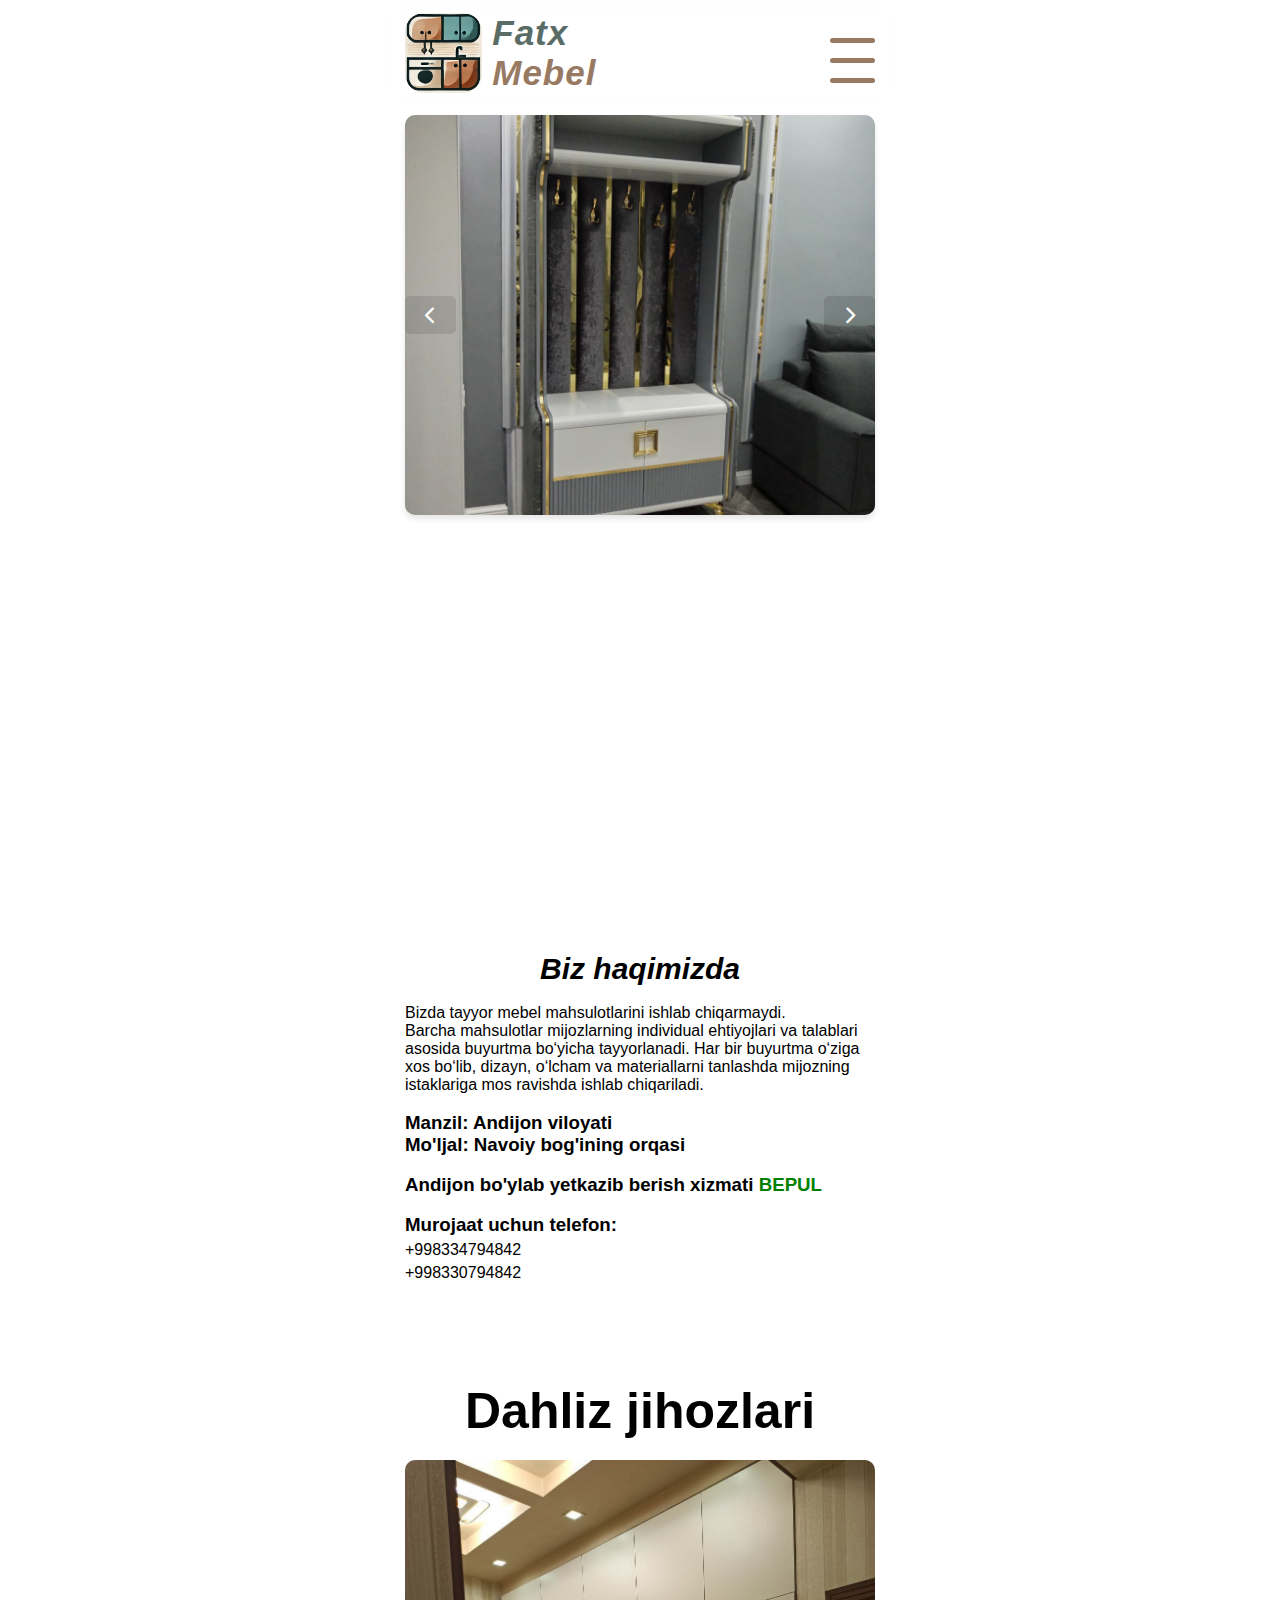
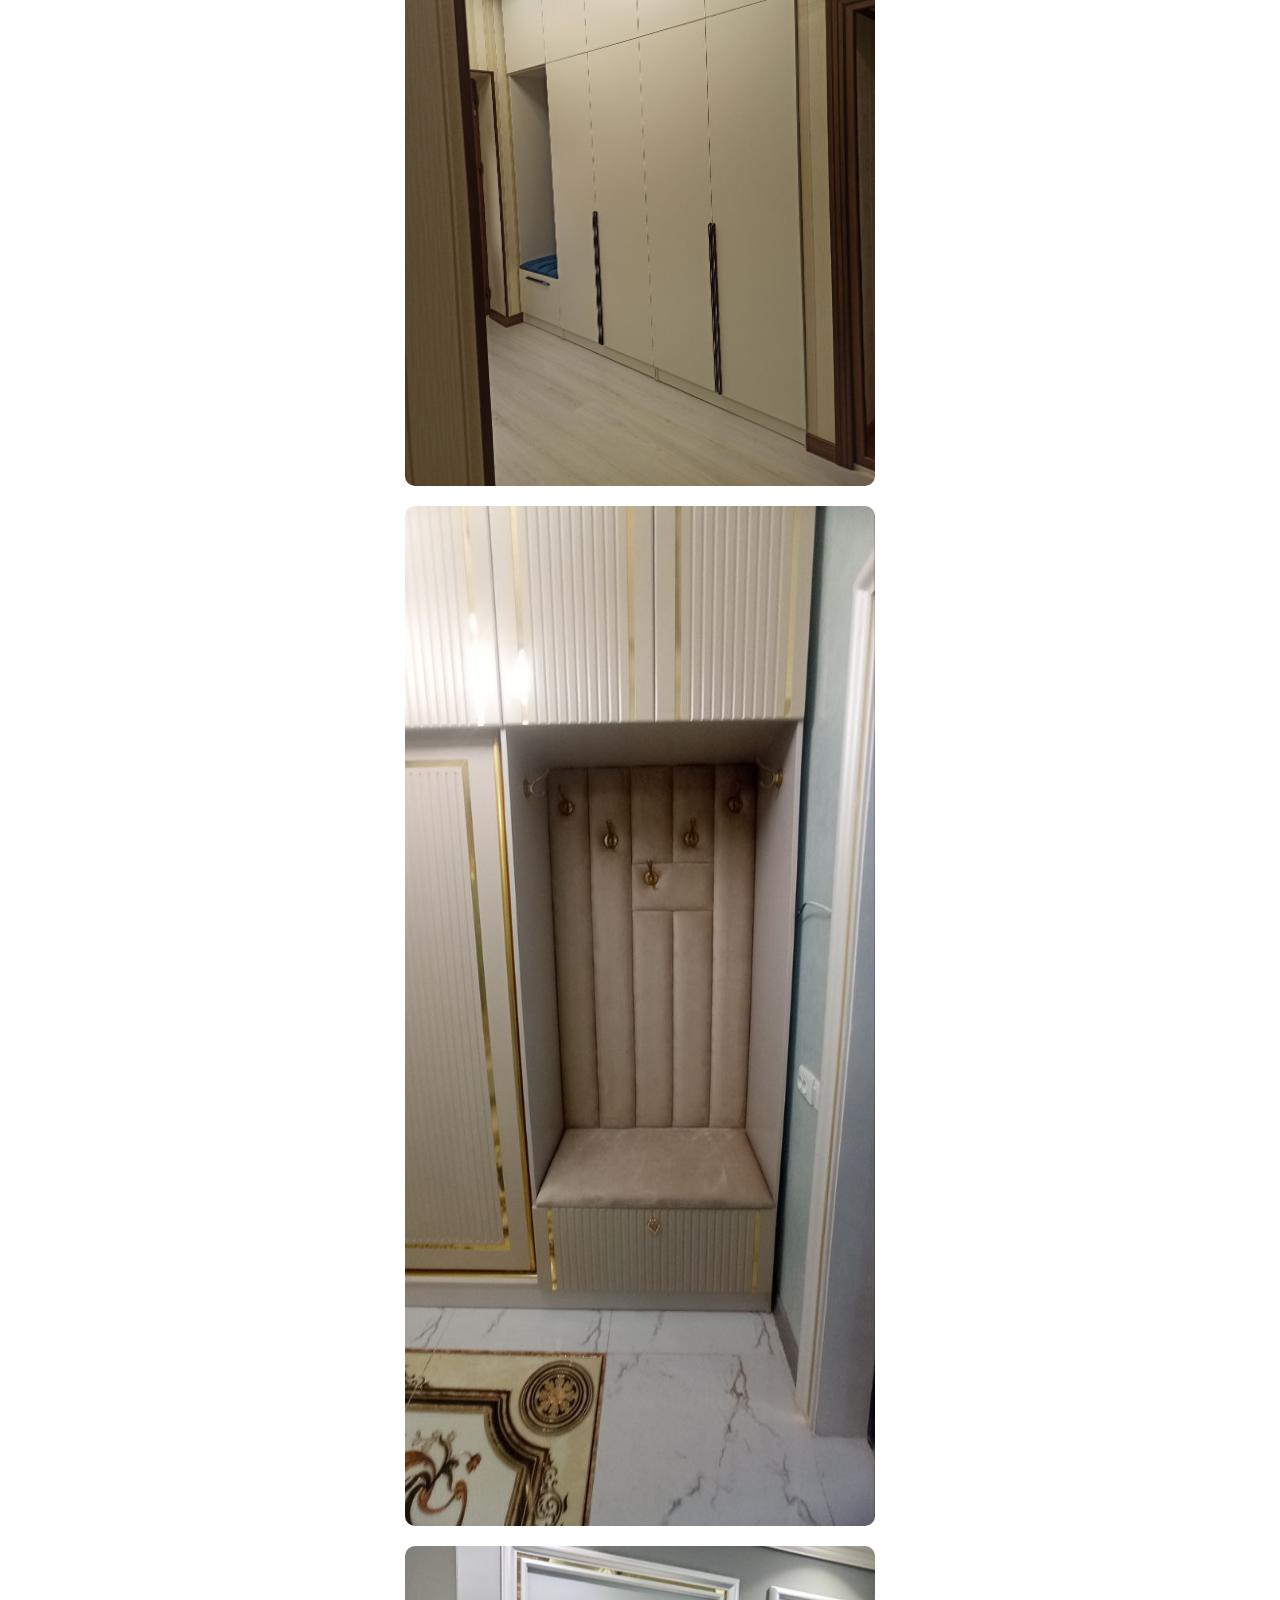
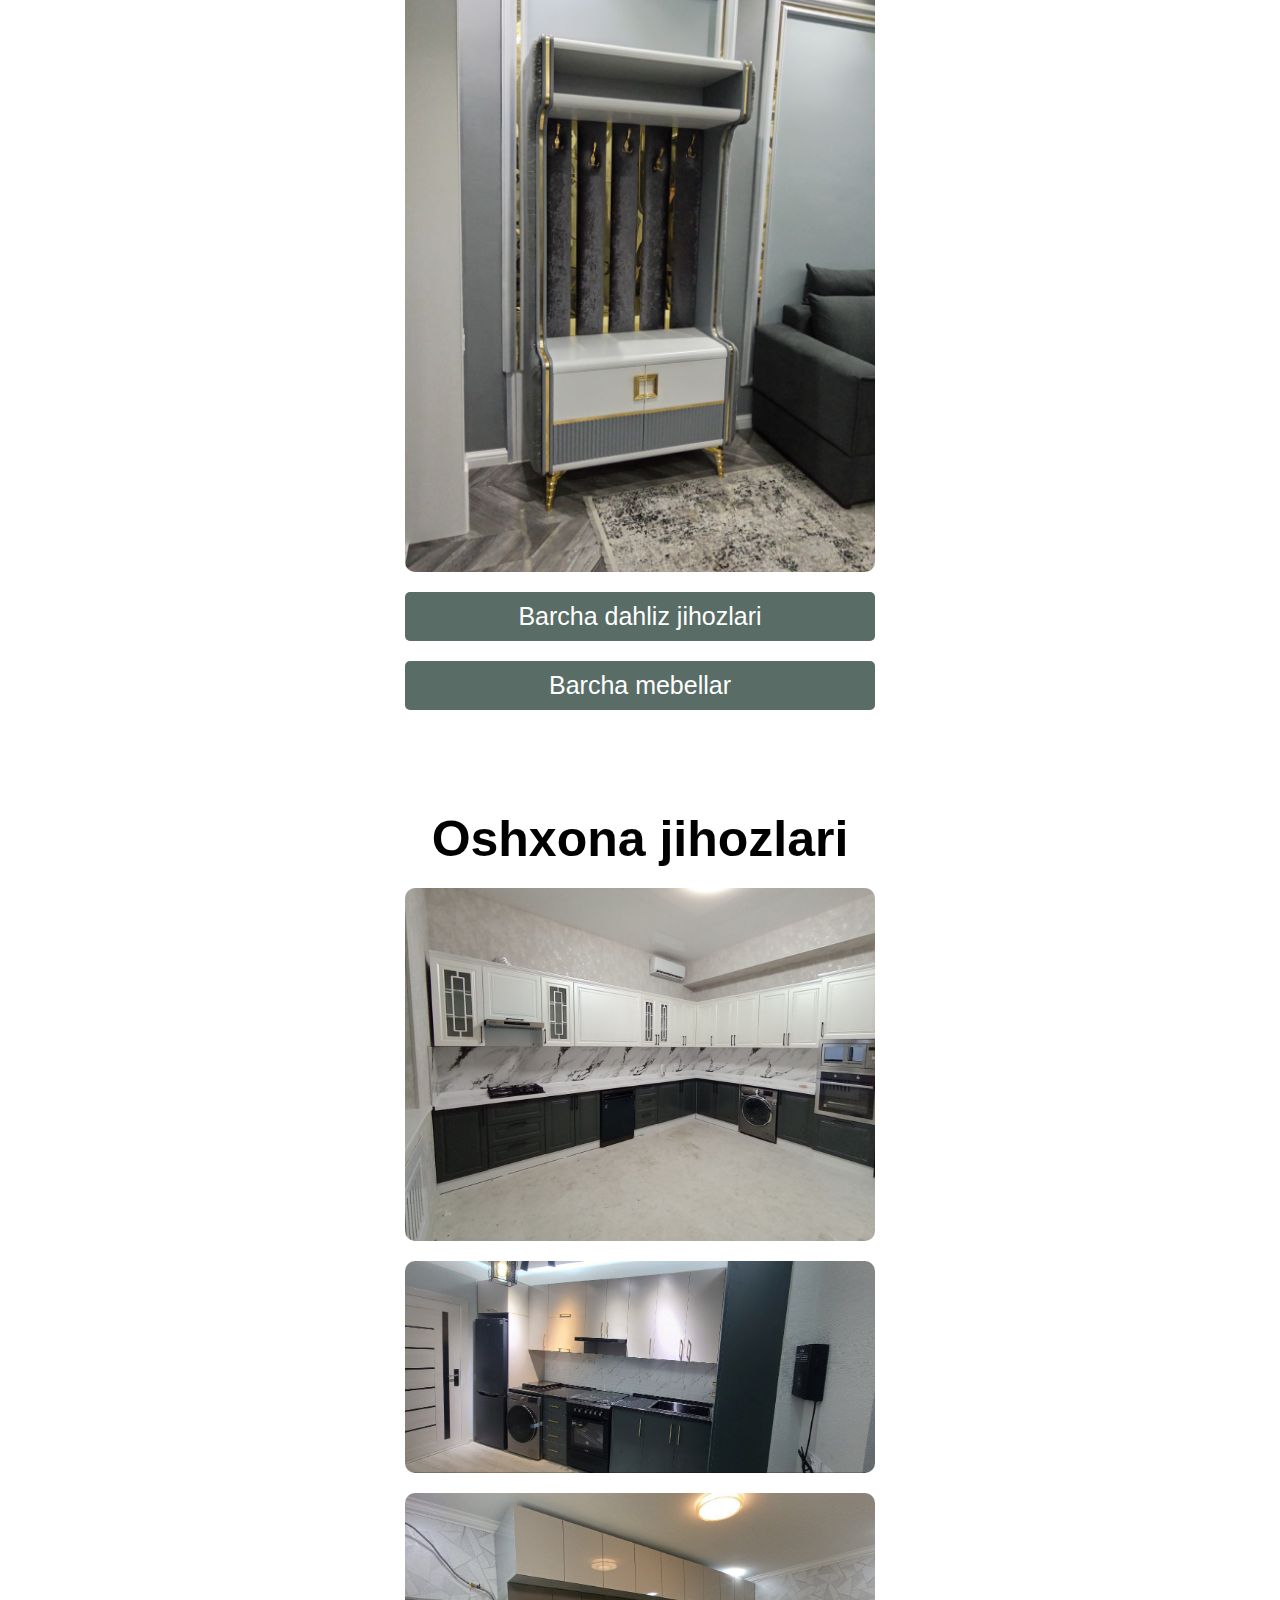
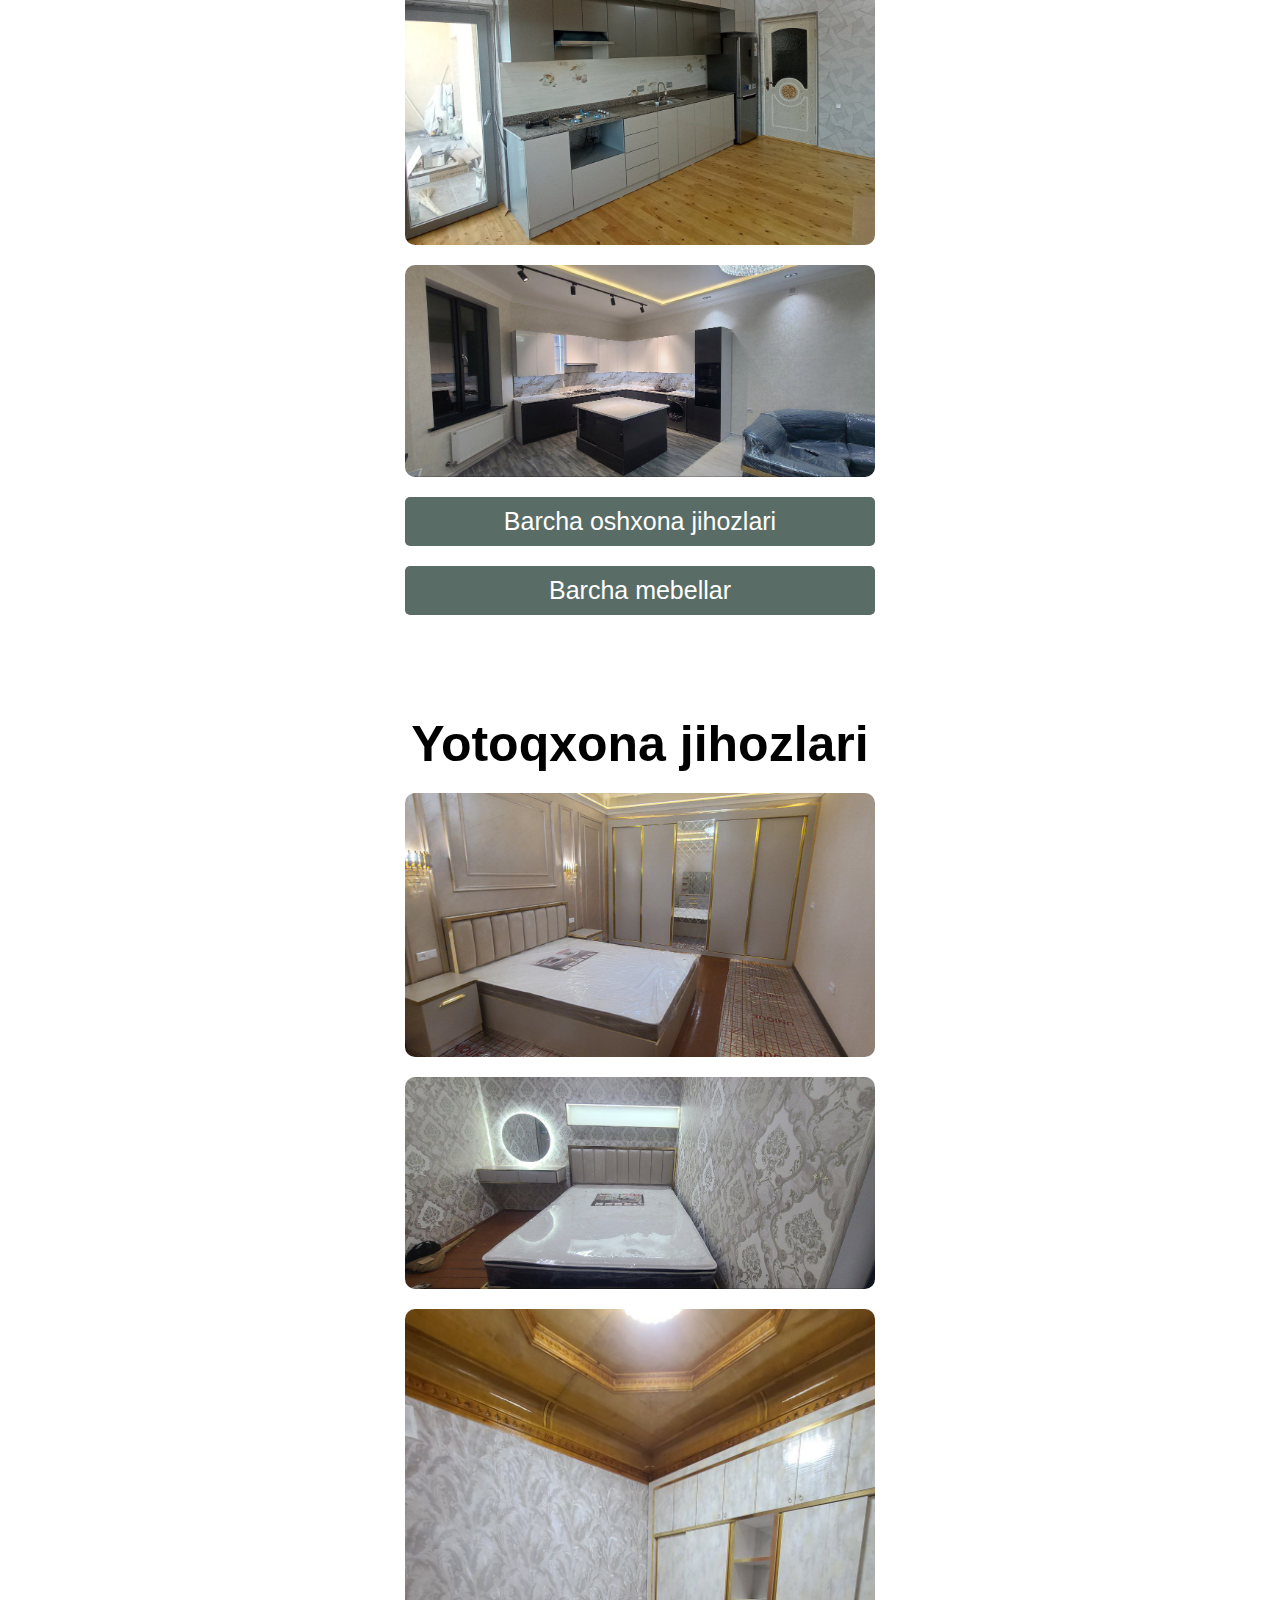
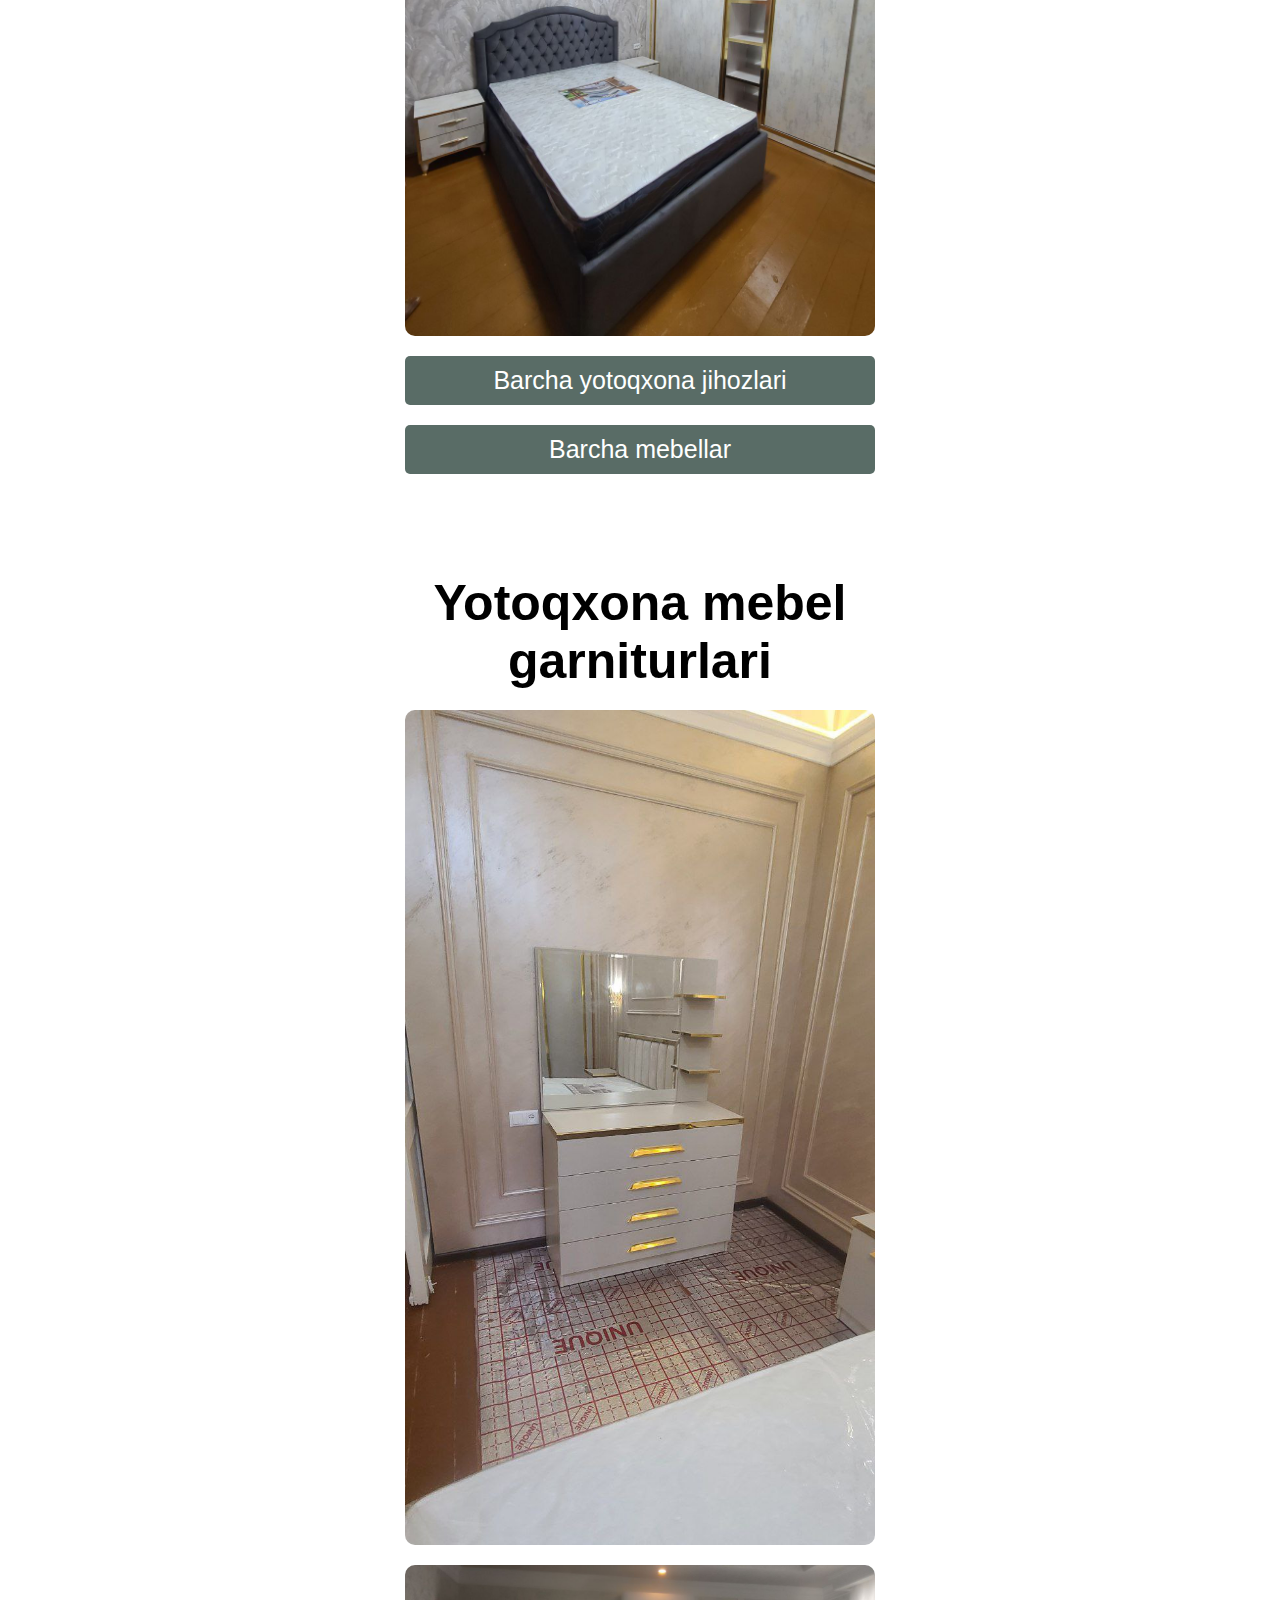
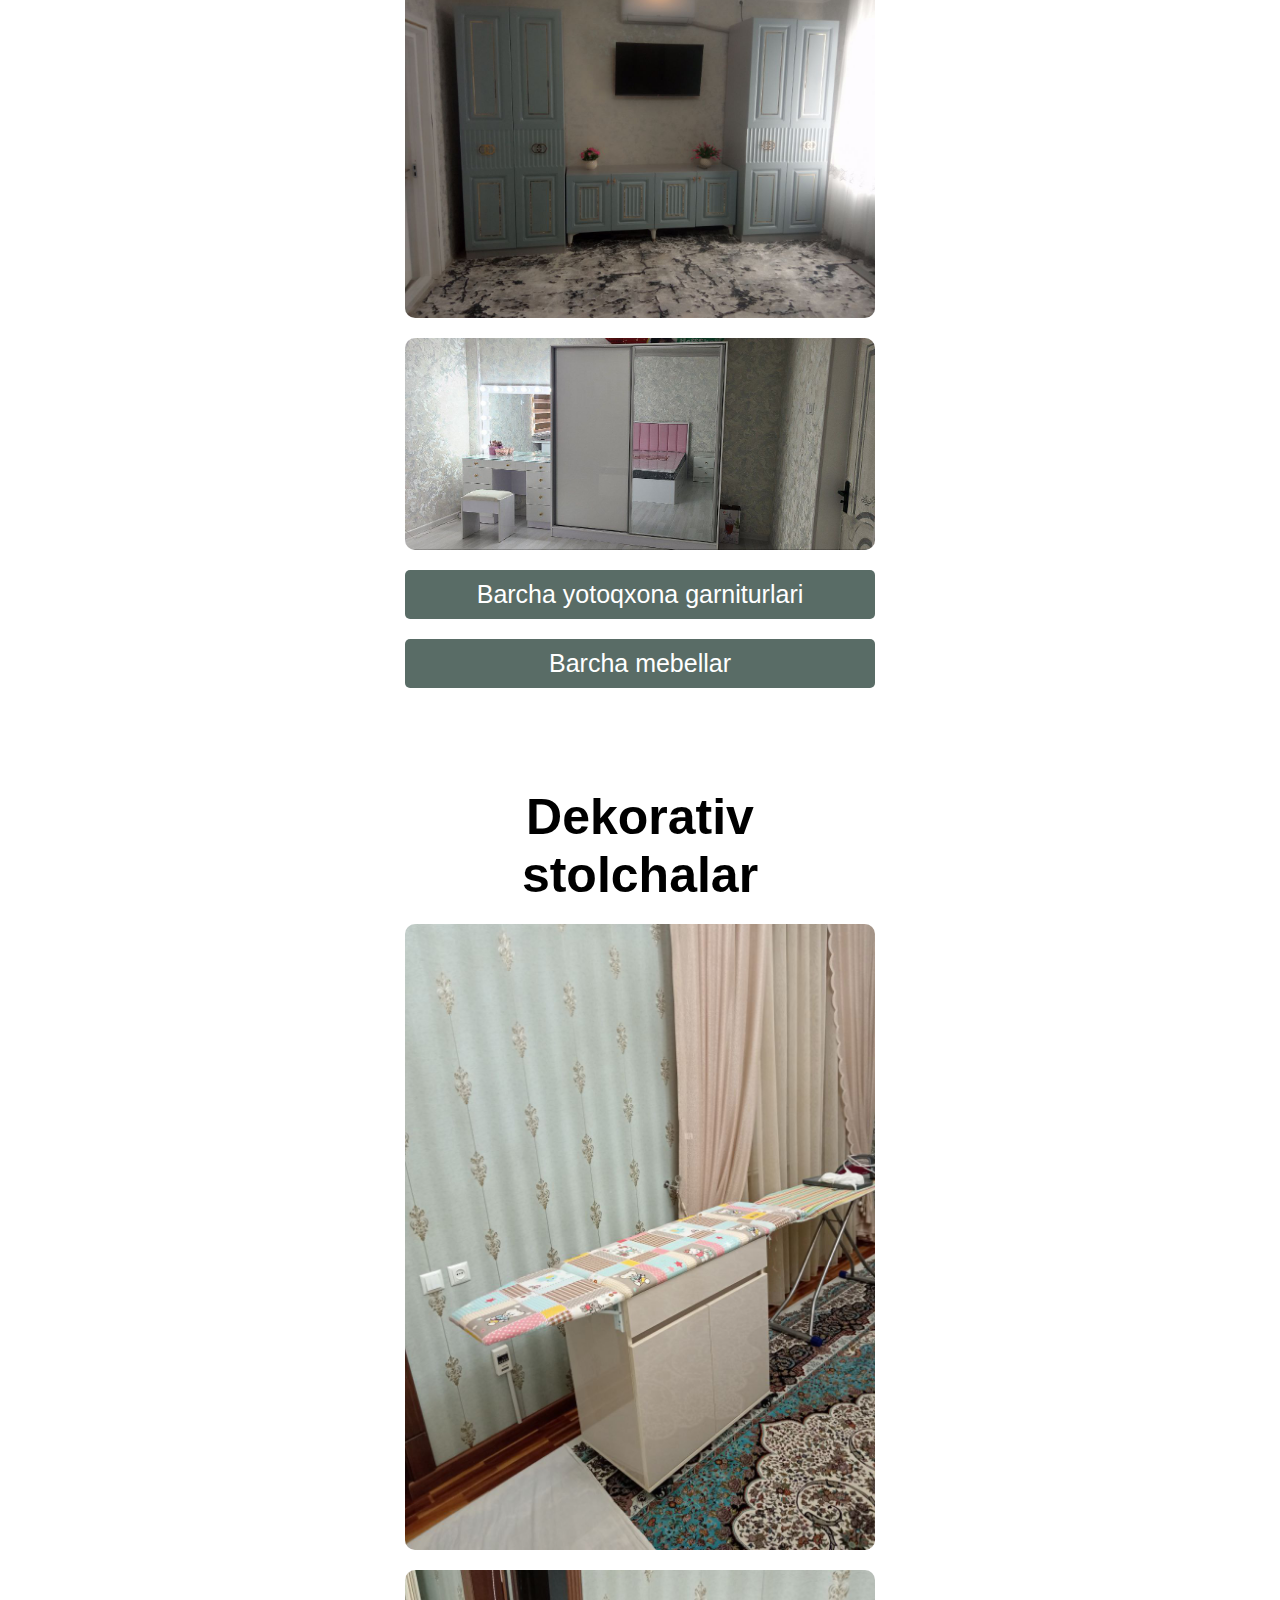
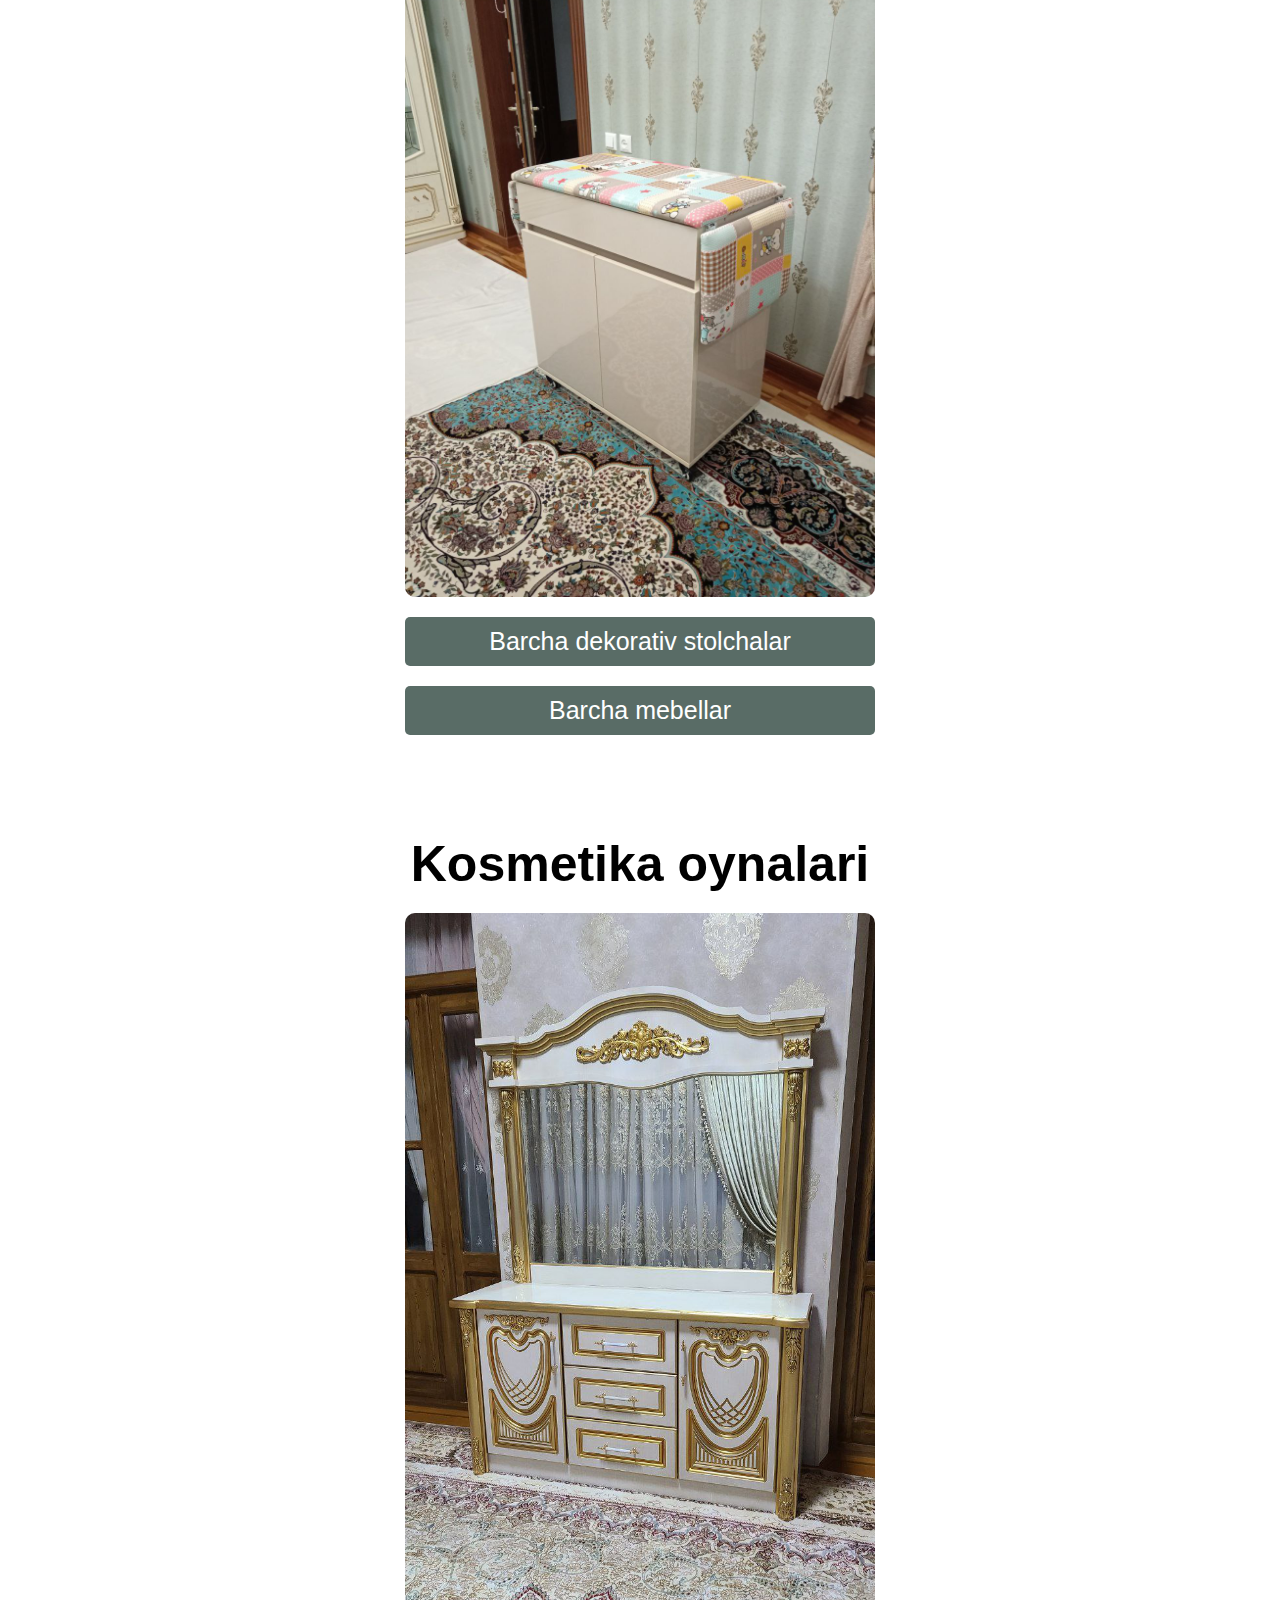
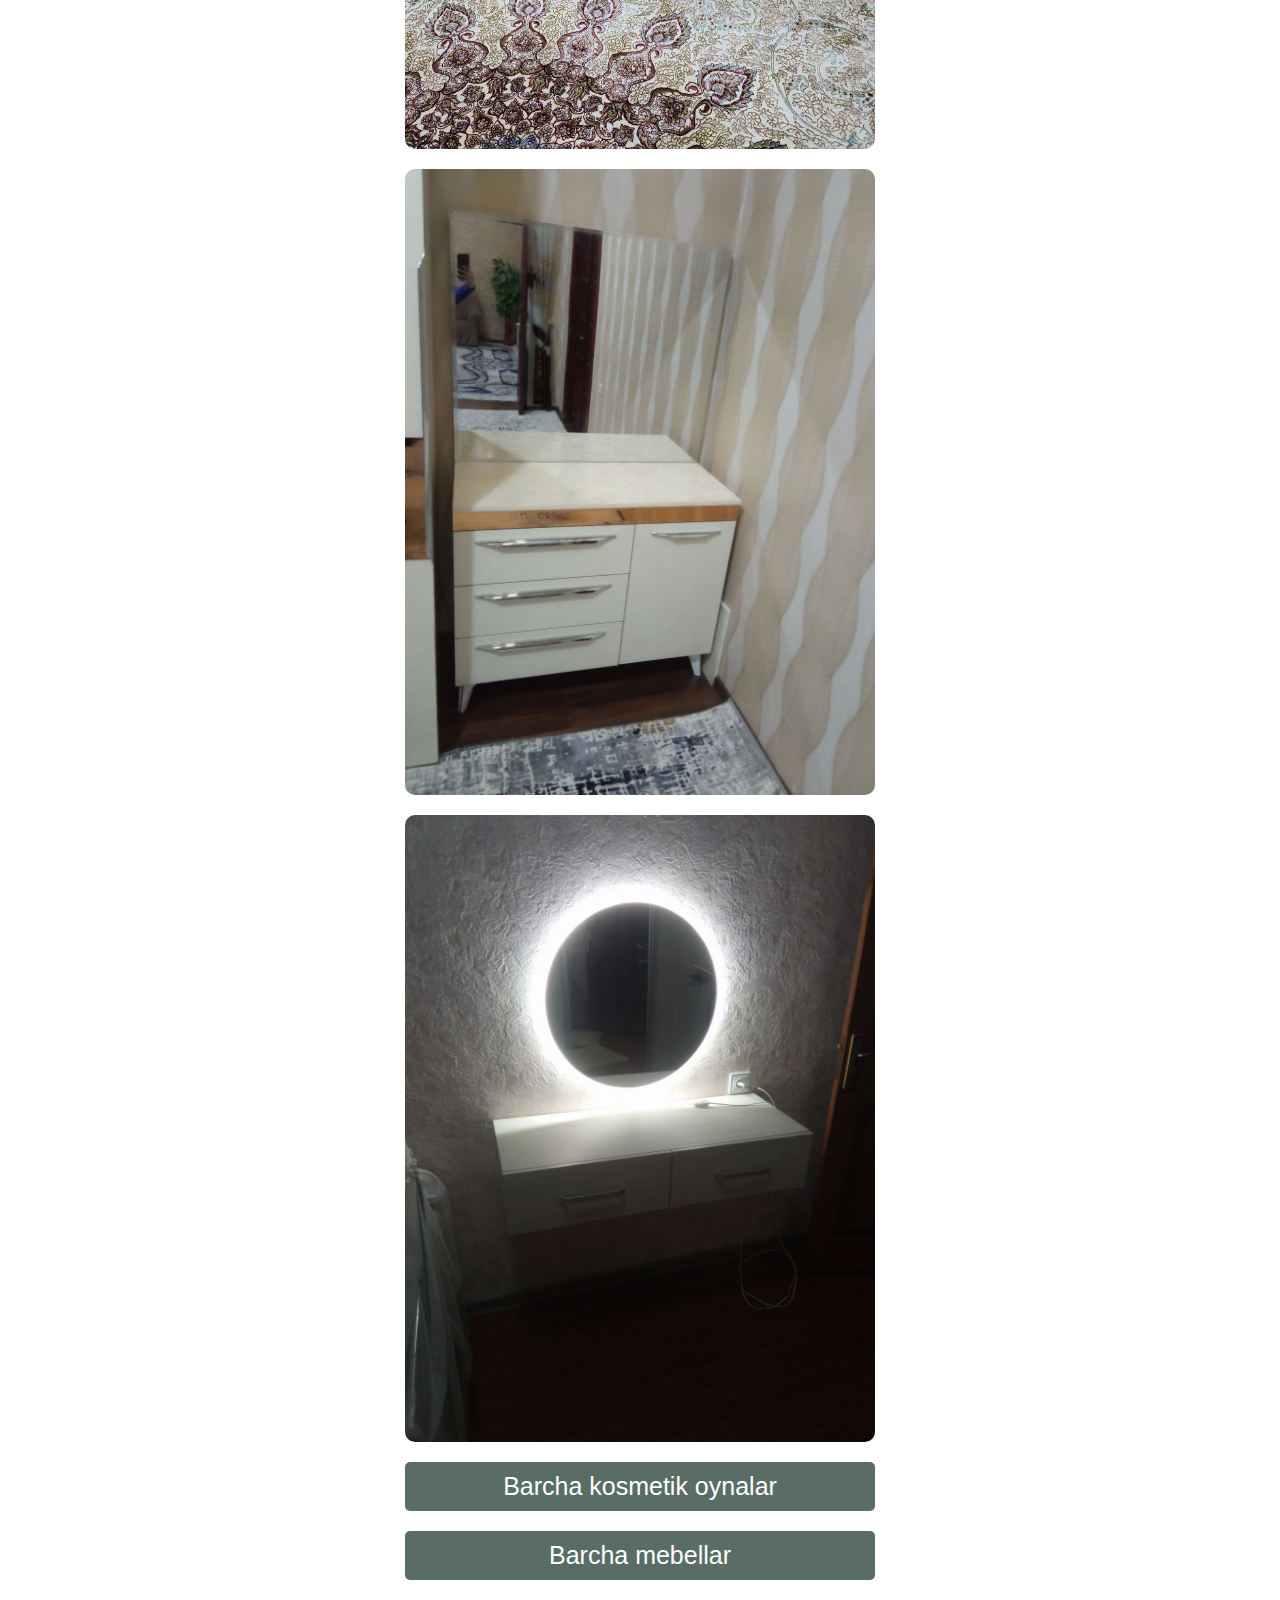
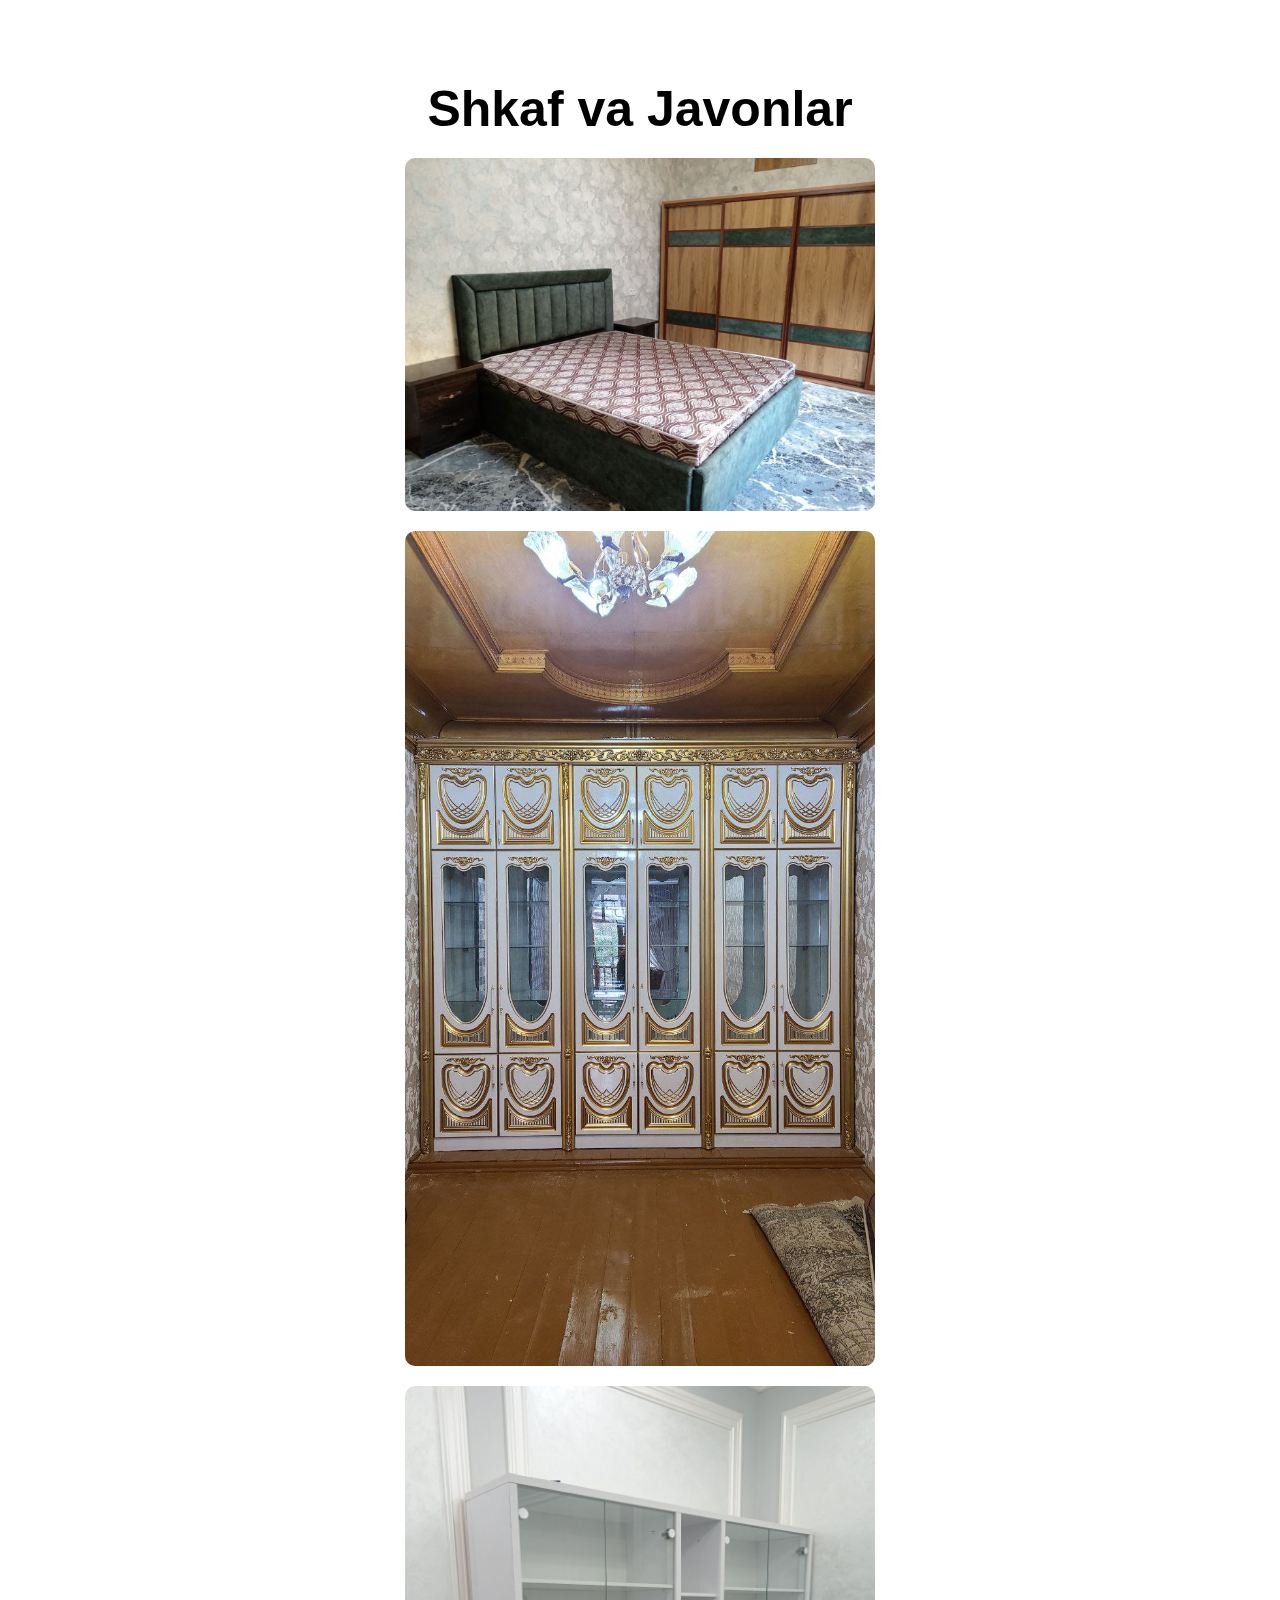
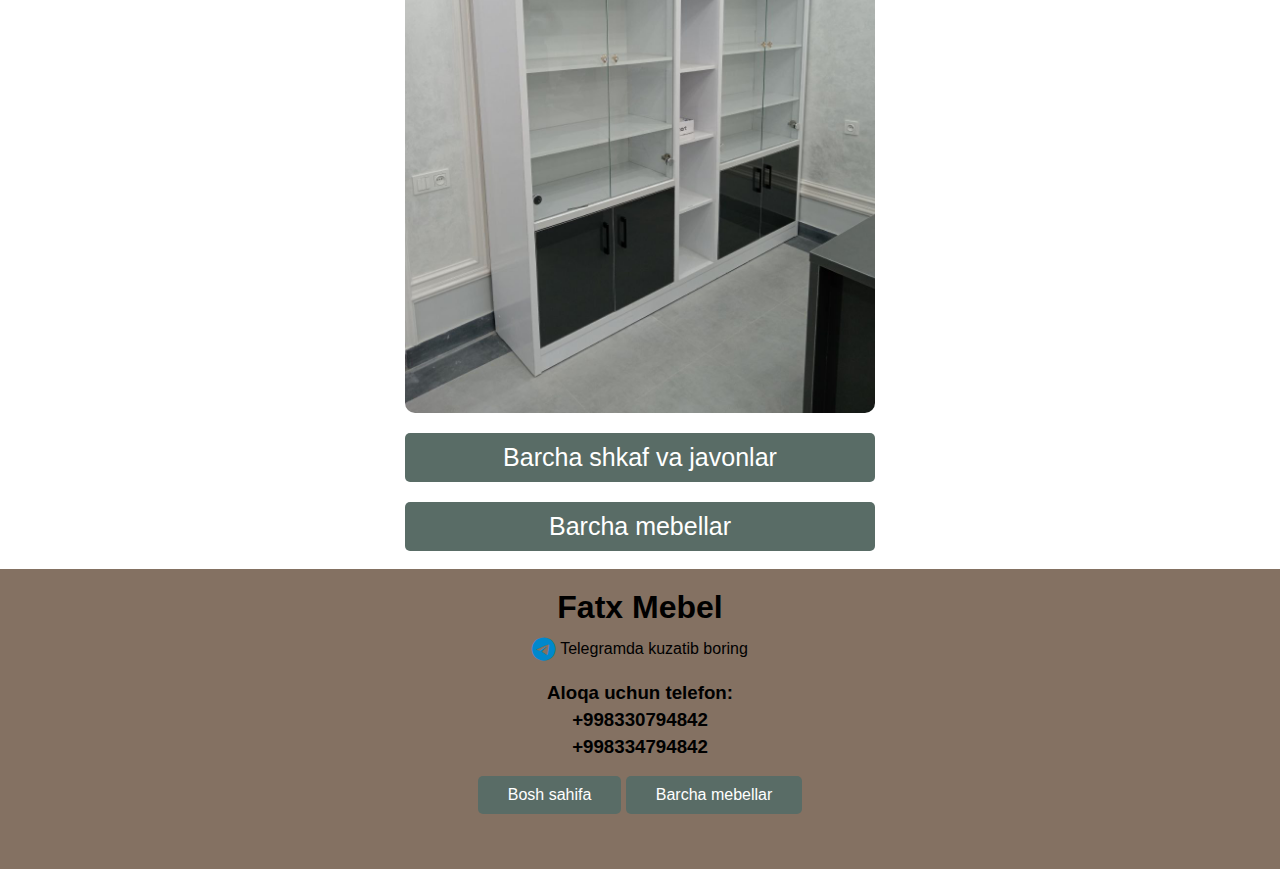
<file: index.html>
<!DOCTYPE html>
<html lang="uz">

<head>
    <meta charset="UTF-8">
    <meta name="viewport" content="width=device-width, initial-scale=1.0">
    <link rel="stylesheet" href="./css/main.css">
    <title>Fatx Mebel</title>
    <link rel="shortcut icon" href="./images/logo.jpg" type="image/x-icon">
    <link href="https://cdnjs.cloudflare.com/ajax/libs/font-awesome/6.0.0-beta3/css/all.min.css" rel="stylesheet">
</head>

<body>
    <input type="checkbox" id="menu" class="mobile_input">
    <header class="container mobile__section" id="header">
        <div class="logo__section">
            <img src="./images/logo.jpg" alt="" class="logo">
            <h1 class="logo__title">
                Fatx <span class="span">Mebel</span>
            </h1>
        </div>
        <label for="menu">
            <div class="hm-line"></div>
            <div class="hm-line"></div>
            <div class="hm-line"></div>
        </label>
        <nav class="nav1">
            <a href="#info" class="header-linkss">Biz haqimizda</a>
            <a href="#dahliz" class="header-links">Dahliz jihozlari</a>
            <a href="#oshxona" class="header-links">Oshxona jihozlari</a>
            <a href="#yotoqxona" class="header-links">Yotoqxona jihozlari</a>
            <a href="#garnitur" class="header-links">Yotoqxona mebel garniturlari</a>
            <a href="#stolcha" class="header-links">Dekorativ stolchalar</a>
            <a href="#oyna" class="header-links">Kosmetika oynalari</a>
            <a href="#shkaf" class="header-links">Shkaf va javonlar</a>
        </nav>
    </header>
    <!-- ------------------------- -->
    <main>
        <section>
            <div class="container hero-container">
                <div class="slider">
                    <div class="slides">
                        <div class="slide"><img src="./dahliz/photo_10_2025-02-13_16-12-17.jpg" alt="RASM"></div>
                        <div class="slide"><img src="./kosmetik oyna/photo_10_2025-02-13_16-29-45.jpg" alt="RASM"></div>
                        <div class="slide"><img src="./oshxona/photo_4_2025-02-13_16-20-25.jpg" alt="RASM"></div>
                        <div class="slide"><img src="./shkaf/photo_8_2025-02-13_16-19-16.jpg" alt="RASM"></div>
                        <div class="slide"><img src="./yotoqxona/photo_2_2025-02-13_16-21-36.jpg" alt="RASM"></div>
                        <div class="slide"><img src="./yotoqxona garnituri/photo_5_2025-02-13_16-30-44.jpg" alt="RASM">
                        </div>
                        <div class="slide"><img src="./dekorativ stolchalar/photo_5_2025-02-13_16-27-53.jpg" alt="RASM">
                        </div>
                    </div>
                    <div class="buttons">
                        <button class="button prev fas fa-chevron-left"></button>
                        <button class="button next fas fa-chevron-right"></button>
                    </div>
                </div>
            </div>
        </section>
        <section class="info" id="info">
            <div class="container info__container">
                <iframe
                    src="https://www.google.com/maps/embed?pb=!1m17!1m12!1m3!1d3020.867364178352!2d72.356195!3d40.78692999999999!2m3!1f0!2f0!3f0!3m2!1i1024!2i768!4f13.1!3m2!1m1!2zNDDCsDQ3JzEzLjAiTiA3MsKwMjEnMjIuMyJF!5e0!3m2!1sru!2s!4v1739447271234!5m2!1sru!2s"
                    style="border:0;" allowfullscreen="" loading="lazy" referrerpolicy="no-referrer-when-downgrade"
                    class="joylashuv"></iframe>
                <br>
                <br>
                <h1 class="info__title">
                    Biz haqimizda
                </h1>
                <br>
                <p class="">
                    Bizda tayyor mebel mahsulotlarini ishlab chiqarmaydi. <br>Barcha mahsulotlar mijozlarning individual
                    ehtiyojlari va talablari asosida buyurtma bo‘yicha tayyorlanadi. Har bir buyurtma o‘ziga xos bo‘lib,
                    dizayn, o‘lcham va materiallarni tanlashda mijozning istaklariga mos ravishda ishlab chiqariladi.
                </p>
                <br>
                <h3 class="">
                    Manzil: Andijon viloyati <br>
                    Mo'ljal: Navoiy bog'ining orqasi
                </h3>
                <br>
                <h3 class="">
                    Andijon bo'ylab yetkazib berish xizmati <span class="bepul">BEPUL</span>
                </h3>
                <br>
                <h3 class="">
                    Murojaat uchun telefon:
                </h3>
                <a href="tel:+998334794842" class="tel">+998334794842</a>
                <br>
                <a href="tel:+998330794842" class="tel">+998330794842</a>
            </div>
        </section>
        <section class="dahliz-section" id="dahliz">
            <div class="container dahliz__container">
                <h1 class="dahliz__title">
                    Dahliz jihozlari
                </h1>
                <img src="./dahliz/photo_1_2025-02-13_16-12-17.jpg" alt="rasm" class="dahliz1 images"
                    onclick="openModal(this)">
                <img src="./dahliz/photo_2_2025-02-13_16-12-17.jpg" alt="rasm" class="dahliz1 images"
                    onclick="openModal(this)">
                <img src="./dahliz/photo_10_2025-02-13_16-12-17.jpg" alt="rasm" class="dahliz1 images"
                    onclick="openModal(this)">
                 <a href="./html/dahliz.html" class="dahliz__link links" target="_blank">Barcha dahliz jihozlari</a>
                 <a href="./html/barchasi.html" class="footer-link1 links" target="_blank">Barcha mebellar</a>
            </div>
        </section>
        <!-- -------------------------------- -->
        <section class="oshxona_section" id="oshxona">
            <div class="container oshxona__container">
                <h1 class="oshxona__title">
                    Oshxona jihozlari
                </h1>
                <img src="./oshxona/photo_4_2025-02-13_16-20-25.jpg" alt="rasm" class="oshxona1 images"
                    onclick="openModal(this)">
                <img src="./oshxona/photo_2_2025-02-13_16-20-25.jpg" alt="rasm" class="oshxona1 images"
                    onclick="openModal(this)">
                <img src="./oshxona/photo_2_2025-02-13_16-24-48.jpg" alt="rasm" class="oshxona1 images"
                    onclick="openModal(this)">
                    <img src="./oshxona/photo_2025-02-14_18-41-54.jpg" alt="rasm" class="oshxona1 images"
                    onclick="openModal(this)">
                    <a href="./html/oshxona.html" class="oshxona__link links" target="_blank">Barcha oshxona jihozlari</a>
                 <a href="./html/barchasi.html" class="footer-link1 links" target="_blank">Barcha mebellar</a>
            </div>
        </section>
        <!-- --------------------------- -->
        <section class="yotoqxona_section" id="yotoqxona">
            <div class="container yotoqxona__container">
                <h1 class="yotoqxona__title">
                    Yotoqxona jihozlari
                </h1>
                <img src="./yotoqxona/photo_1_2025-02-13_16-21-36.jpg" alt="rasm" class="yotoqxona1 images"
                    onclick="openModal(this)">
                <img src="./yotoqxona/photo_2_2025-02-13_16-21-36.jpg" alt="rasm" class="yotoqxona1 images"
                    onclick="openModal(this)">
                <img src="./yotoqxona/photo_5_2025-02-13_16-21-36.jpg" alt="rasm" class="yotoqxona1 images"
                    onclick="openModal(this)">
                    <a href="./html/yotoqxona.html" class="yotoqxona__link links" target="_blank">Barcha yotoqxona jihozlari</a>
                 <a href="./html/barchasi.html" class="footer-link1 links" target="_blank">Barcha mebellar</a>
            </div>
        </section>
        <!-- ----------------------------------------------------- -->
        <section class="garnitur_section" id="garnitur">
            <div class="container garnitur__container">
                <h1 class="yotoqxona__title">
                    Yotoqxona mebel garniturlari
                </h1>
                <img src="./yotoqxona garnituri/photo_6_2025-02-13_16-30-44.jpg" alt="rasm" class="garnitur1 images"
                    onclick="openModal(this)">
                <img src="./yotoqxona garnituri/photo_18_2025-02-13_16-30-44.jpg" alt="rasm" class="garnitur1 images"
                    onclick="openModal(this)">
                <img src="./yotoqxona garnituri/photo_9_2025-02-13_16-30-44.jpg" alt="rasm" class="garnitur1 images"
                    onclick="openModal(this)">
                    <a href="./html/garnitur.html" class="garnitur__link links" target="_blank">Barcha yotoqxona garniturlari</a>
                 <a href="./html/barchasi.html" class="footer-link1 links" target="_blank">Barcha mebellar</a>
            </div>
        </section>
        <section class="stolchalar_section" id="stolcha">
            <div class="container stolchalar__container">
                <h1 class="stolchalar__title">
                    Dekorativ stolchalar
                </h1>
                <img src="./dekorativ stolchalar/photo_2_2025-02-13_16-27-53.jpg" alt="rasm" class="stolchalar1 images"
                    onclick="openModal(this)">
                <img src="./dekorativ stolchalar/photo_5_2025-02-13_16-27-53.jpg" alt="rasm" class="stolchalar1 images"
                    onclick="openModal(this)">
                    <a href="./html/stollar.html" class="stolchalar__link links" target="_blank">Barcha dekorativ stolchalar</a>
                 <a href="./html/barchasi.html" class="footer-link1 links" target="_blank">Barcha mebellar</a>
            </div>
        </section>
        <section class="oynalar_section" id="oyna">
            <div class="container oynalar__container">
                <h1 class="oynalar__title">
                    Kosmetika oynalari
                </h1>
                <img src="./kosmetik oyna/photo_10_2025-02-13_16-29-45.jpg" alt="rasm" class="oynalar1 images"
                    onclick="openModal(this)">
                <img src="./kosmetik oyna/photo_6_2025-02-13_16-29-45.jpg" alt="rasm" class="oynalar1 images"
                    onclick="openModal(this)">
                <img src="./kosmetik oyna/photo_5_2025-02-13_16-29-45.jpg" alt="rasm" class="oynalar1 images"
                    onclick="openModal(this)">
                    <a href="./html/oynalar.html" class="oynalar__link links" target="_blank">Barcha kosmetik oynalar</a>
                 <a href="./html/barchasi.html" class="footer-link1 links" target="_blank">Barcha mebellar</a>
            </div>
        </section>
        <section class="shkaflar_section" id="shkaf">
            <div class="container shkaflar__container">
                <h1 class="shkaflar__title">
                    Shkaf va Javonlar
                </h1>
                <img src="./shkaf/photo_1_2025-02-13_16-19-16.jpg" alt="rasm" class="shkaflar1 images"
                    onclick="openModal(this)">
                <img src="./shkaf/photo_2_2025-02-13_16-23-44.jpg" alt="rasm" class="shkaflar1 images"
                    onclick="openModal(this)">
                <img src="./shkaf/photo_8_2025-02-13_16-23-44.jpg" alt="rasm" class="shkaflar1 images"
                    onclick="openModal(this)">
                    <a href="./html/shkaf.html" class="shkaflar__link links" target="_blank">Barcha shkaf va javonlar</a>
                 <a href="./html/barchasi.html" class="footer-link1 links" target="_blank">Barcha mebellar</a>
            </div>
        </section>
        <br>
        <footer>
            <div class="container footer-container">
                <h1 class="footer__title">
                    Fatx Mebel
                </h1>
                <div class="footer-icon">
                    <a href="https://t.me/universal_yt" target="_blank" class="icon telegram">
                        <i class="fab fa-telegram"></i>
                        <a href="https://t.me/Fatx_mebel" class="footer-link">Telegramda kuzatib boring</a>
                </div>
                <br>
                <h3 class="">
                    Aloqa uchun telefon: <br>
                    <a href="tel:+998330794842" class="tel">+998330794842</a> <br>
                    <a href="tel:+998334794842" class="tel">+998334794842</a>
                </h3>
                <br>
                <a href="#header" class="footer-link1">Bosh sahifa</a>
                <a href="./html/barchasi.html" class="footer-link1" target="_blank">Barcha mebellar</a>
            </div>
        </footer>

        <div id="modal" onclick="closeModal(event)">
            <span id="close">&times;</span>
            <img id="modal-img">
        </div>
        </section>
    </main>

    <script src="./js/main.js"></script>

</body>

</html>
</file>
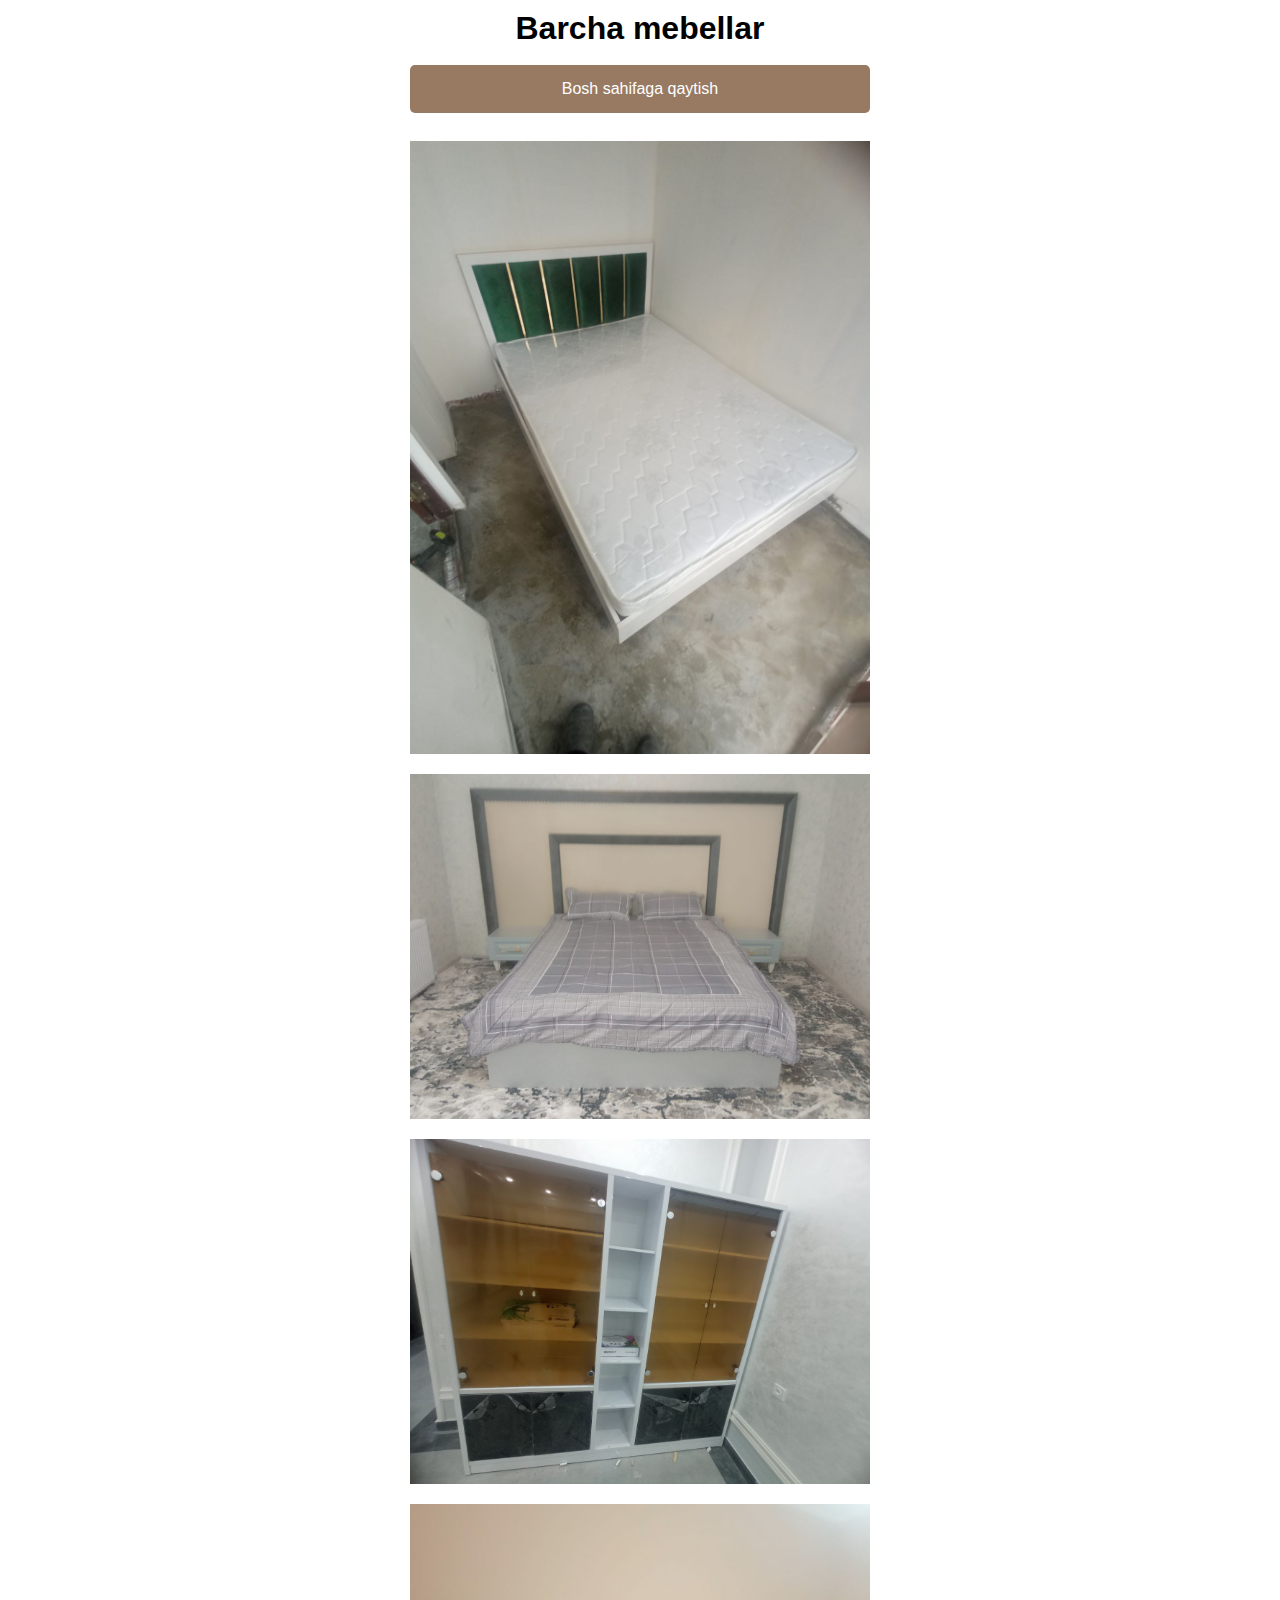
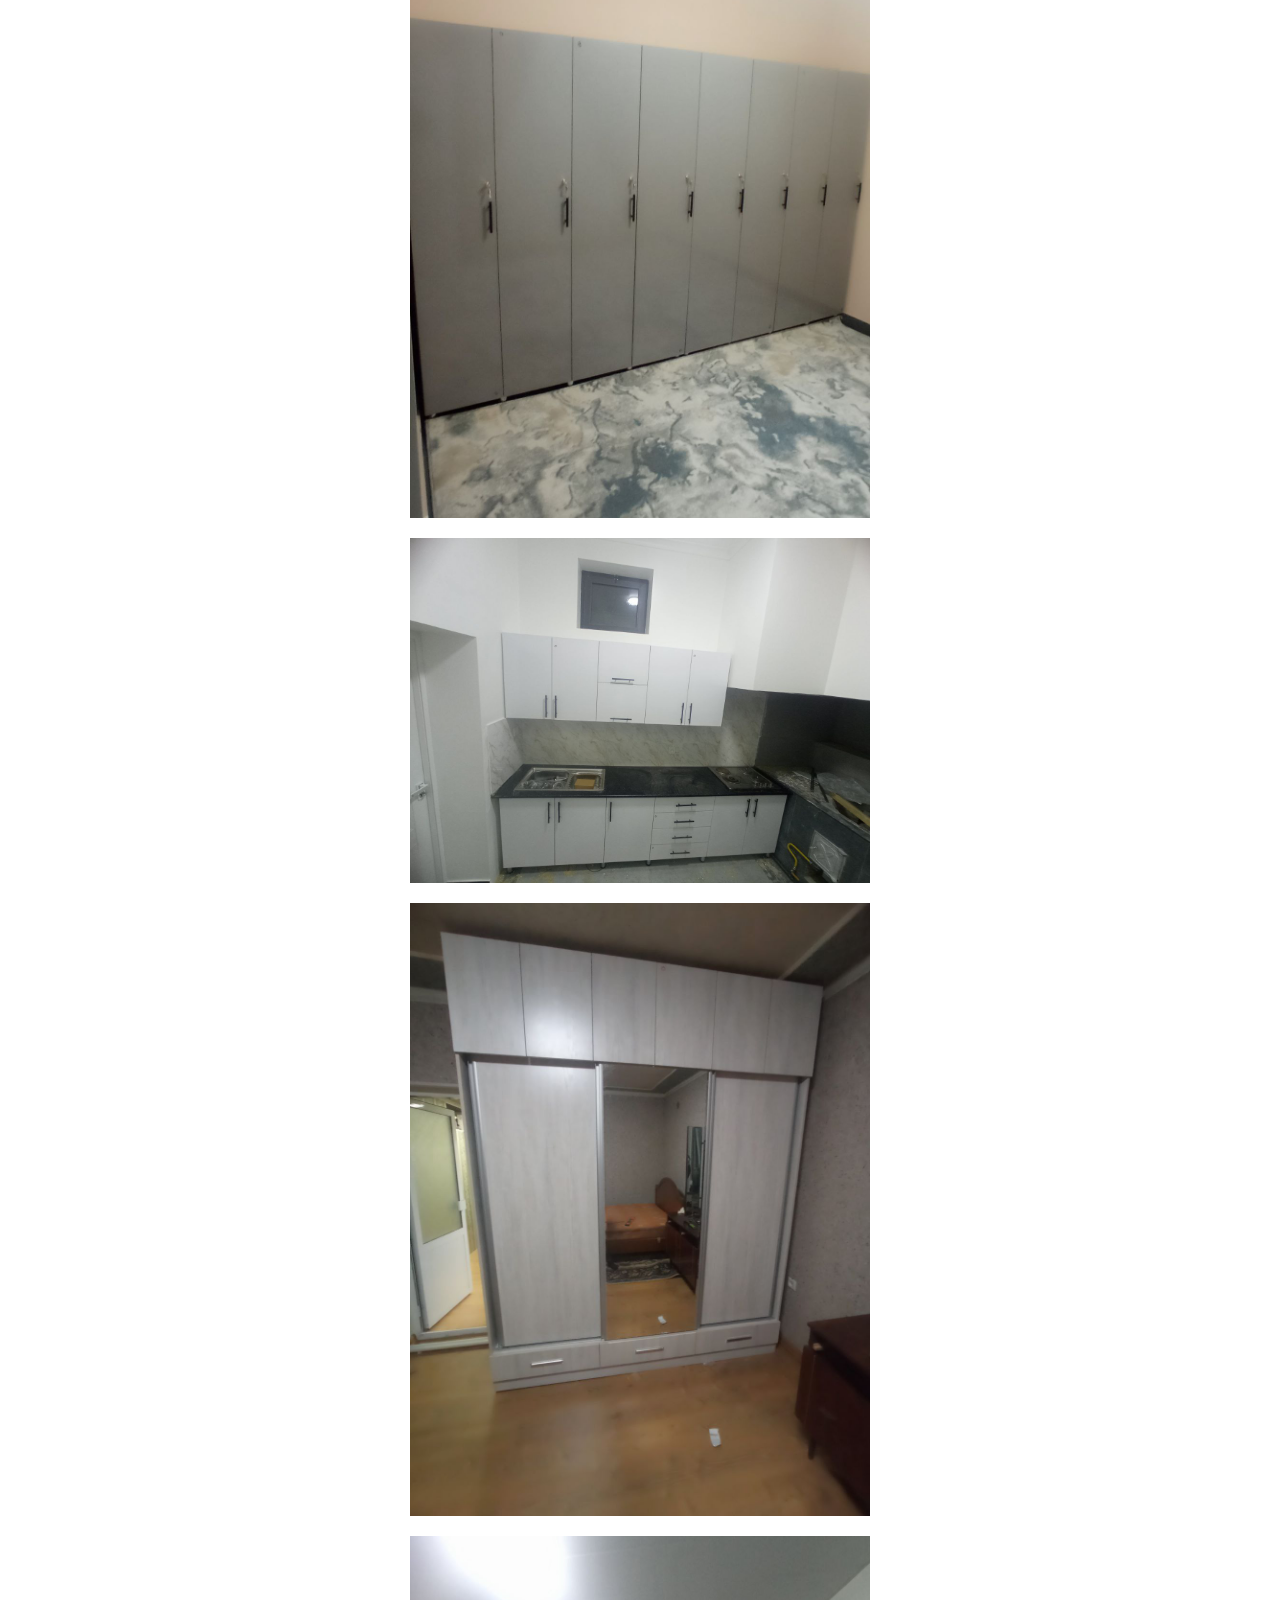
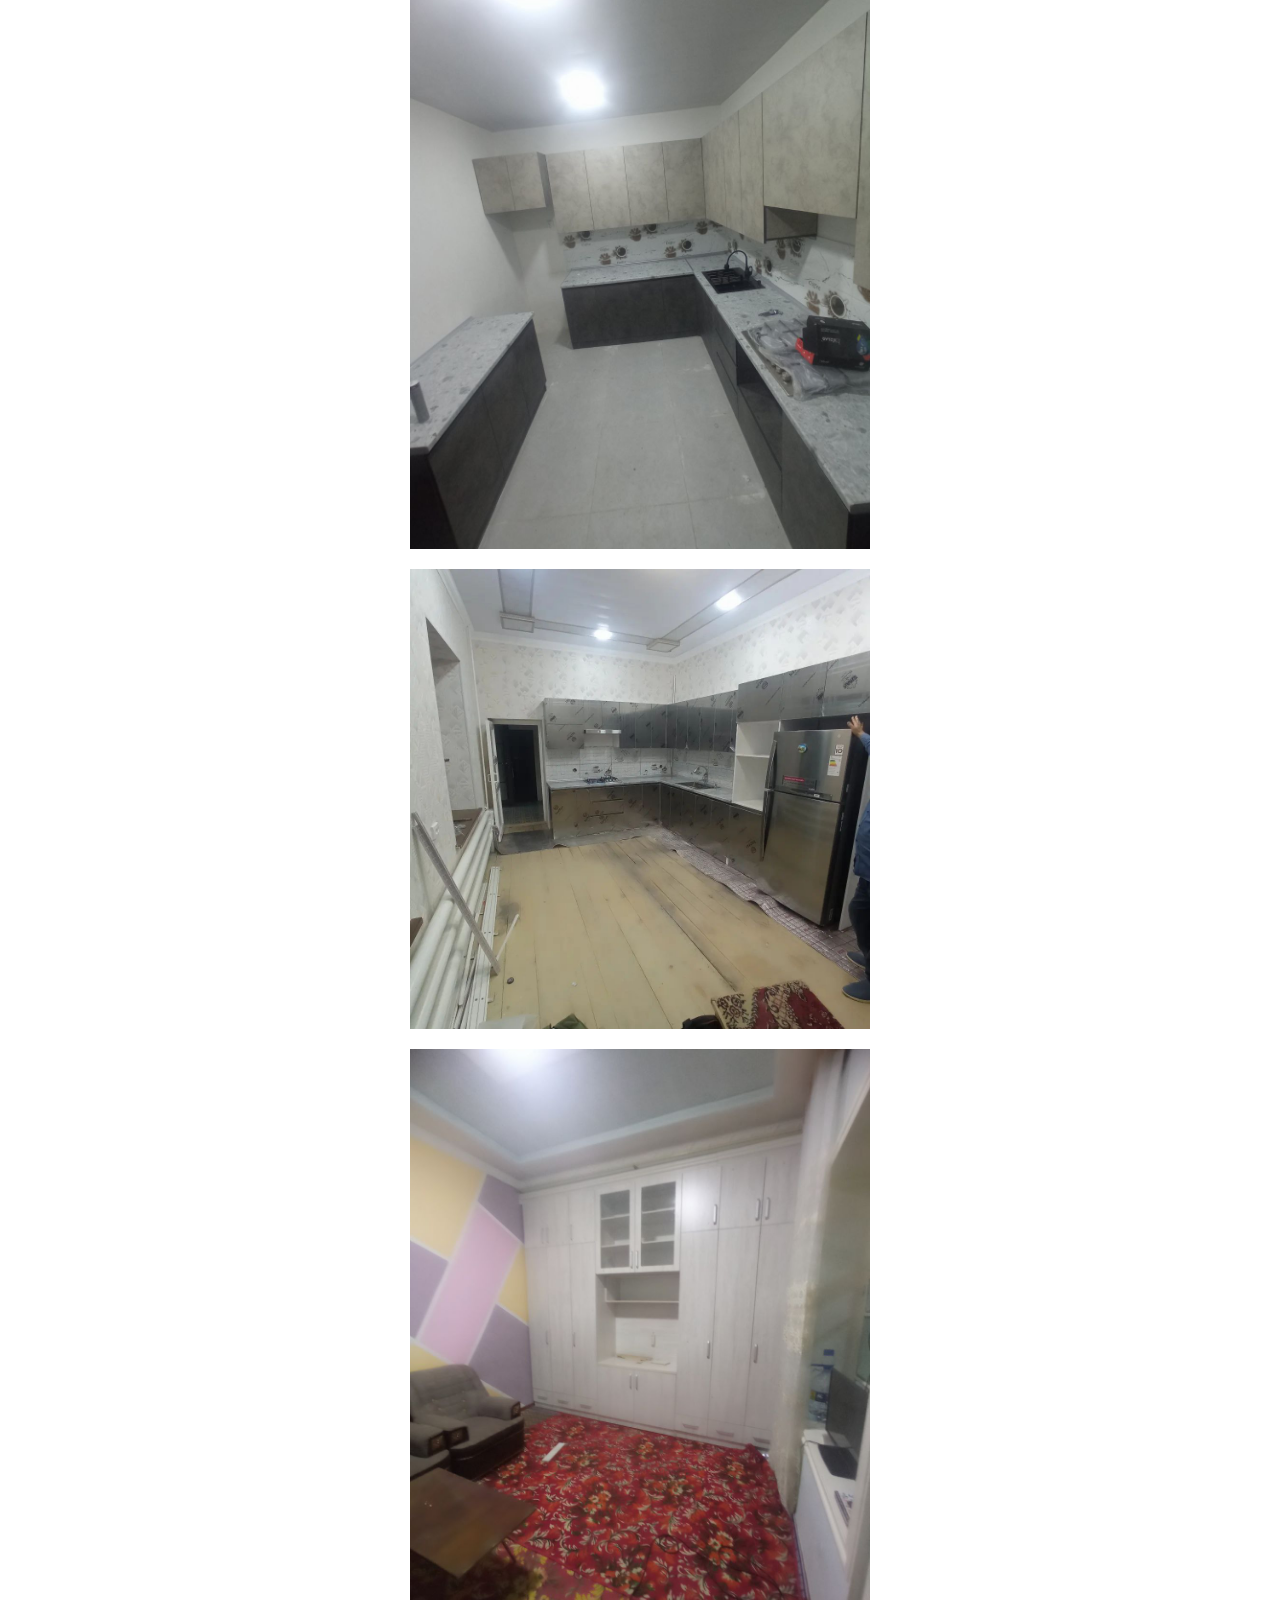
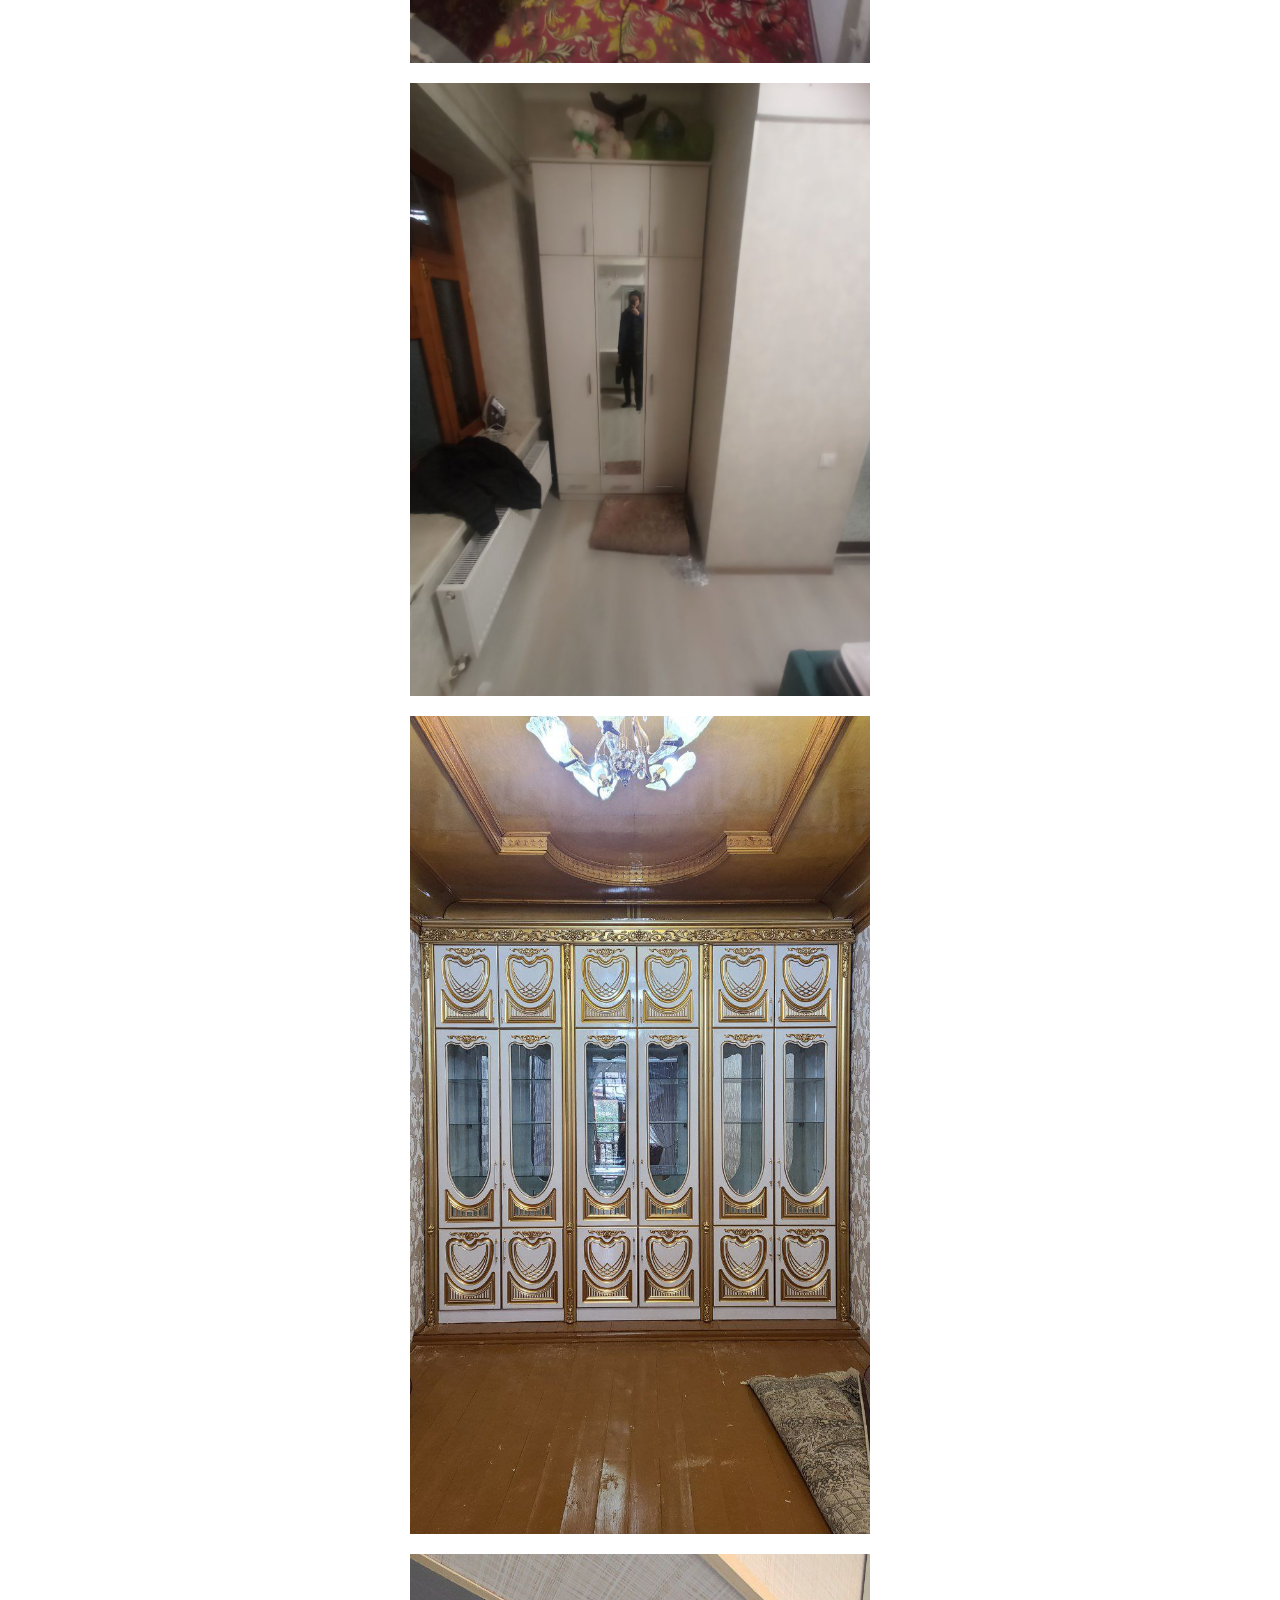
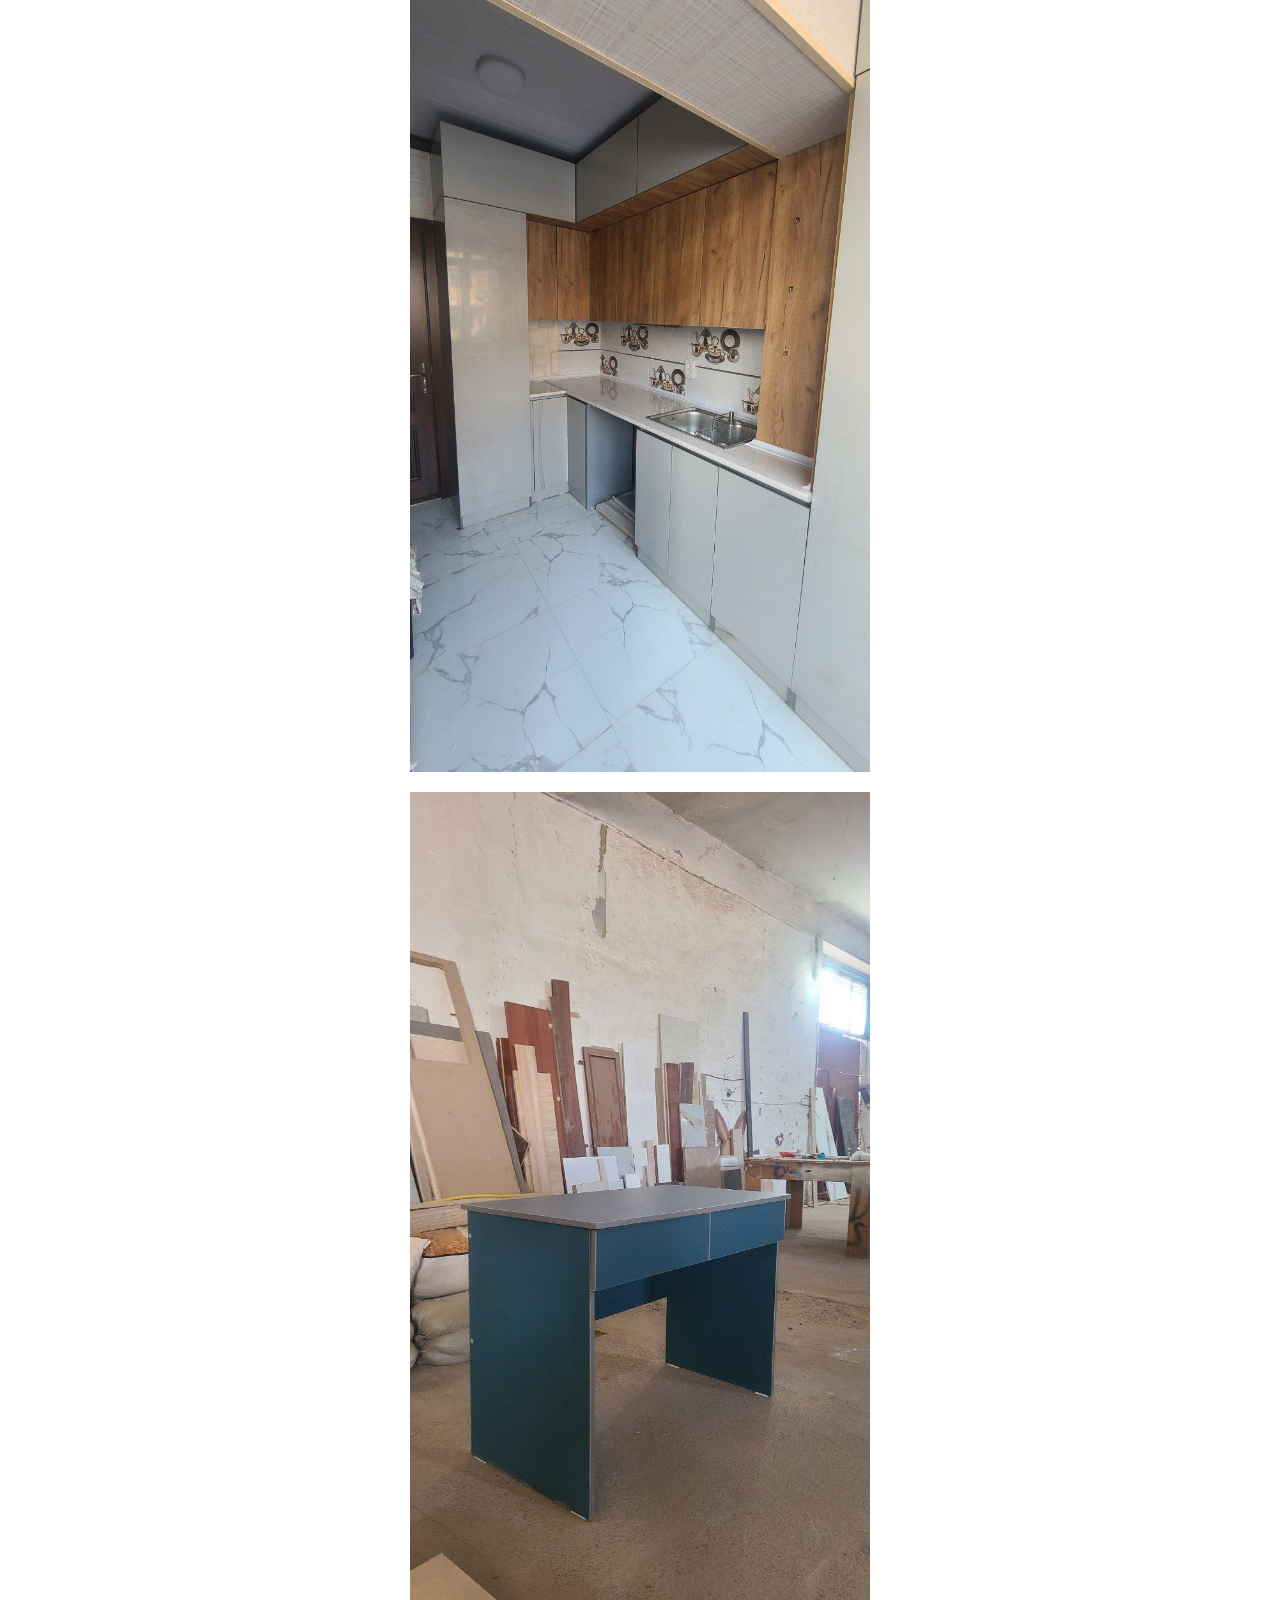
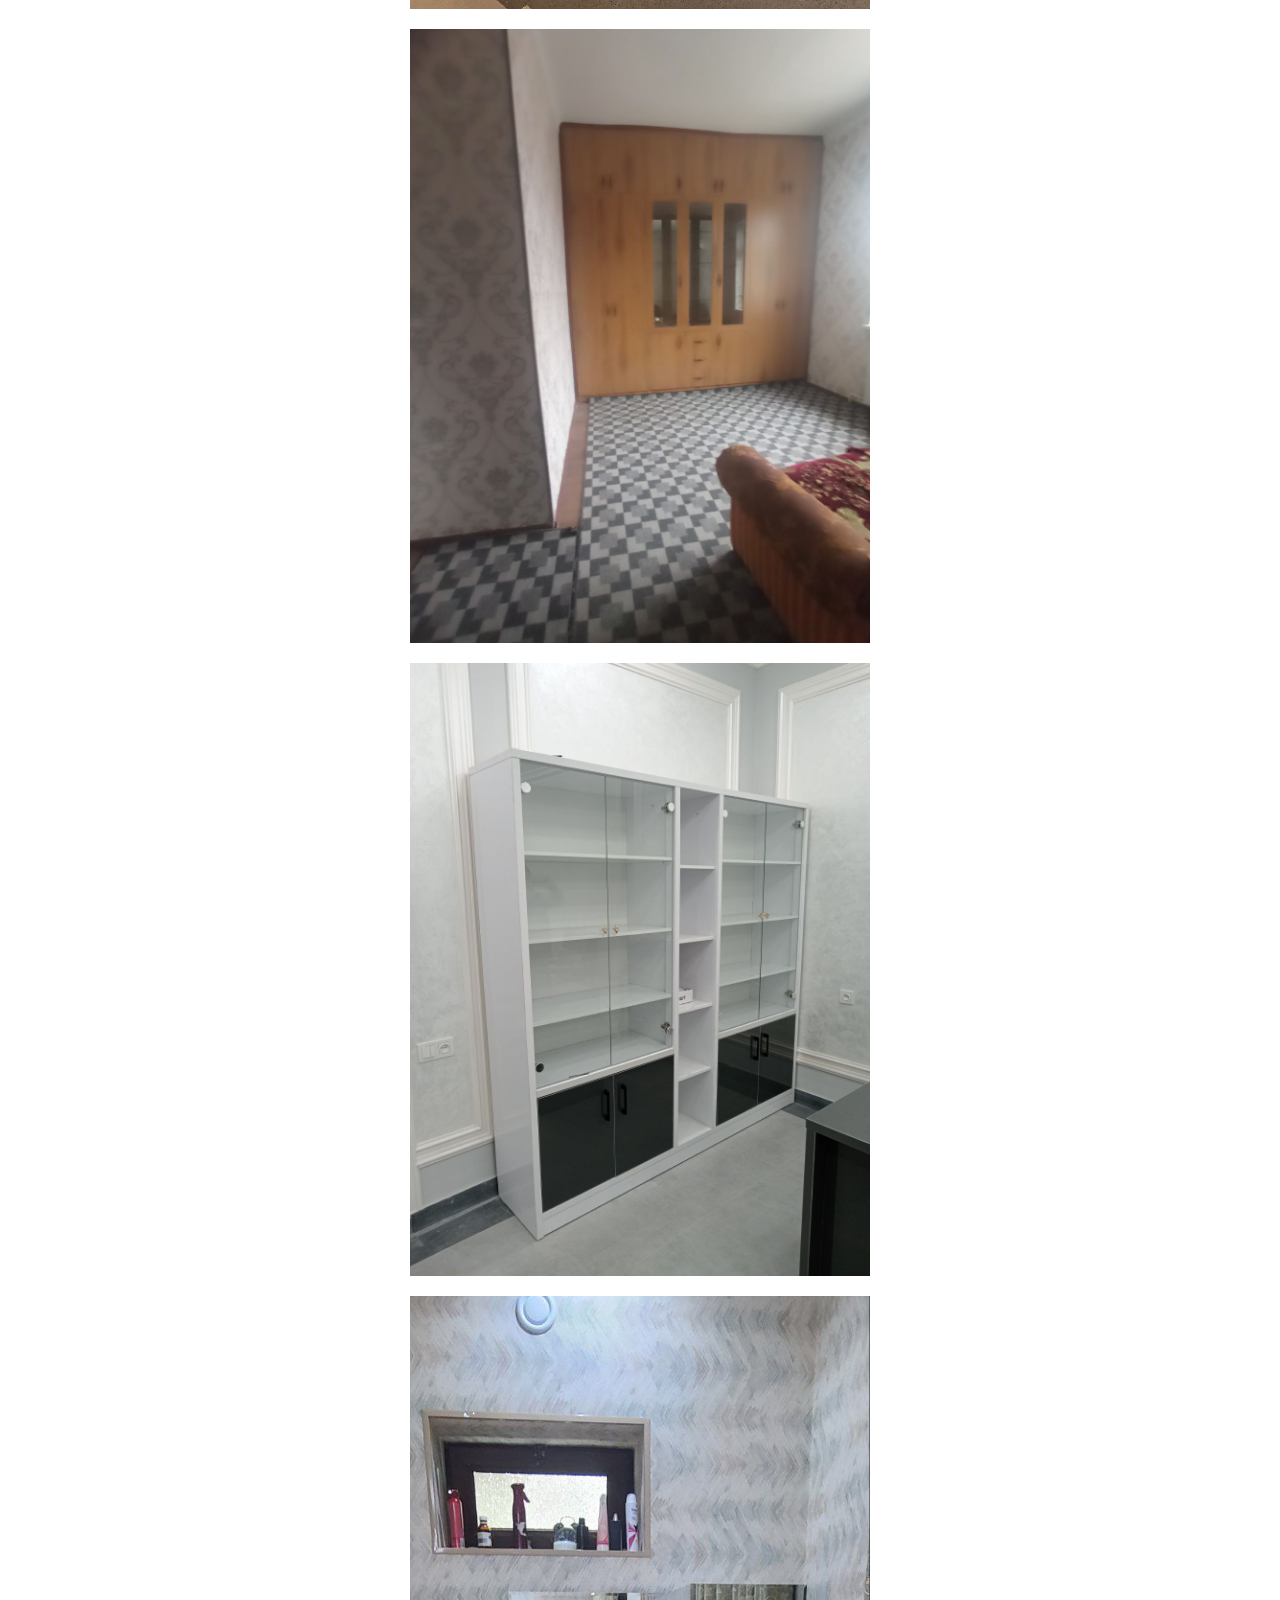
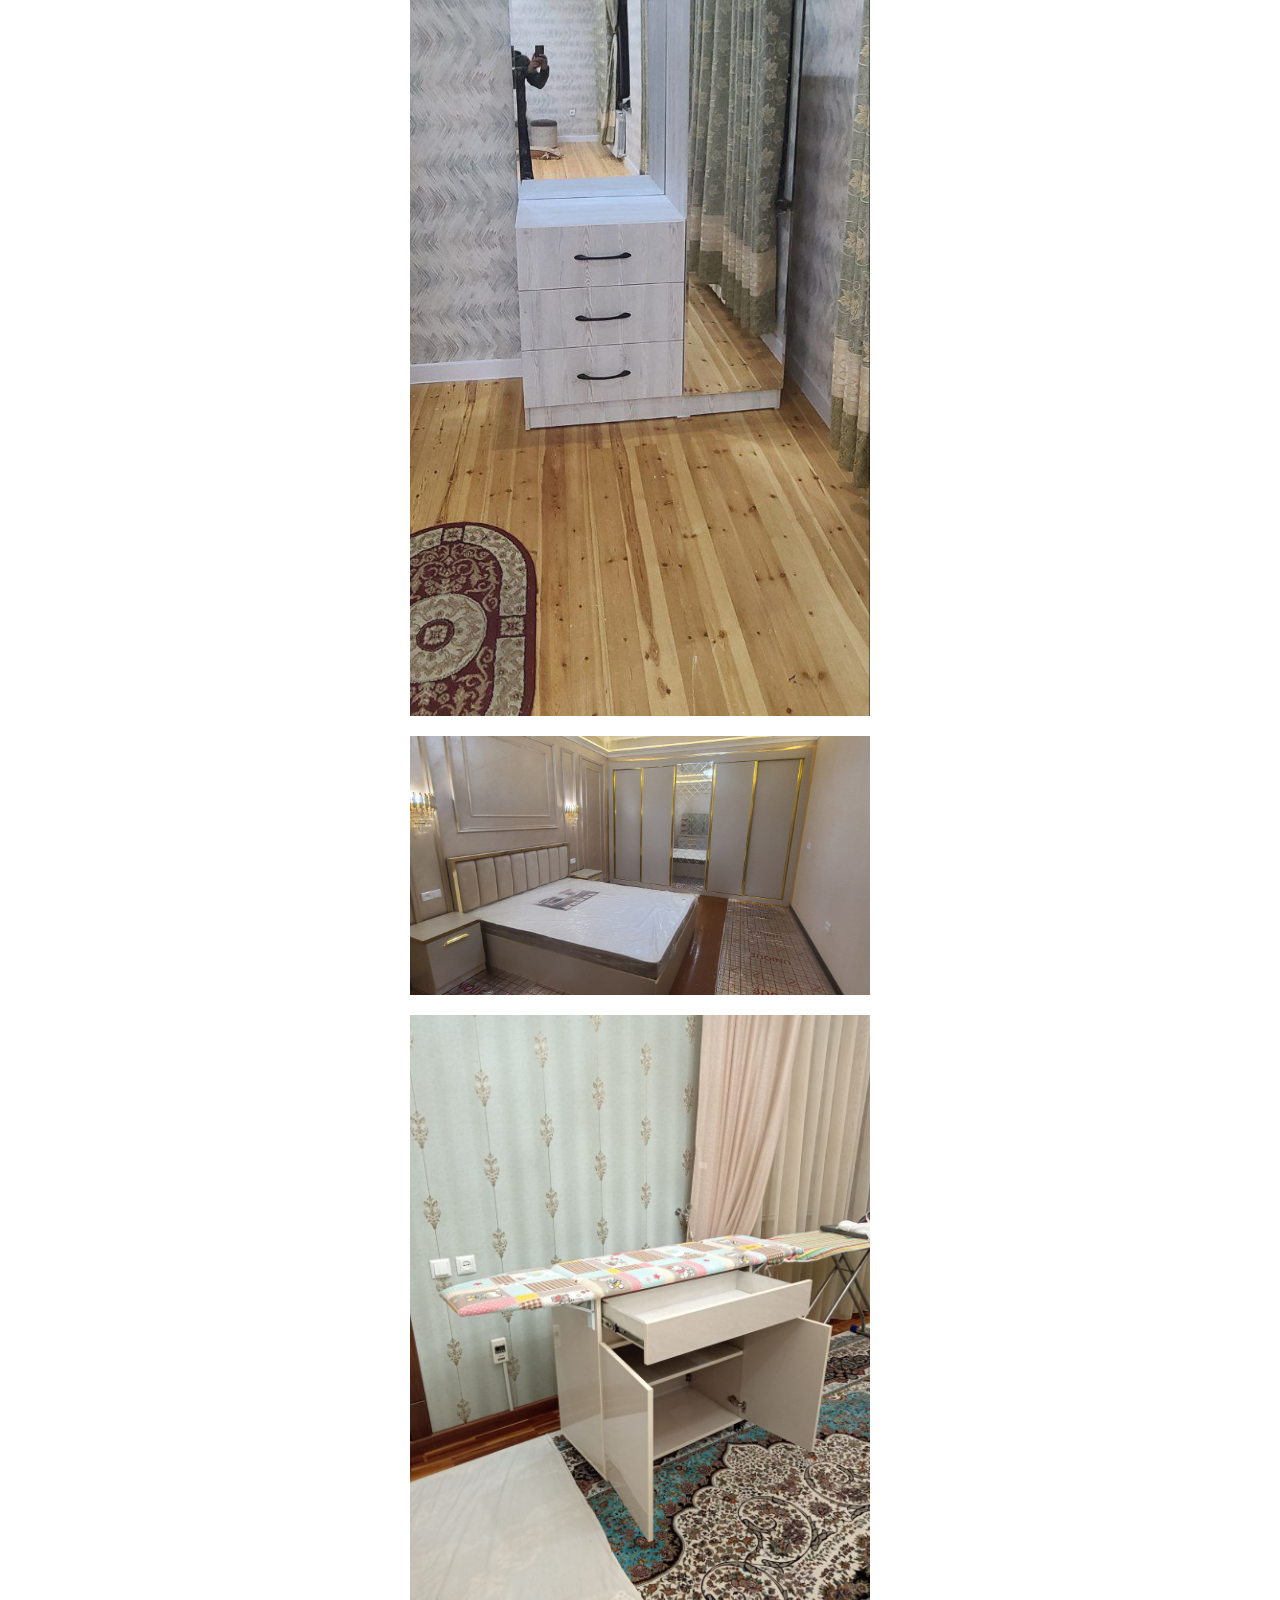
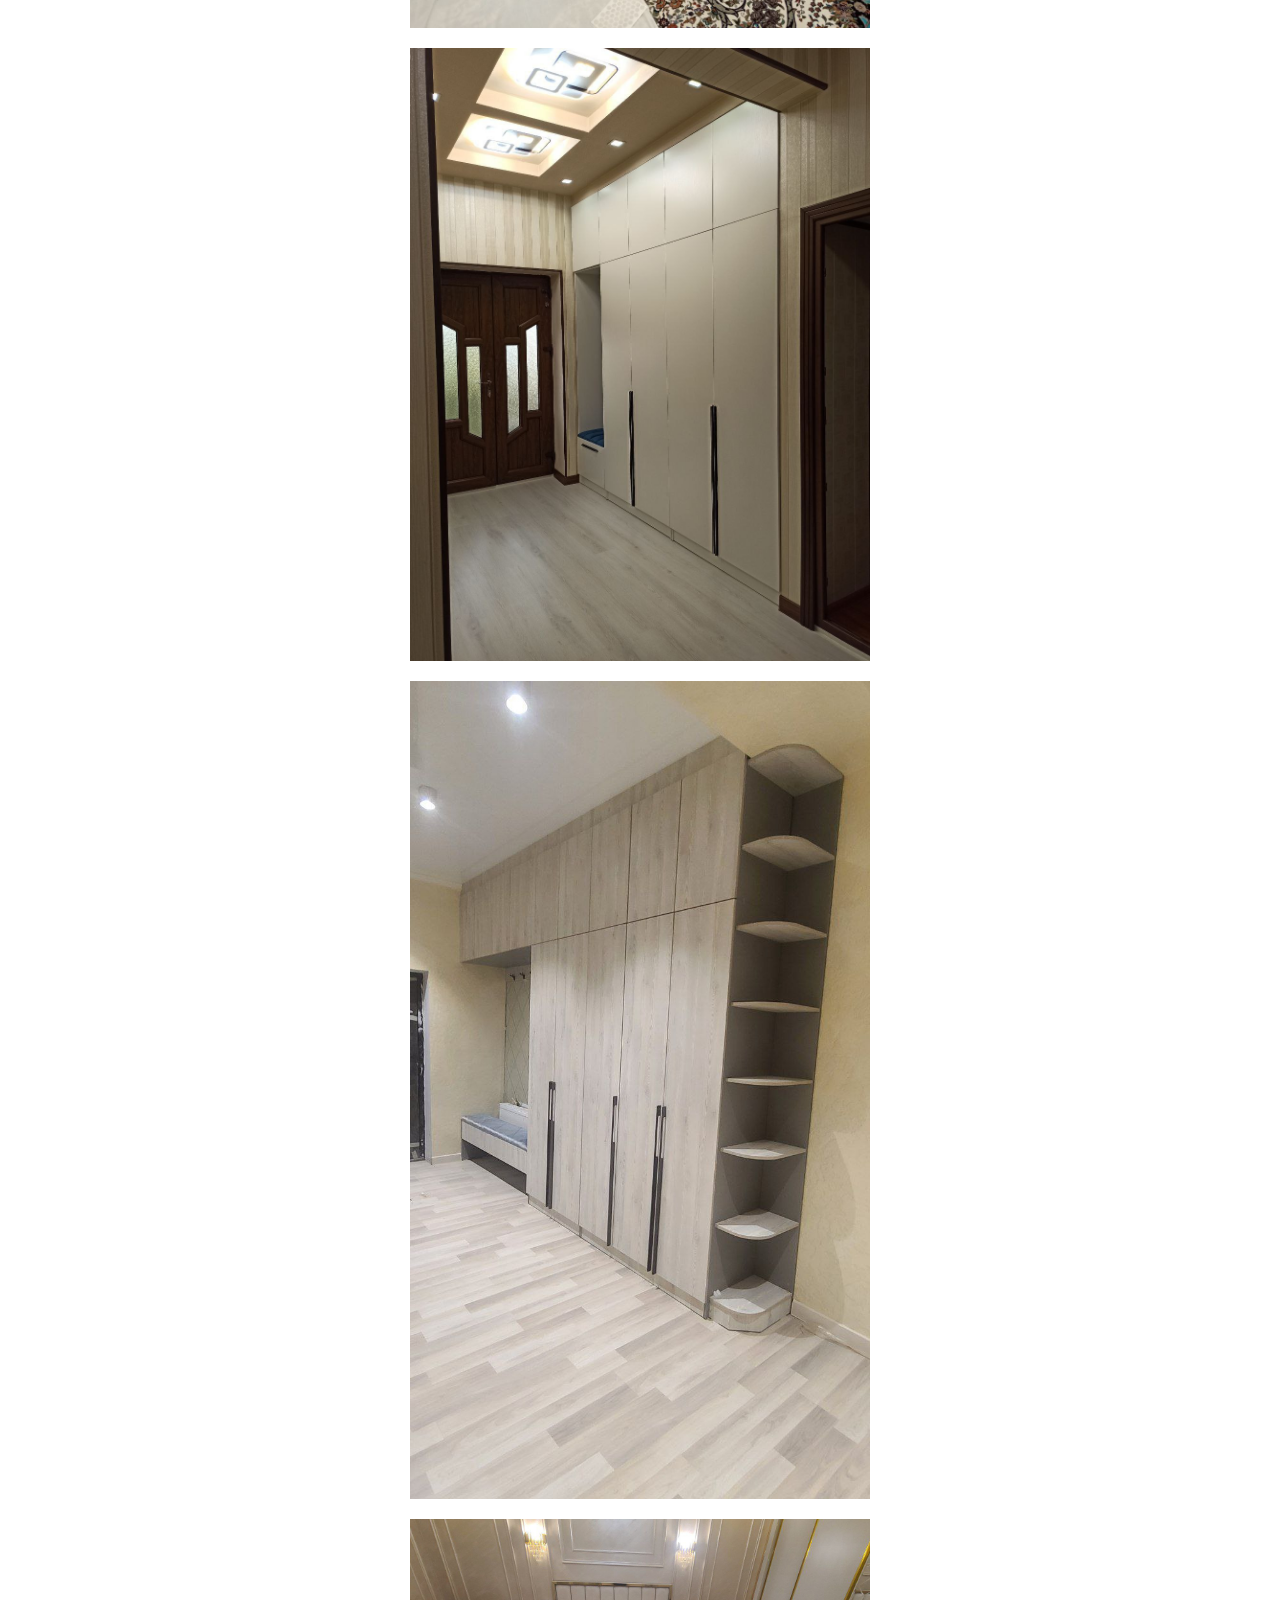
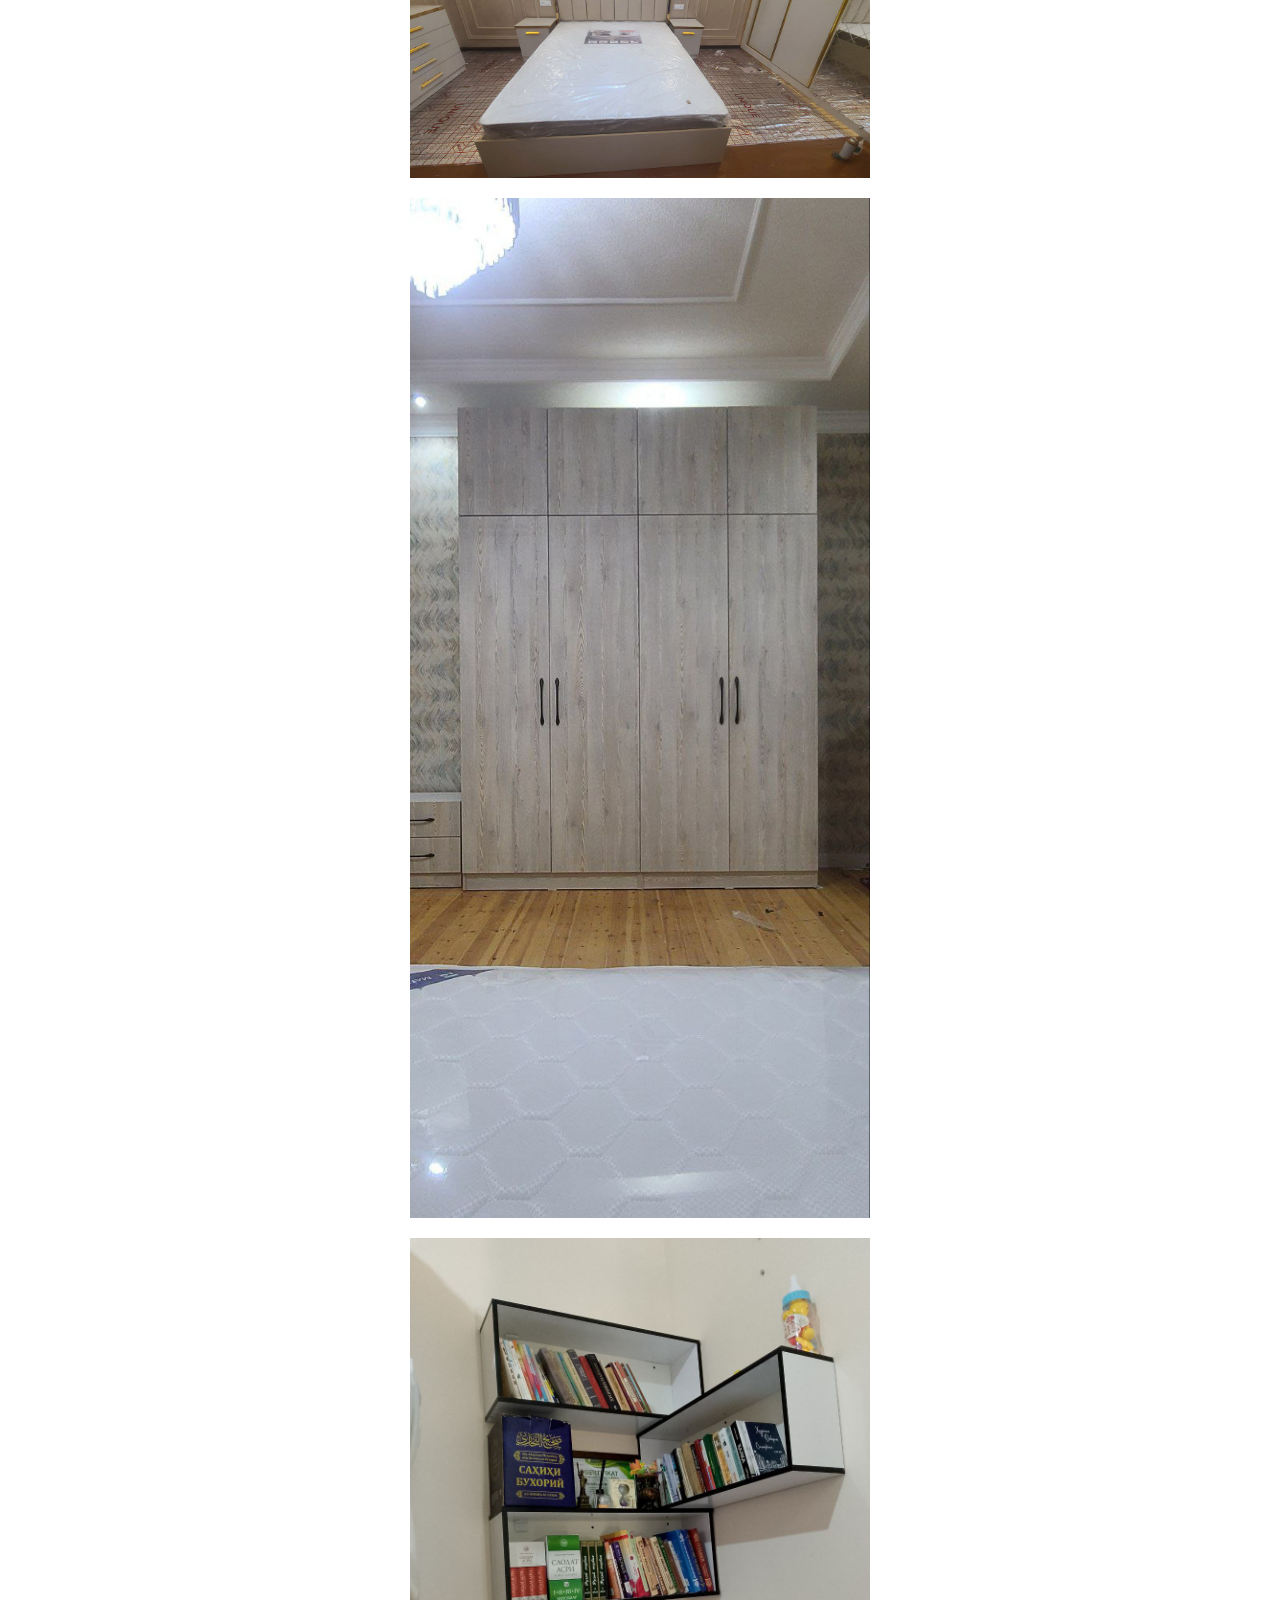
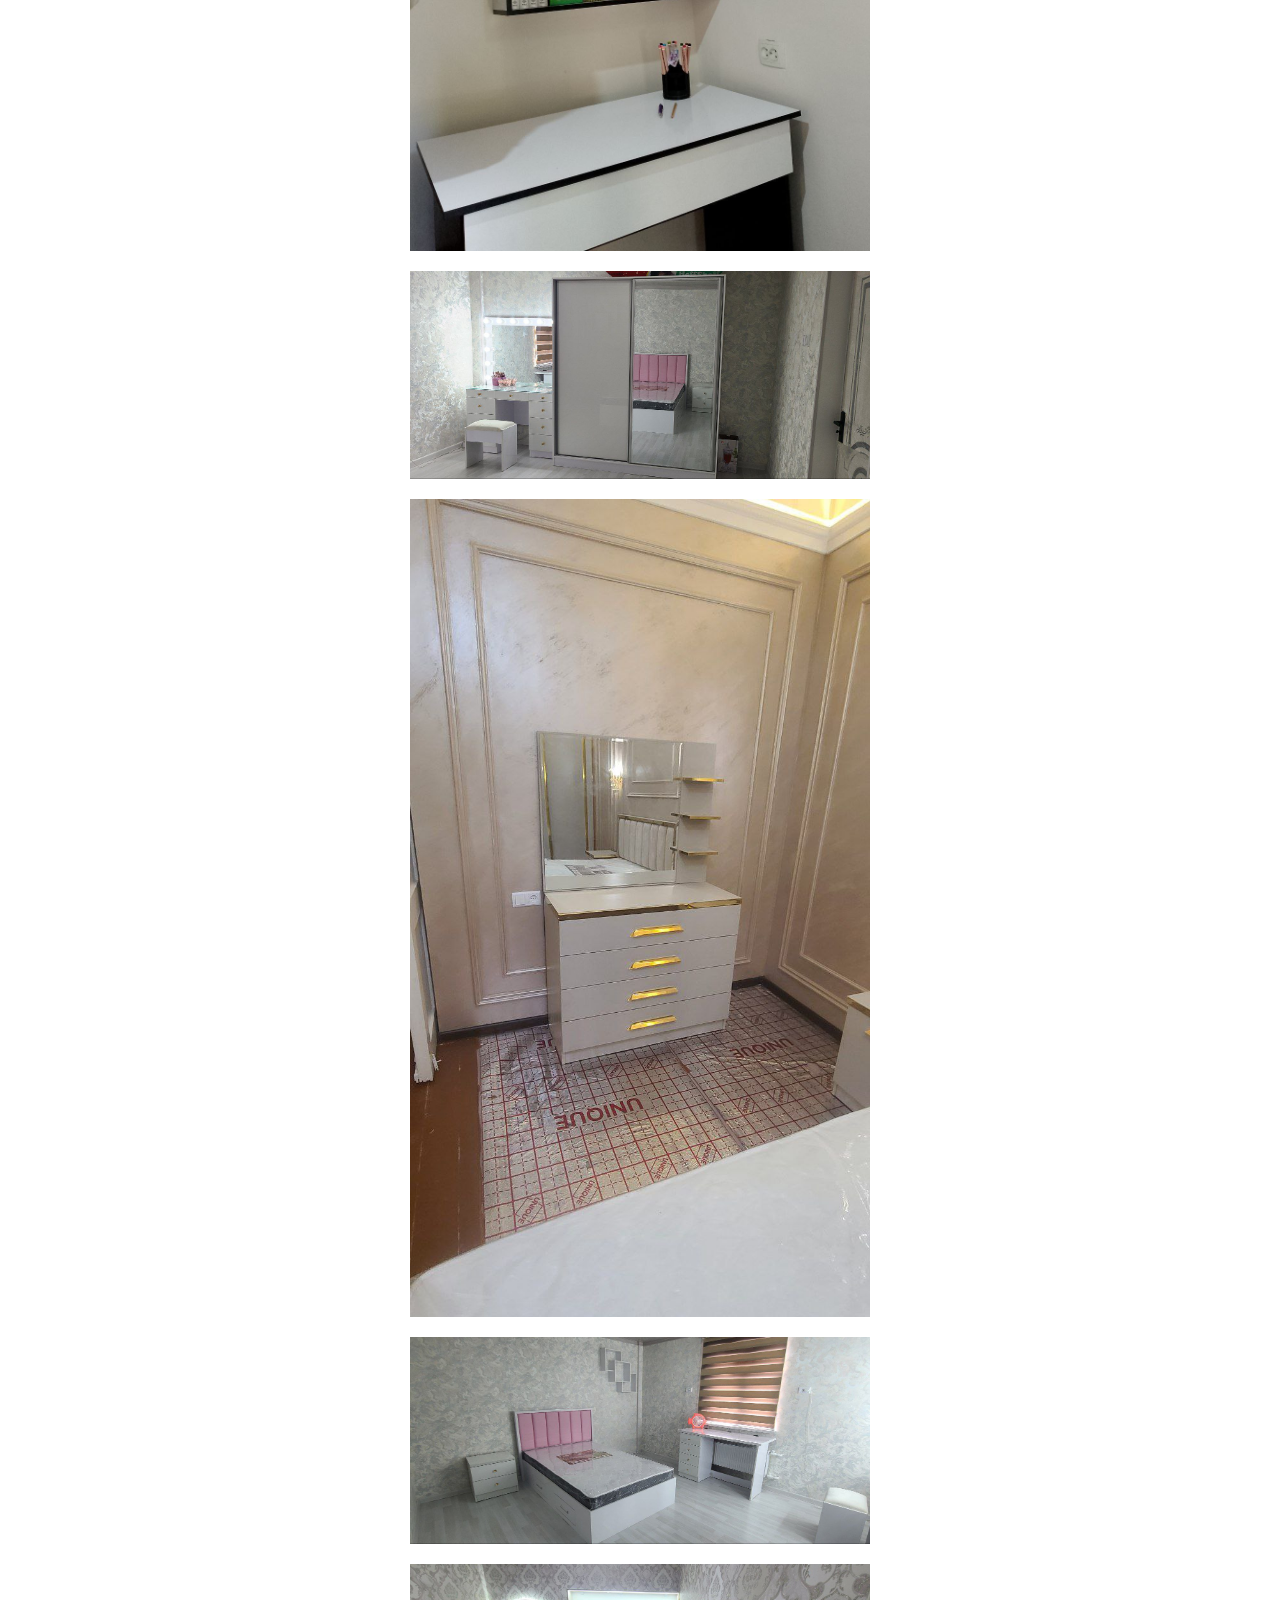
<file: html/barchasi.html>
<!DOCTYPE html>
<html lang="en">

<head>
    <meta charset="UTF-8">
    <meta name="viewport" content="width=device-width, initial-scale=1.0">
    <title>Barcha Mebellar</title>
</head>

<body>
    <div class="container">
        <h1 class="title">Barcha mebellar</h1>
        <br>
        <a href="../index.html" class="orqaga" target="_blank">Bosh sahifaga qaytish</a>
        <br>
        <img src="../images/photo_1_2025-02-10_13-02-06.jpg" alt="Rasm" onclick="openModal(this)">
        <img src="../images/photo_2_2025-02-10_13-02-06.jpg" alt="Rasm" onclick="openModal(this)">
        <img src="../images/photo_3_2025-02-10_13-02-06.jpg" alt="Rasm" onclick="openModal(this)">
        <img src="../images/photo_4_2025-02-10_13-02-06.jpg" alt="Rasm" onclick="openModal(this)">
        <img src="../images/photo_5_2025-02-10_13-02-06.jpg" alt="Rasm" onclick="openModal(this)">
        <img src="../images/photo_6_2025-02-10_13-02-06.jpg" alt="Rasm" onclick="openModal(this)">
        <img src="../images/photo_7_2025-02-10_13-02-06.jpg" alt="Rasm" onclick="openModal(this)">
        <img src="../images/photo_8_2025-02-10_13-02-06.jpg" alt="Rasm" onclick="openModal(this)">
        <img src="../images/photo_9_2025-02-10_13-02-06.jpg" alt="Rasm" onclick="openModal(this)">
        <img src="../images/photo_10_2025-02-10_13-02-06.jpg" alt="Rasm" onclick="openModal(this)">
        <img src="../images/photo_11_2025-02-10_13-02-06.jpg" alt="Rasm" onclick="openModal(this)">
        <img src="../images/photo_12_2025-02-10_13-02-06.jpg" alt="Rasm" onclick="openModal(this)">
        <img src="../images/photo_13_2025-02-10_13-02-06.jpg" alt="Rasm" onclick="openModal(this)">
        <img src="../images/photo_14_2025-02-10_13-02-06.jpg" alt="Rasm" onclick="openModal(this)">
        <img src="../images/photo_15_2025-02-10_13-02-06.jpg" alt="Rasm" onclick="openModal(this)">
        <img src="../images/photo_16_2025-02-10_13-02-06.jpg" alt="Rasm" onclick="openModal(this)">
        <img src="../images/photo_17_2025-02-10_13-02-06.jpg" alt="Rasm" onclick="openModal(this)">
        <img src="../images/photo_18_2025-02-10_13-02-06.jpg" alt="Rasm" onclick="openModal(this)">
        <img src="../images/photo_19_2025-02-10_13-02-06.jpg" alt="Rasm" onclick="openModal(this)">
        <img src="../images/photo_20_2025-02-10_13-02-06.jpg" alt="Rasm" onclick="openModal(this)">
        <img src="../images/photo_21_2025-02-10_13-02-06.jpg" alt="Rasm" onclick="openModal(this)">
        <img src="../images/photo_22_2025-02-10_13-02-06.jpg" alt="Rasm" onclick="openModal(this)">
        <img src="../images/photo_23_2025-02-10_13-02-06.jpg" alt="Rasm" onclick="openModal(this)">
        <img src="../images/photo_24_2025-02-10_13-02-06.jpg" alt="Rasm" onclick="openModal(this)">
        <img src="../images/photo_25_2025-02-10_13-02-06.jpg" alt="Rasm" onclick="openModal(this)">
        <img src="../images/photo_26_2025-02-10_13-02-06.jpg" alt="Rasm" onclick="openModal(this)">
        <img src="../images/photo_27_2025-02-10_13-02-06.jpg" alt="Rasm" onclick="openModal(this)">
        <img src="../images/photo_28_2025-02-10_13-02-06.jpg" alt="Rasm" onclick="openModal(this)">
        <img src="../images/photo_29_2025-02-10_13-02-06.jpg" alt="Rasm" onclick="openModal(this)">
        <img src="../images/photo_30_2025-02-10_13-02-06.jpg" alt="Rasm" onclick="openModal(this)">
        <img src="../images/photo_31_2025-02-10_13-02-06.jpg" alt="Rasm" onclick="openModal(this)">
        <img src="../images/photo_32_2025-02-10_13-02-06.jpg" alt="Rasm" onclick="openModal(this)">
        <img src="../images/photo_33_2025-02-10_13-02-06.jpg" alt="Rasm" onclick="openModal(this)">
        <img src="../images/photo_34_2025-02-10_13-02-06.jpg" alt="Rasm" onclick="openModal(this)">
        <img src="../images/photo_35_2025-02-10_13-02-06.jpg" alt="Rasm" onclick="openModal(this)">
        <img src="../images/photo_36_2025-02-10_13-02-06.jpg" alt="Rasm" onclick="openModal(this)">
        <img src="../images/photo_37_2025-02-10_13-02-06.jpg" alt="Rasm" onclick="openModal(this)">
        <img src="../images/photo_38_2025-02-10_13-02-06.jpg" alt="Rasm" onclick="openModal(this)">
        <img src="../images/photo_39_2025-02-10_13-02-06.jpg" alt="Rasm" onclick="openModal(this)">
        <img src="../images/photo_40_2025-02-10_13-02-06.jpg" alt="Rasm" onclick="openModal(this)">
        <img src="../images/photo_41_2025-02-10_13-02-06.jpg" alt="Rasm" onclick="openModal(this)">
        <img src="../images/photo_42_2025-02-10_13-02-06.jpg" alt="Rasm" onclick="openModal(this)">
        <img src="../images/photo_43_2025-02-10_13-02-06.jpg" alt="Rasm" onclick="openModal(this)">
        <img src="../images/photo_44_2025-02-10_13-02-06.jpg" alt="Rasm" onclick="openModal(this)">
        <img src="../images/photo_45_2025-02-10_13-02-06.jpg" alt="Rasm" onclick="openModal(this)">
        <img src="../images/photo_46_2025-02-10_13-02-06.jpg" alt="Rasm" onclick="openModal(this)">
        <img src="../images/photo_47_2025-02-10_13-02-06.jpg" alt="Rasm" onclick="openModal(this)">
        <img src="../images/photo_48_2025-02-10_13-02-06.jpg" alt="Rasm" onclick="openModal(this)">
        <img src="../images/photo_49_2025-02-10_13-02-06.jpg" alt="Rasm" onclick="openModal(this)">
        <img src="../images/photo_50_2025-02-10_13-02-06.jpg" alt="Rasm" onclick="openModal(this)">
        <img src="../images/photo_51_2025-02-10_13-02-06.jpg" alt="Rasm" onclick="openModal(this)">
        <img src="../images/photo_52_2025-02-10_13-02-06.jpg" alt="Rasm" onclick="openModal(this)">
        <img src="../images/photo_53_2025-02-10_13-02-06.jpg" alt="Rasm" onclick="openModal(this)">
        <img src="../images/photo_54_2025-02-10_13-02-06.jpg" alt="Rasm" onclick="openModal(this)">
        <img src="../images/photo_55_2025-02-10_13-02-06.jpg" alt="Rasm" onclick="openModal(this)">
        <img src="../images/photo_56_2025-02-10_13-02-06.jpg" alt="Rasm" onclick="openModal(this)">
        <img src="../images/photo_57_2025-02-10_13-02-06.jpg" alt="Rasm" onclick="openModal(this)">
        <img src="../images/photo_58_2025-02-10_13-02-06.jpg" alt="Rasm" onclick="openModal(this)">
        <img src="../images/photo_59_2025-02-10_13-02-06.jpg" alt="Rasm" onclick="openModal(this)">
        <img src="../images/photo_60_2025-02-10_13-02-06.jpg" alt="Rasm" onclick="openModal(this)">
        <img src="../images/photo_61_2025-02-10_13-02-06.jpg" alt="Rasm" onclick="openModal(this)">
        <img src="../images/photo_62_2025-02-10_13-02-06.jpg" alt="Rasm" onclick="openModal(this)">
        <img src="../images/photo_63_2025-02-10_13-02-06.jpg" alt="Rasm" onclick="openModal(this)">
        <img src="../images/photo_64_2025-02-10_13-02-06.jpg" alt="Rasm" onclick="openModal(this)">
        <img src="../images/photo_65_2025-02-10_13-02-06.jpg" alt="Rasm" onclick="openModal(this)">
        <img src="../images/photo_66_2025-02-10_13-02-06.jpg" alt="Rasm" onclick="openModal(this)">
        <img src="../images/photo_67_2025-02-10_13-02-06.jpg" alt="Rasm" onclick="openModal(this)">
        <img src="../images/photo_68_2025-02-10_13-02-06.jpg" alt="Rasm" onclick="openModal(this)">
        <img src="../images/photo_69_2025-02-10_13-02-06.jpg" alt="Rasm" onclick="openModal(this)">
        <img src="../images/photo_70_2025-02-10_13-02-06.jpg" alt="Rasm" onclick="openModal(this)">
        <img src="../images/photo_71_2025-02-10_13-02-06.jpg" alt="Rasm" onclick="openModal(this)">
        <img src="../images/photo_72_2025-02-10_13-02-06.jpg" alt="Rasm" onclick="openModal(this)">
        <img src="../images/photo_73_2025-02-10_13-02-06.jpg" alt="Rasm" onclick="openModal(this)">
        <img src="../images/photo_74_2025-02-10_13-02-06.jpg" alt="Rasm" onclick="openModal(this)">
        <img src="../images/photo_75_2025-02-10_13-02-06.jpg" alt="Rasm" onclick="openModal(this)">
        <br>
        <a href="../index.html" class="orqaga" target="_blank">Bosh sahifaga qaytish</a>
    </div>
    <div id="modal" onclick="closeModal(event)">
        <span id="close">&times;</span>
        <img id="modal-img">
    </div>

    <style>

        *{
            margin: 0;
            padding: 0;
            box-sizing: border-box;
            font-family: Arial, Helvetica, sans-serif;
        }

        .container {
            margin: 0 auto;
            padding: 0 20px;
            max-width: 500px;
        }

        .title{
            text-align: center;
            margin-top: 10px;
        }

        .orqaga{
            padding: 15px 30px;
            background-color: #987a63;
            display: flex;
            text-decoration: none;
            color: #fff;
            border-radius: 5px;
            text-align: center;
            align-items: center;
            justify-content: center;

        }

        img {
            max-width: 100%;
            border-radius: 10px;
            cursor: pointer;
            transition: 0.3s;
            display: flex;
            justify-content: center;
            align-items: center;
            padding: 10px 0;
        }

        #modal {
            display: none;
            position: fixed;
            top: 0;
            left: 0;
            width: 100%;
            height: 100%;
            background: rgba(0, 0, 0, 0.9);
            justify-content: center;
            align-items: center;
        }

        #modal img {
            max-width: 90%;
            max-height: 90%;
            transition: transform 0.3s;
        }

        #close {
            position: absolute;
            top: 10px;
            right: 20px;
            font-size: 30px;
            color: white;
            cursor: pointer;
        }
    </style>
    <script>
        function openModal(img) {
            let modal = document.getElementById("modal");
            let modalImg = document.getElementById("modal-img");

            modal.style.display = "flex";
            modalImg.src = img.src;

            modalImg.onwheel = function (event) {
                event.preventDefault();
                let scale = event.deltaY > 0 ? 0.9 : 1.1;
                modalImg.style.transform = `scale(${scale})`;
            };
        }

        function closeModal(event) {
            if (event.target.id === "modal" || event.target.id === "close") {
                document.getElementById("modal").style.display = "none";
            }
        }
    </script>
</body>

</html>
</file>
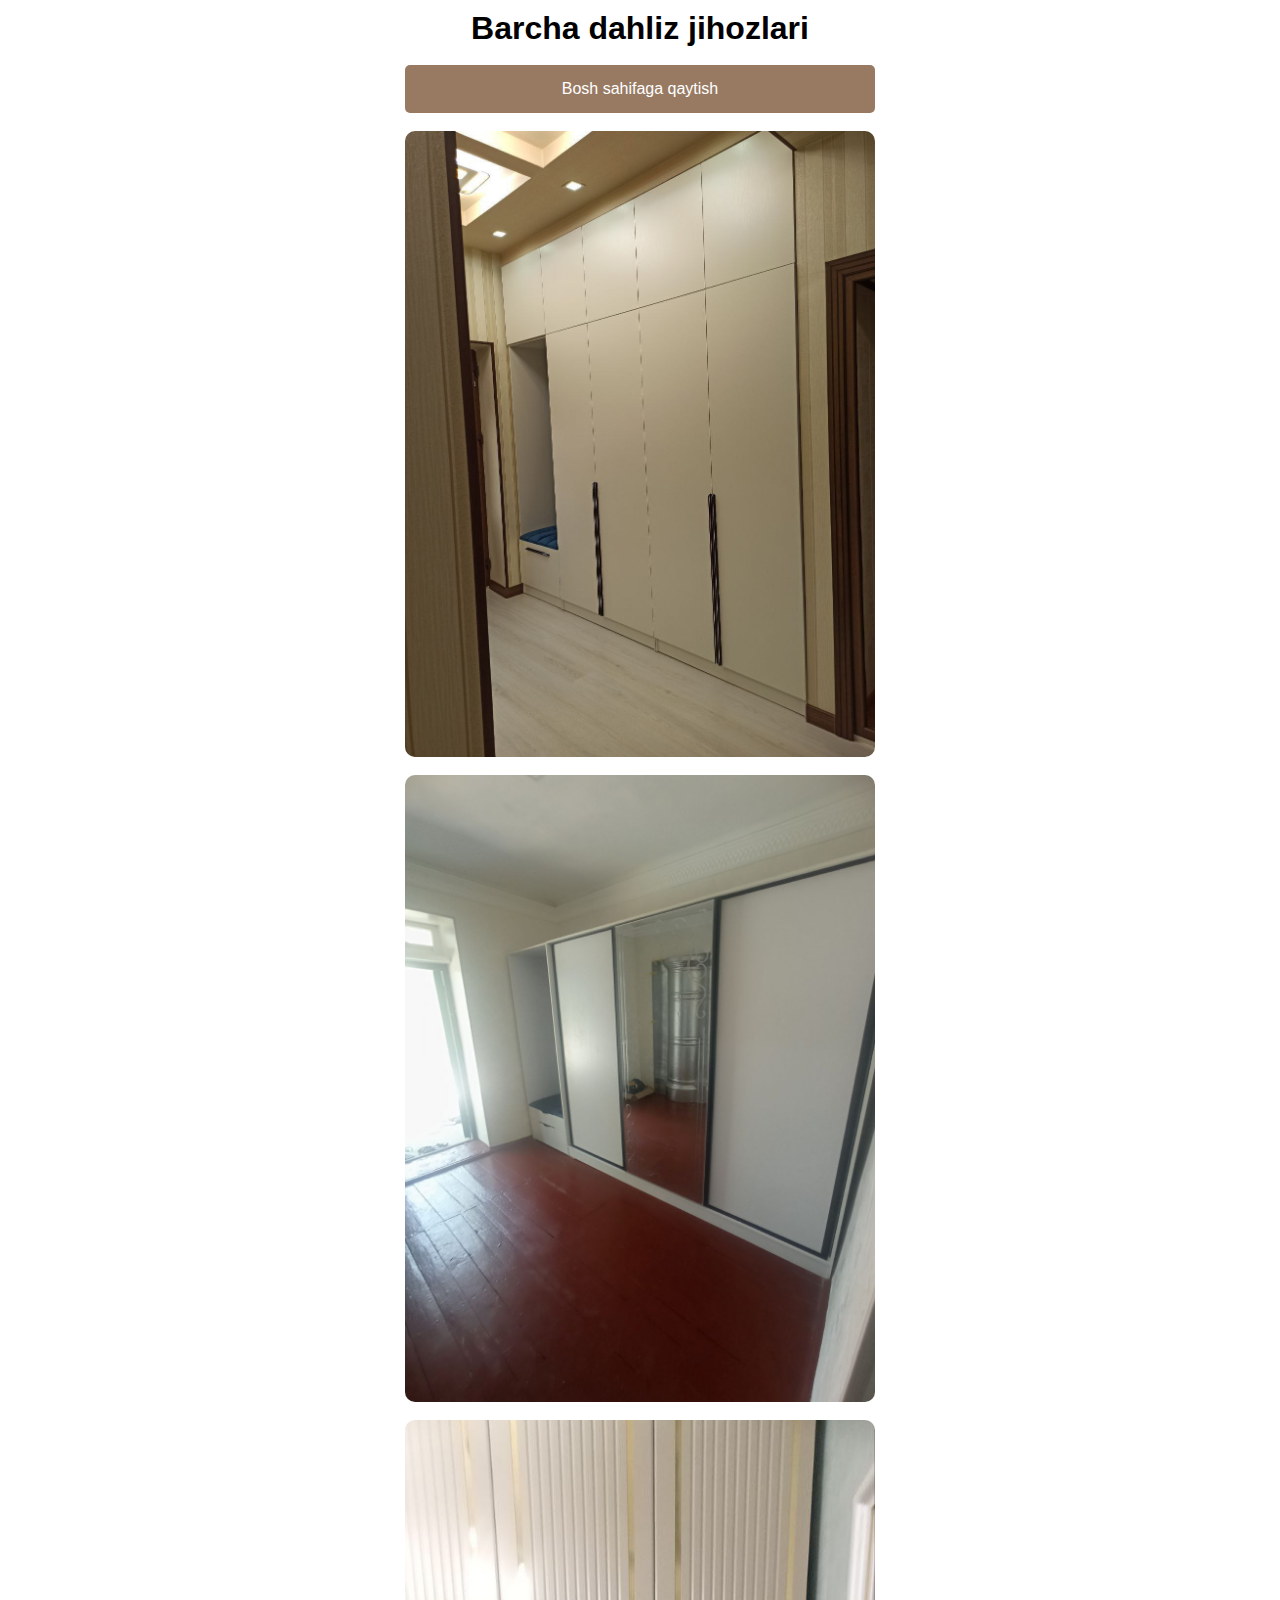
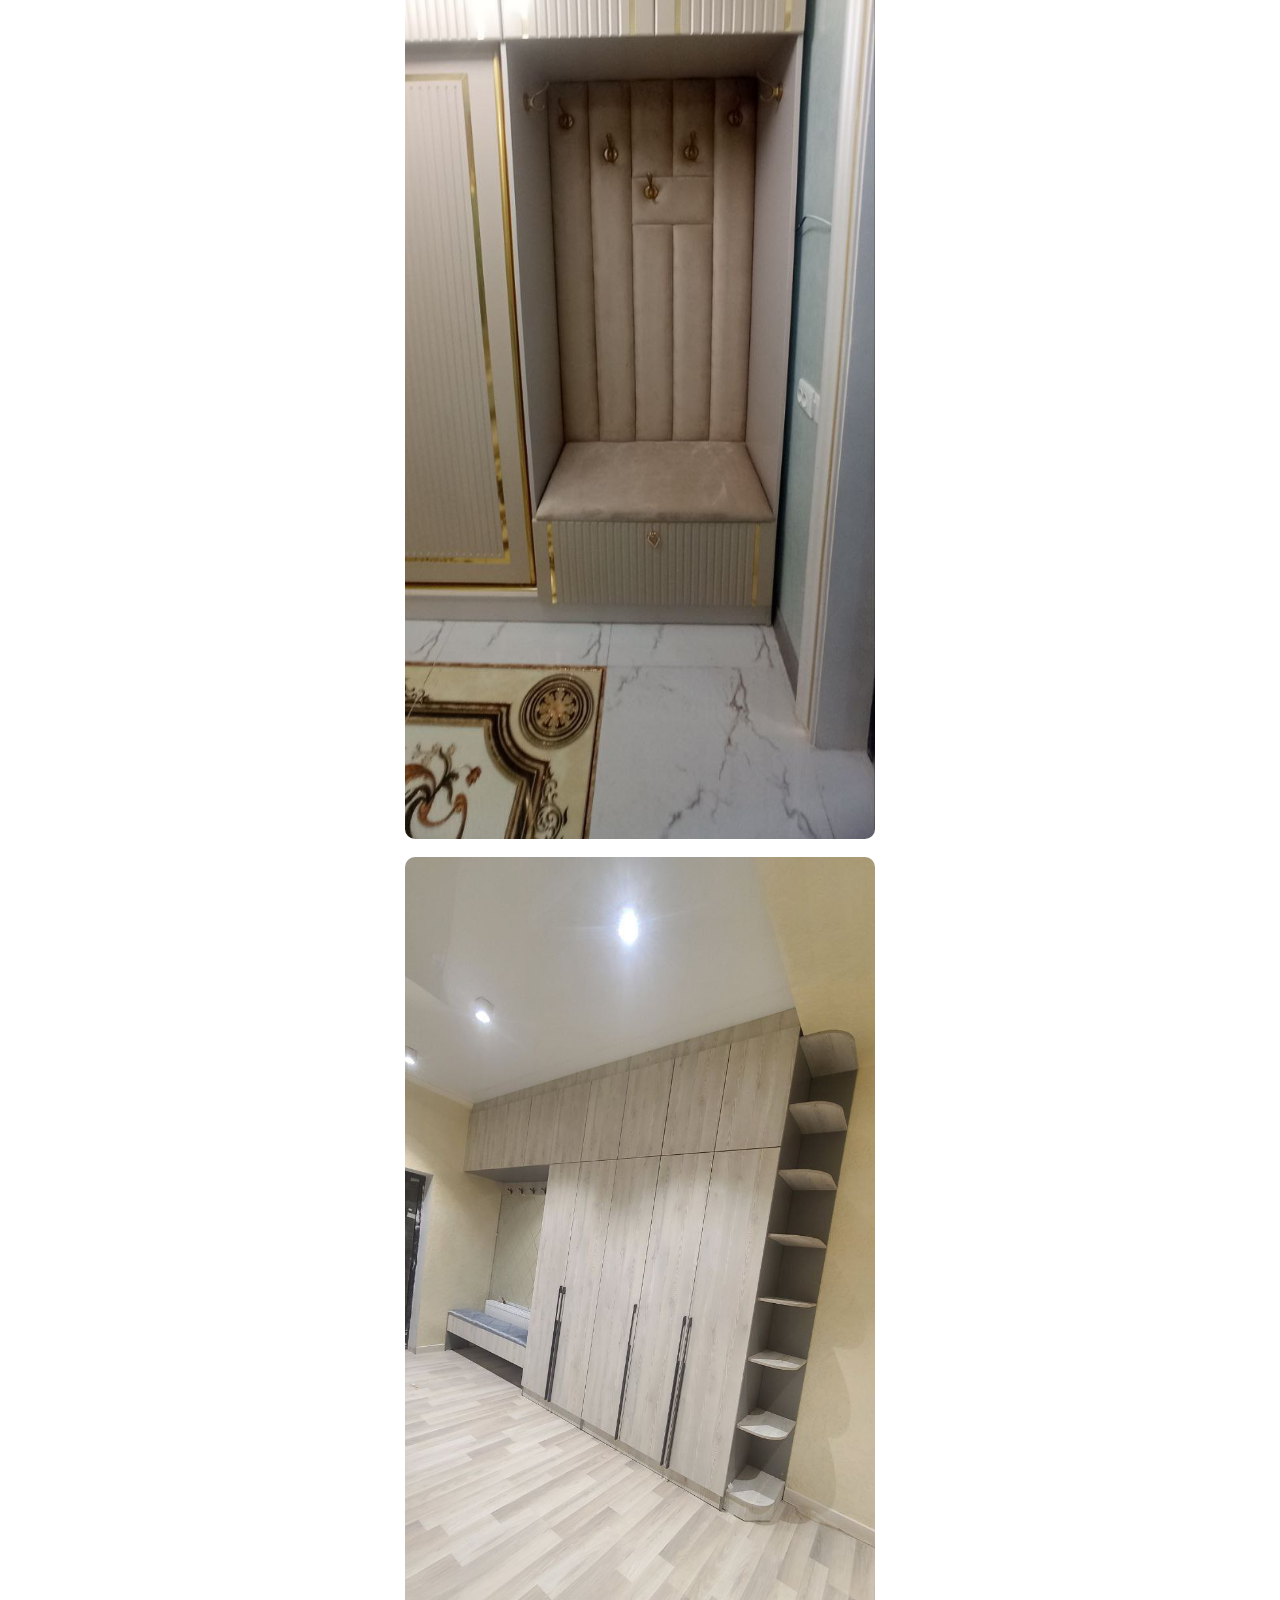
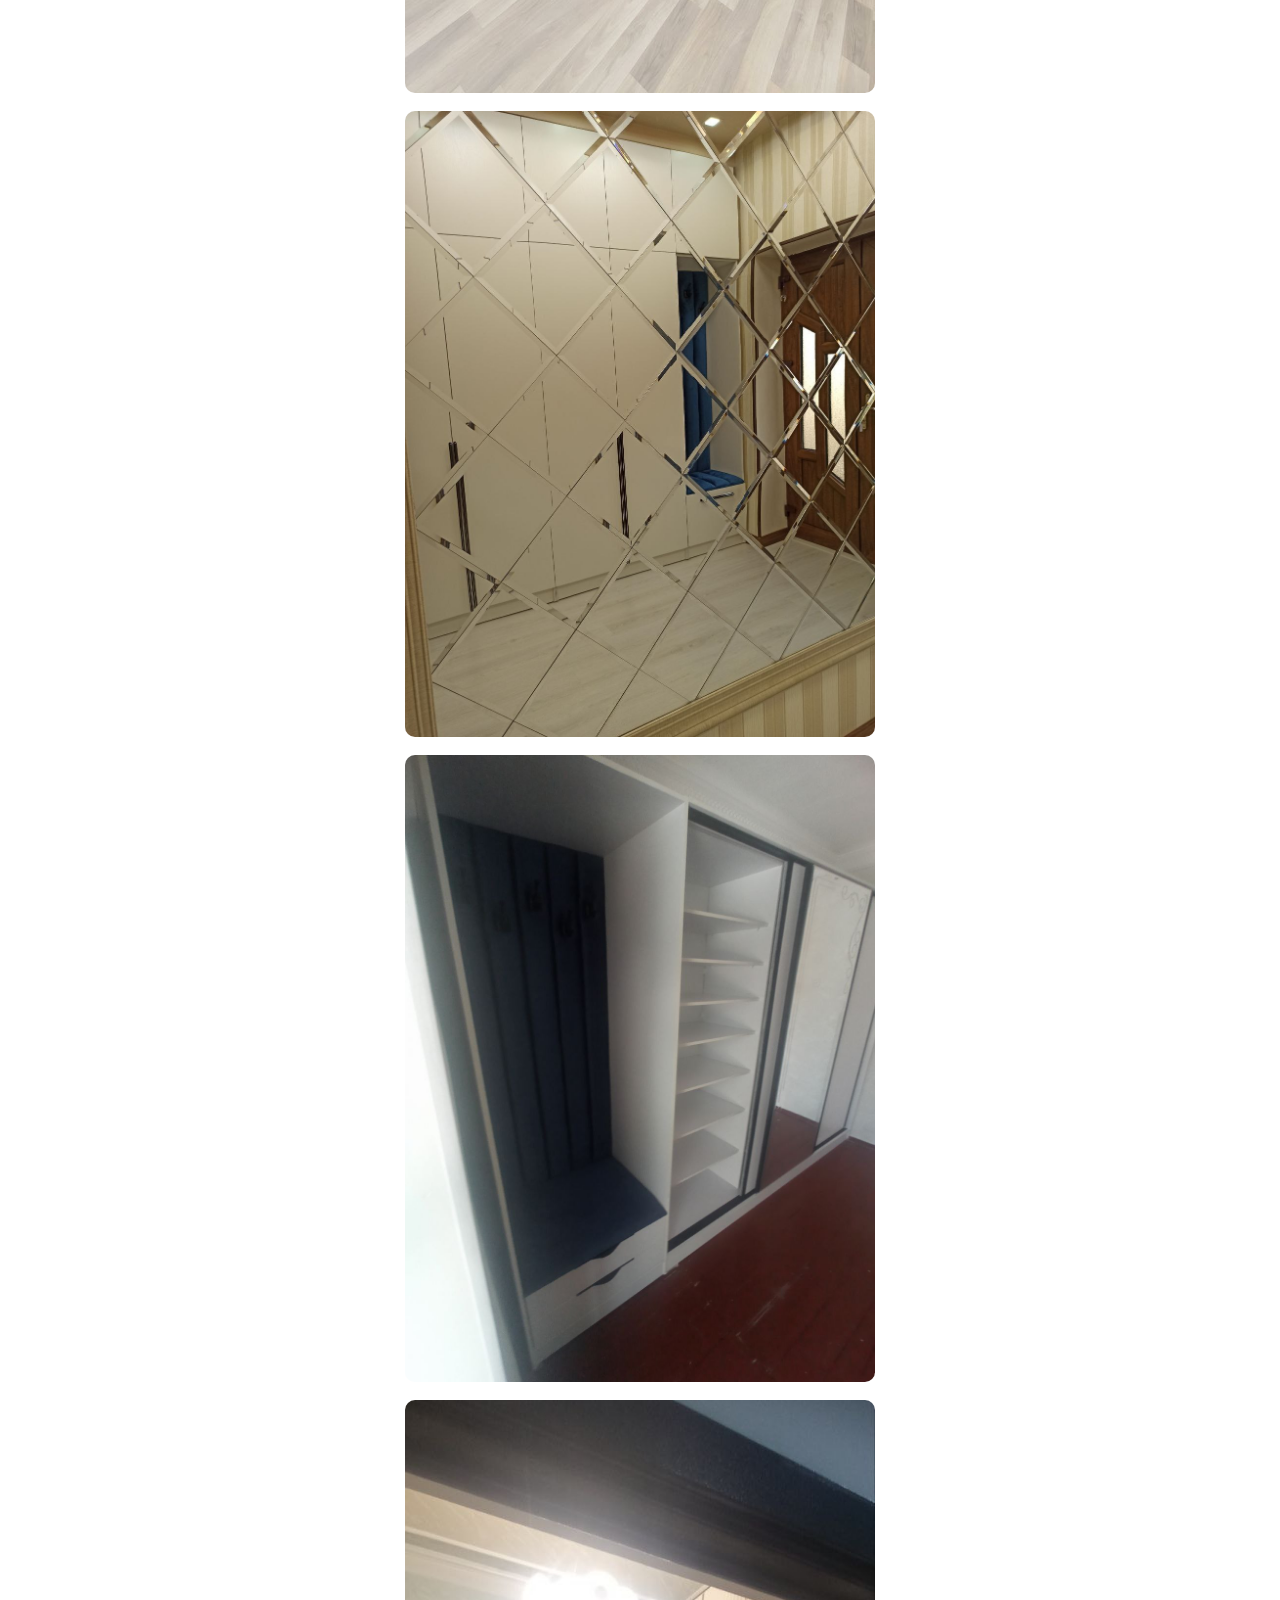
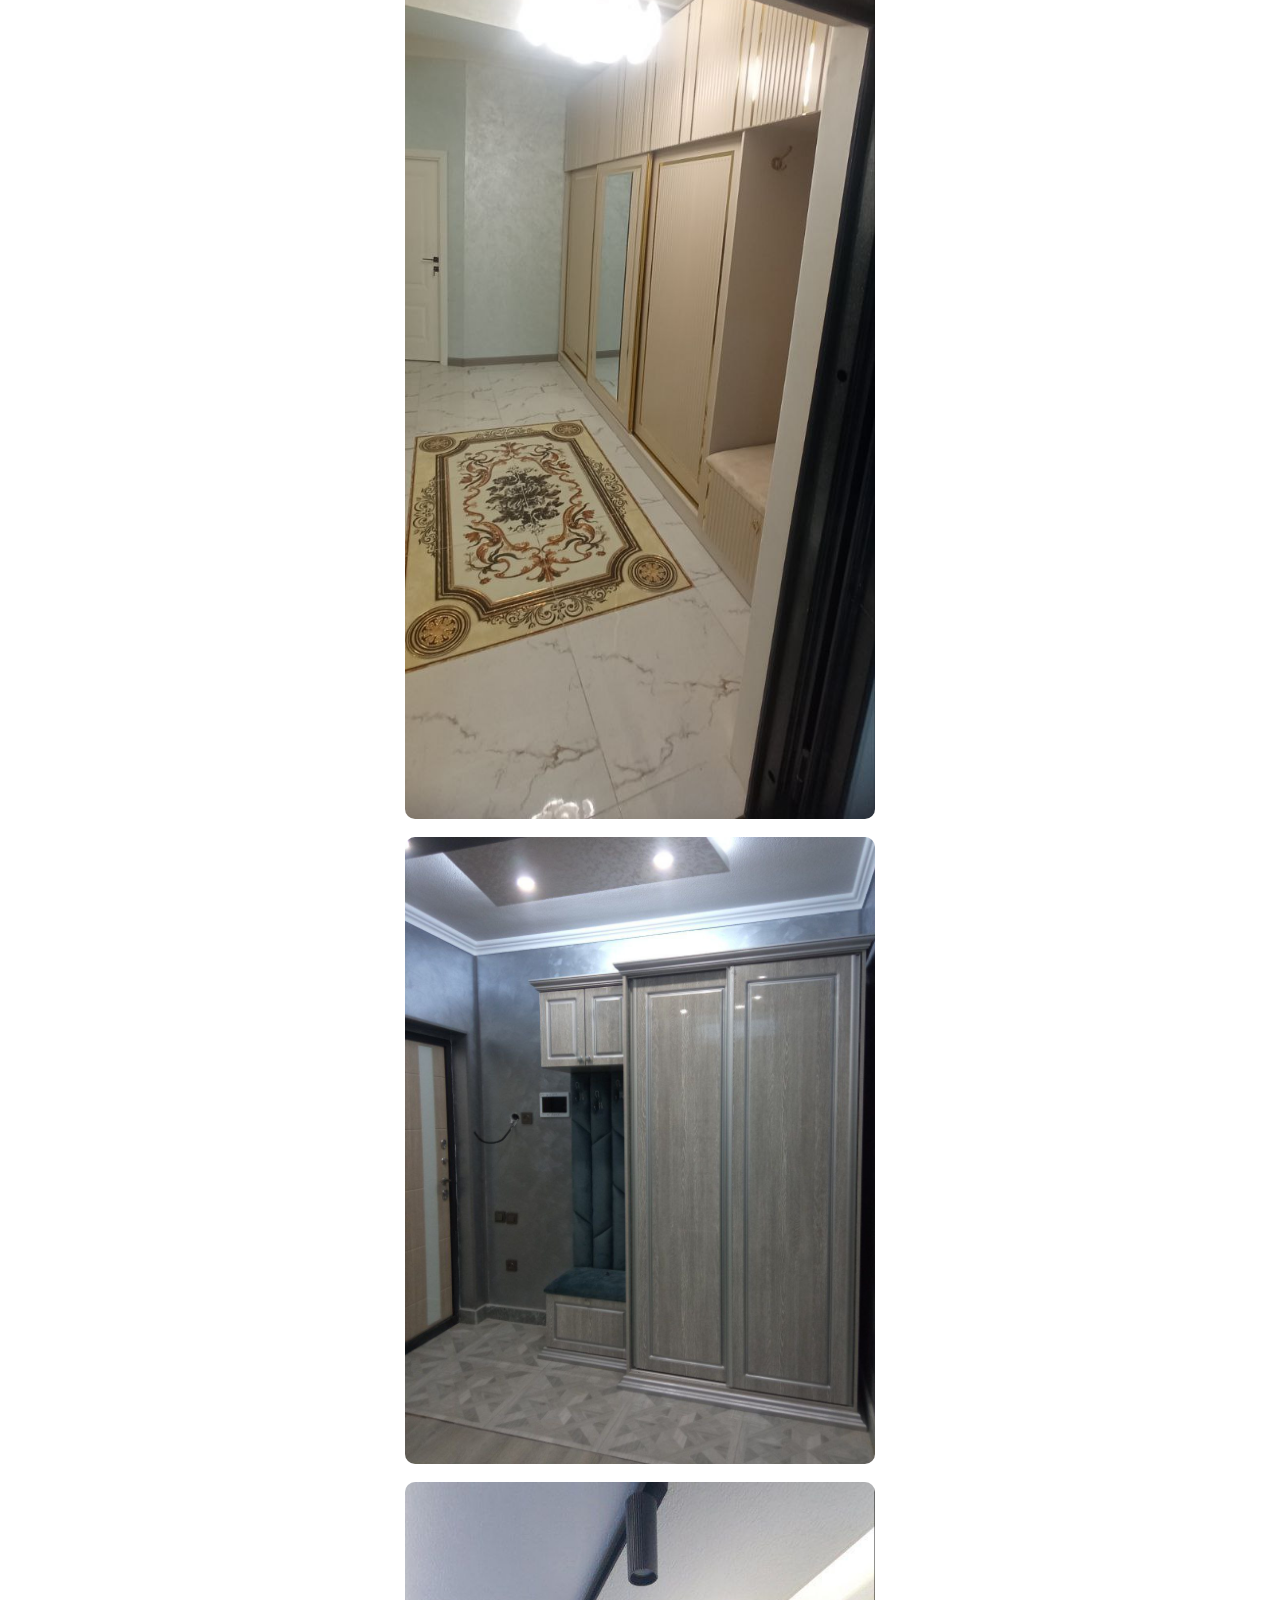
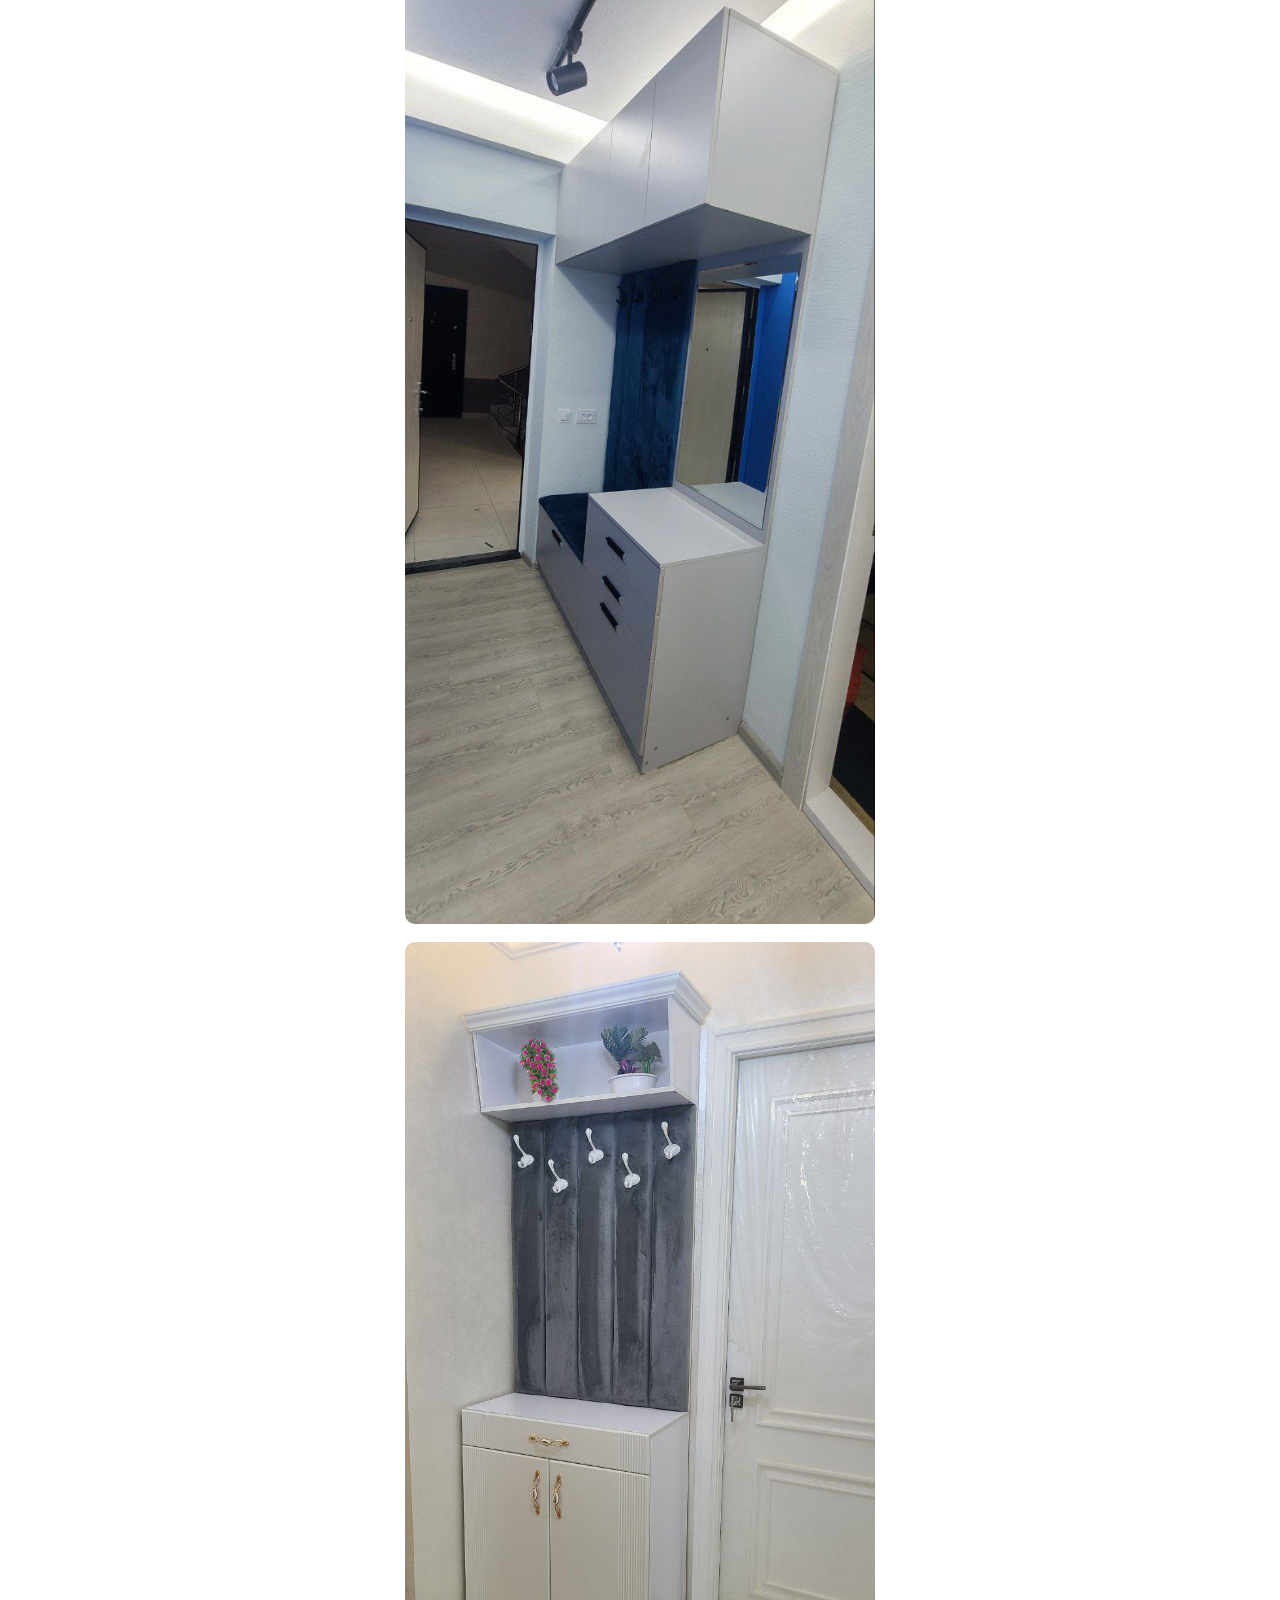
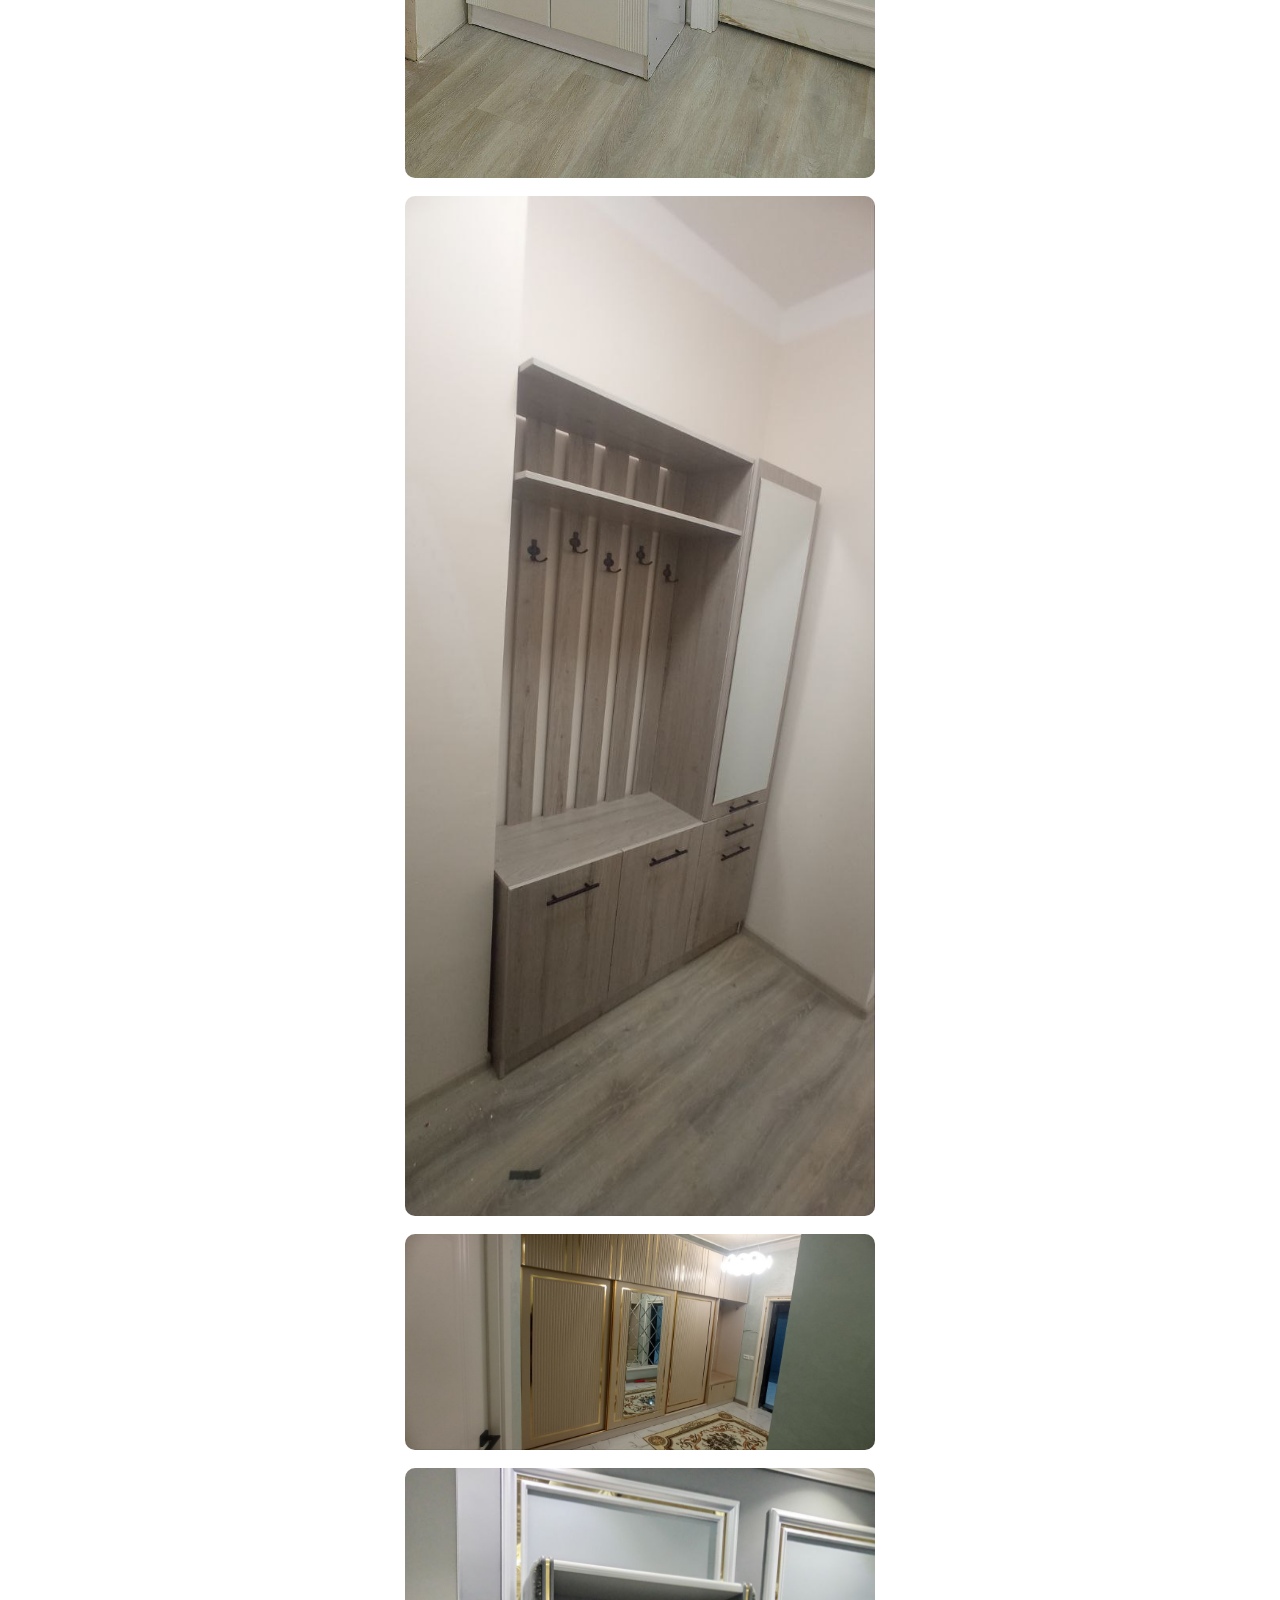
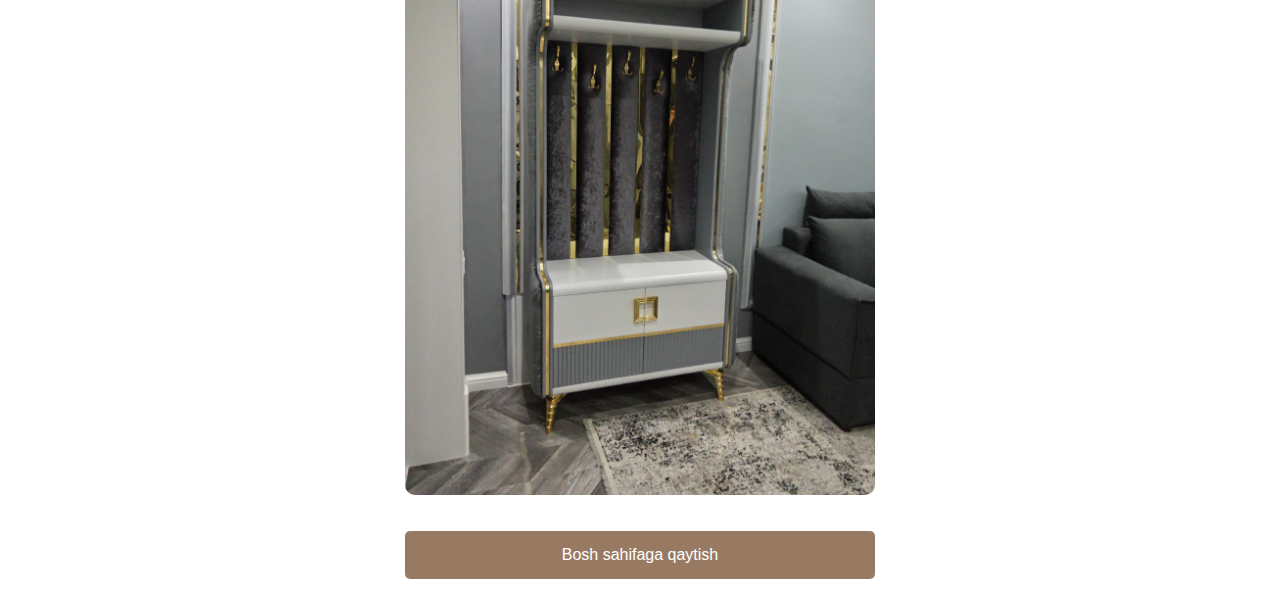
<file: html/dahliz.html>
<!DOCTYPE html>
<html lang="en">
<head>
    <meta charset="UTF-8">
    <meta name="viewport" content="width=device-width, initial-scale=1.0">
    <title>Dahliz mebellari</title>
</head>
<body>
    <div class="container">
        <h1 class="title">Barcha dahliz jihozlari</h1>
        <br>
        <a href="../index.html" class="orqaga" target="_blank">Bosh sahifaga qaytish</a>
        <br>
        <img src="../dahliz/photo_1_2025-02-13_16-12-17.jpg" alt="Rasm" onclick="openModal(this)">
        <br>
        <img src="../dahliz/photo_1_2025-02-13_16-16-34.jpg" alt="Rasm" onclick="openModal(this)">
        <br>
        <img src="../dahliz/photo_2_2025-02-13_16-12-17.jpg" alt="Rasm" onclick="openModal(this)">
        <br>
        <img src="../dahliz/photo_2_2025-02-13_16-16-34.jpg" alt="Rasm" onclick="openModal(this)">
        <br>
        <img src="../dahliz/photo_3_2025-02-13_16-12-17.jpg" alt="Rasm" onclick="openModal(this)">
        <br>
        <img src="../dahliz/photo_3_2025-02-13_16-16-34.jpg" alt="Rasm" onclick="openModal(this)">
        <br>
        <img src="../dahliz/photo_4_2025-02-13_16-12-17.jpg" alt="Rasm" onclick="openModal(this)">
        <br>
        <img src="../dahliz/photo_5_2025-02-13_16-12-17.jpg" alt="Rasm" onclick="openModal(this)">
        <br>
        <img src="../dahliz/photo_6_2025-02-13_16-12-17.jpg" alt="Rasm" onclick="openModal(this)">
        <br>
        <img src="../dahliz/photo_7_2025-02-13_16-12-17.jpg" alt="Rasm" onclick="openModal(this)">
        <br>
        <img src="../dahliz/photo_8_2025-02-13_16-12-17.jpg" alt="Rasm" onclick="openModal(this)">
        <br>
        <img src="../dahliz/photo_9_2025-02-13_16-12-17.jpg" alt="Rasm" onclick="openModal(this)">
        <br>
        <img src="../dahliz/photo_10_2025-02-13_16-12-17.jpg" alt="Rasm" onclick="openModal(this)">
        <br>
        <br>
        <a href="../index.html" class="orqaga" target="_blank">Bosh sahifaga qaytish</a>
        <br>
    </div>

    <div id="modal" onclick="closeModal(event)">
        <span id="close">&times;</span>
        <img id="modal-img">
    </div>

    <style>

        *{
            margin: 0;
            padding: 0;
            box-sizing: border-box;
            font-family: Arial, Helvetica, sans-serif;
        }

        .orqaga{
            padding: 15px 30px;
            background-color: #987a63;
            display: flex;
            text-decoration: none;
            color: #fff;
            border-radius: 5px;
            text-align: center;
            align-items: center;
            justify-content: center;

        }

        .container {
            margin: 0 auto;
            padding: 0 15px;
            max-width: 500px;
        }

        .title{
            text-align: center;
            margin-top: 10px;
        }

        img {
            max-width: 100%;
            border-radius: 10px;
            cursor: pointer;
            transition: 0.3s;
            display: flex;
            justify-content: center;
            align-items: center;
        }

        #modal {
            display: none;
            position: fixed;
            top: 0;
            left: 0;
            width: 100%;
            height: 100%;
            background: rgba(0, 0, 0, 0.9);
            justify-content: center;
            align-items: center;
        }

        #modal img {
            max-width: 90%;
            max-height: 90%;
            transition: transform 0.3s;
        }

        #close {
            position: absolute;
            top: 10px;
            right: 20px;
            font-size: 30px;
            color: white;
            cursor: pointer;
        }
    </style>

<script>
    function openModal(img) {
        let modal = document.getElementById("modal");
        let modalImg = document.getElementById("modal-img");

        modal.style.display = "flex";
        modalImg.src = img.src;

        modalImg.onwheel = function (event) {
            event.preventDefault();
            let scale = event.deltaY > 0 ? 0.9 : 1.1;
            modalImg.style.transform = `scale(${scale})`;
        };
    }

    function closeModal(event) {
        if (event.target.id === "modal" || event.target.id === "close") {
            document.getElementById("modal").style.display = "none";
        }
    }
</script>
</body>
</html>
</file>
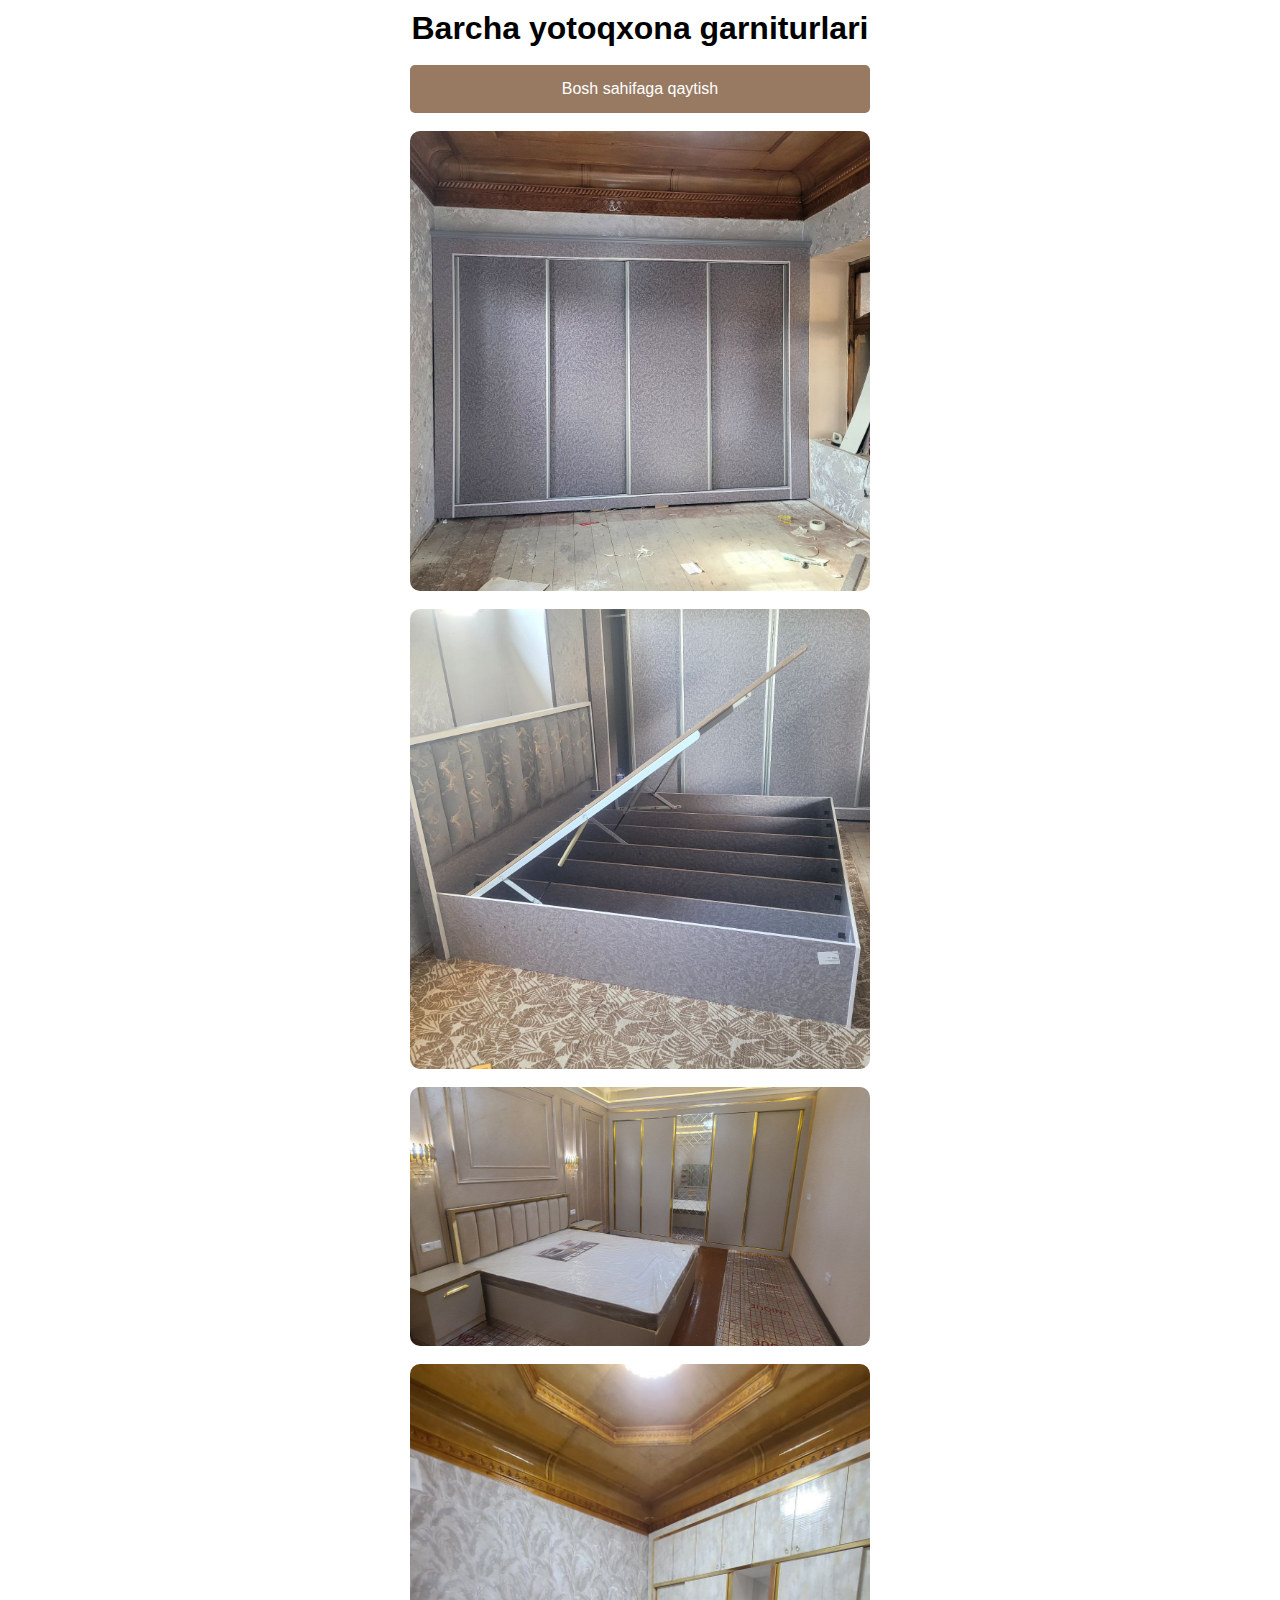
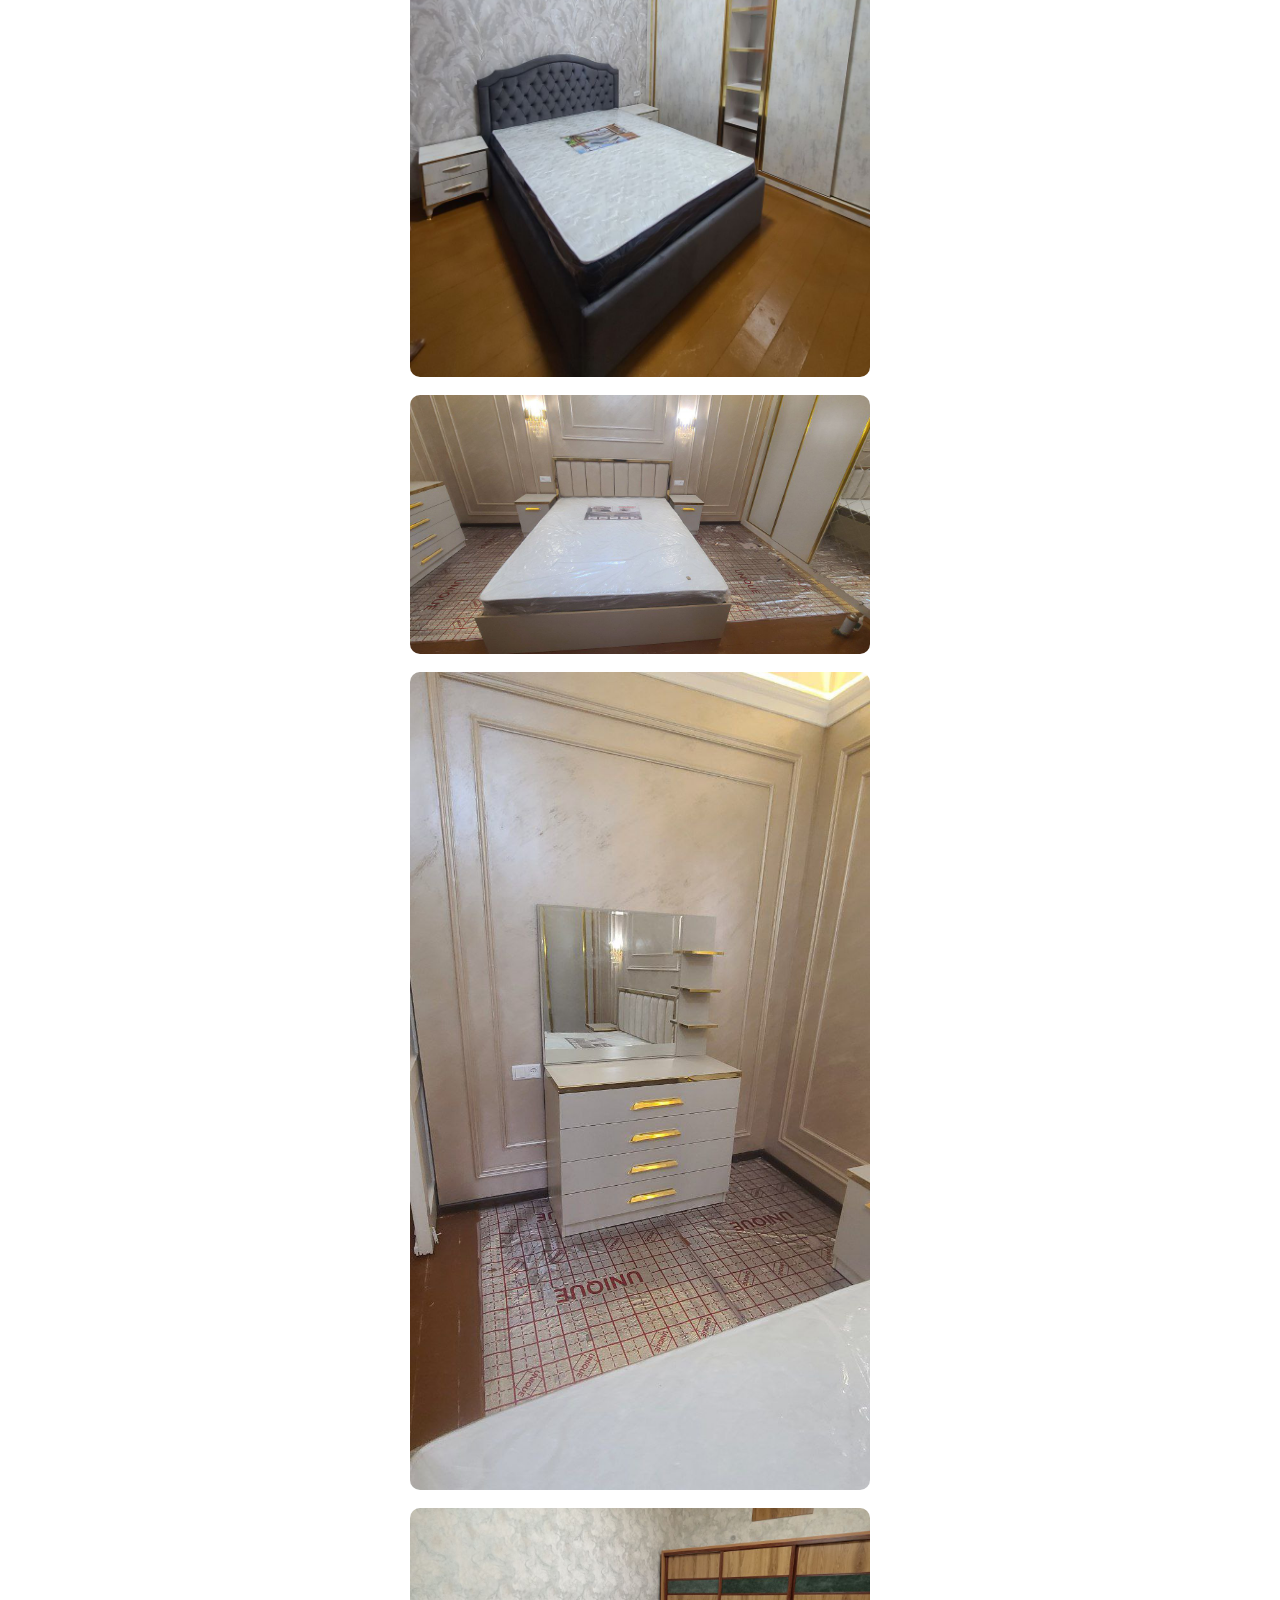
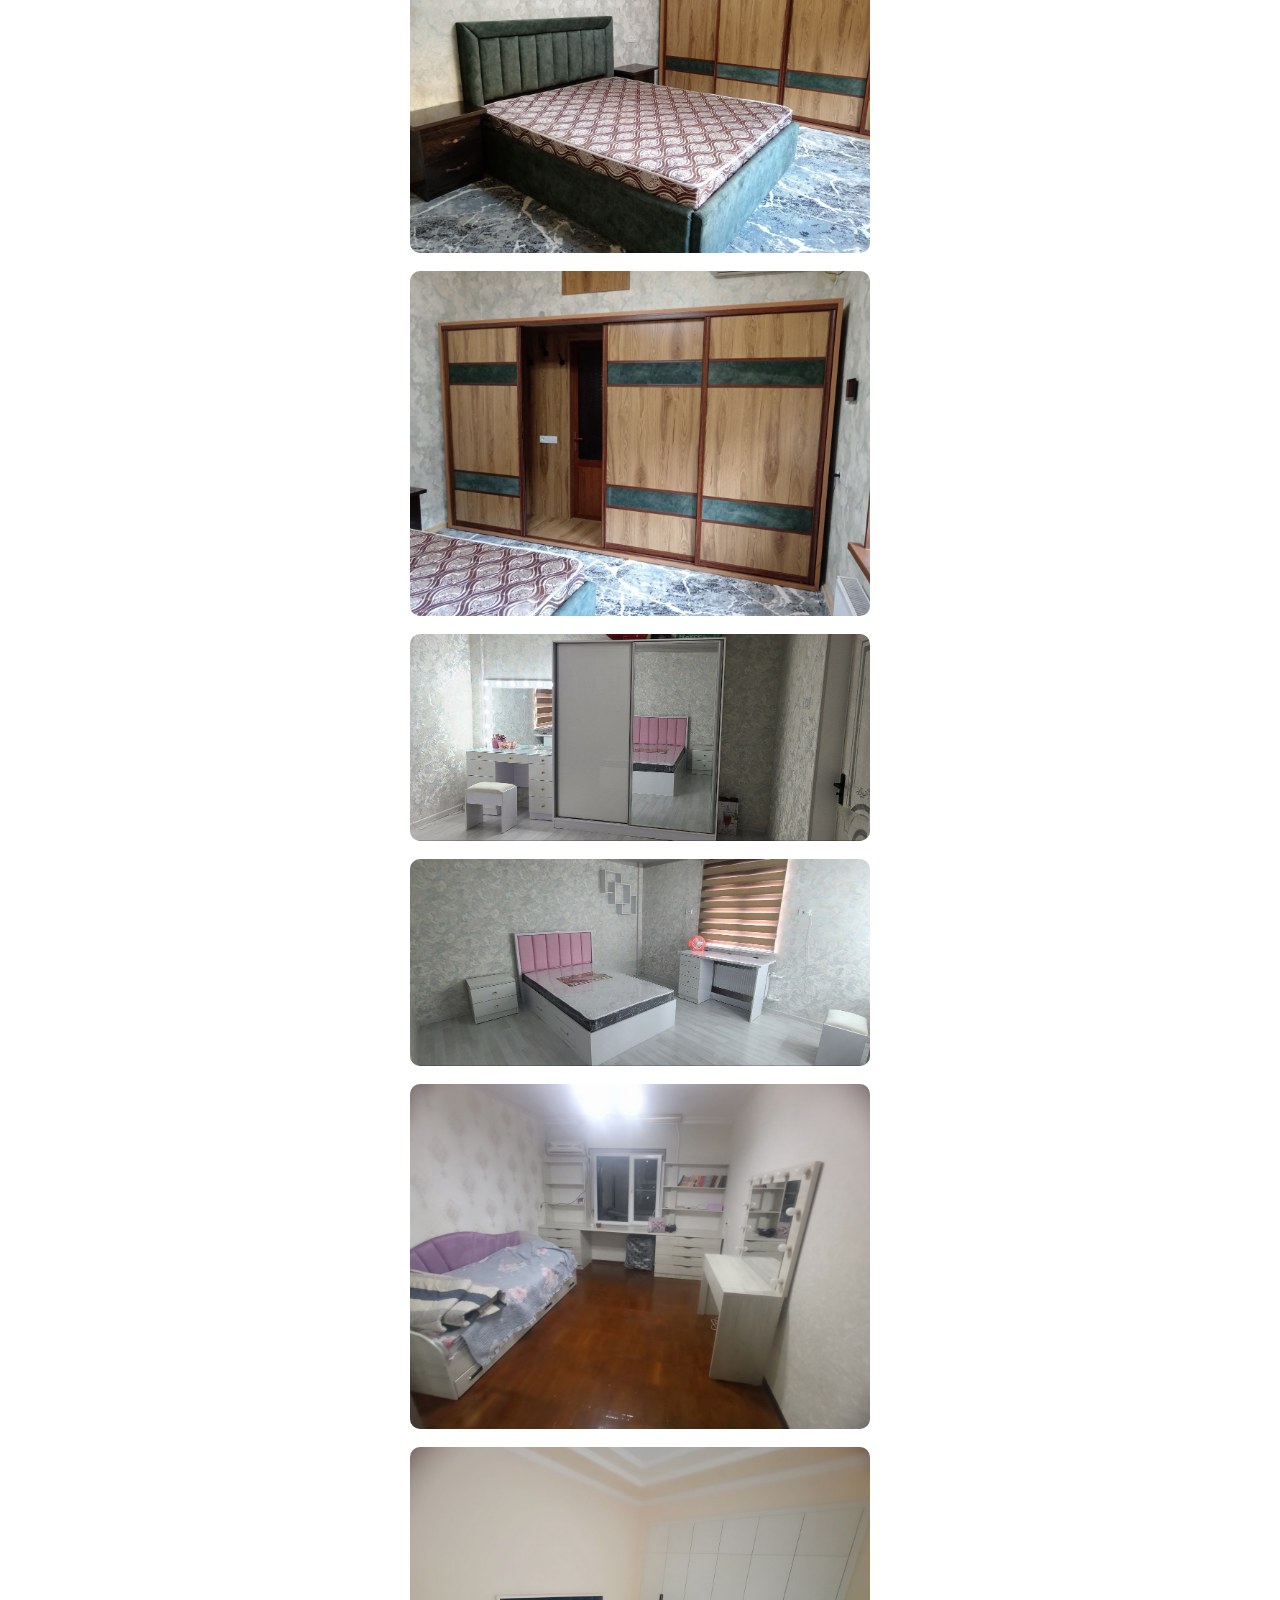
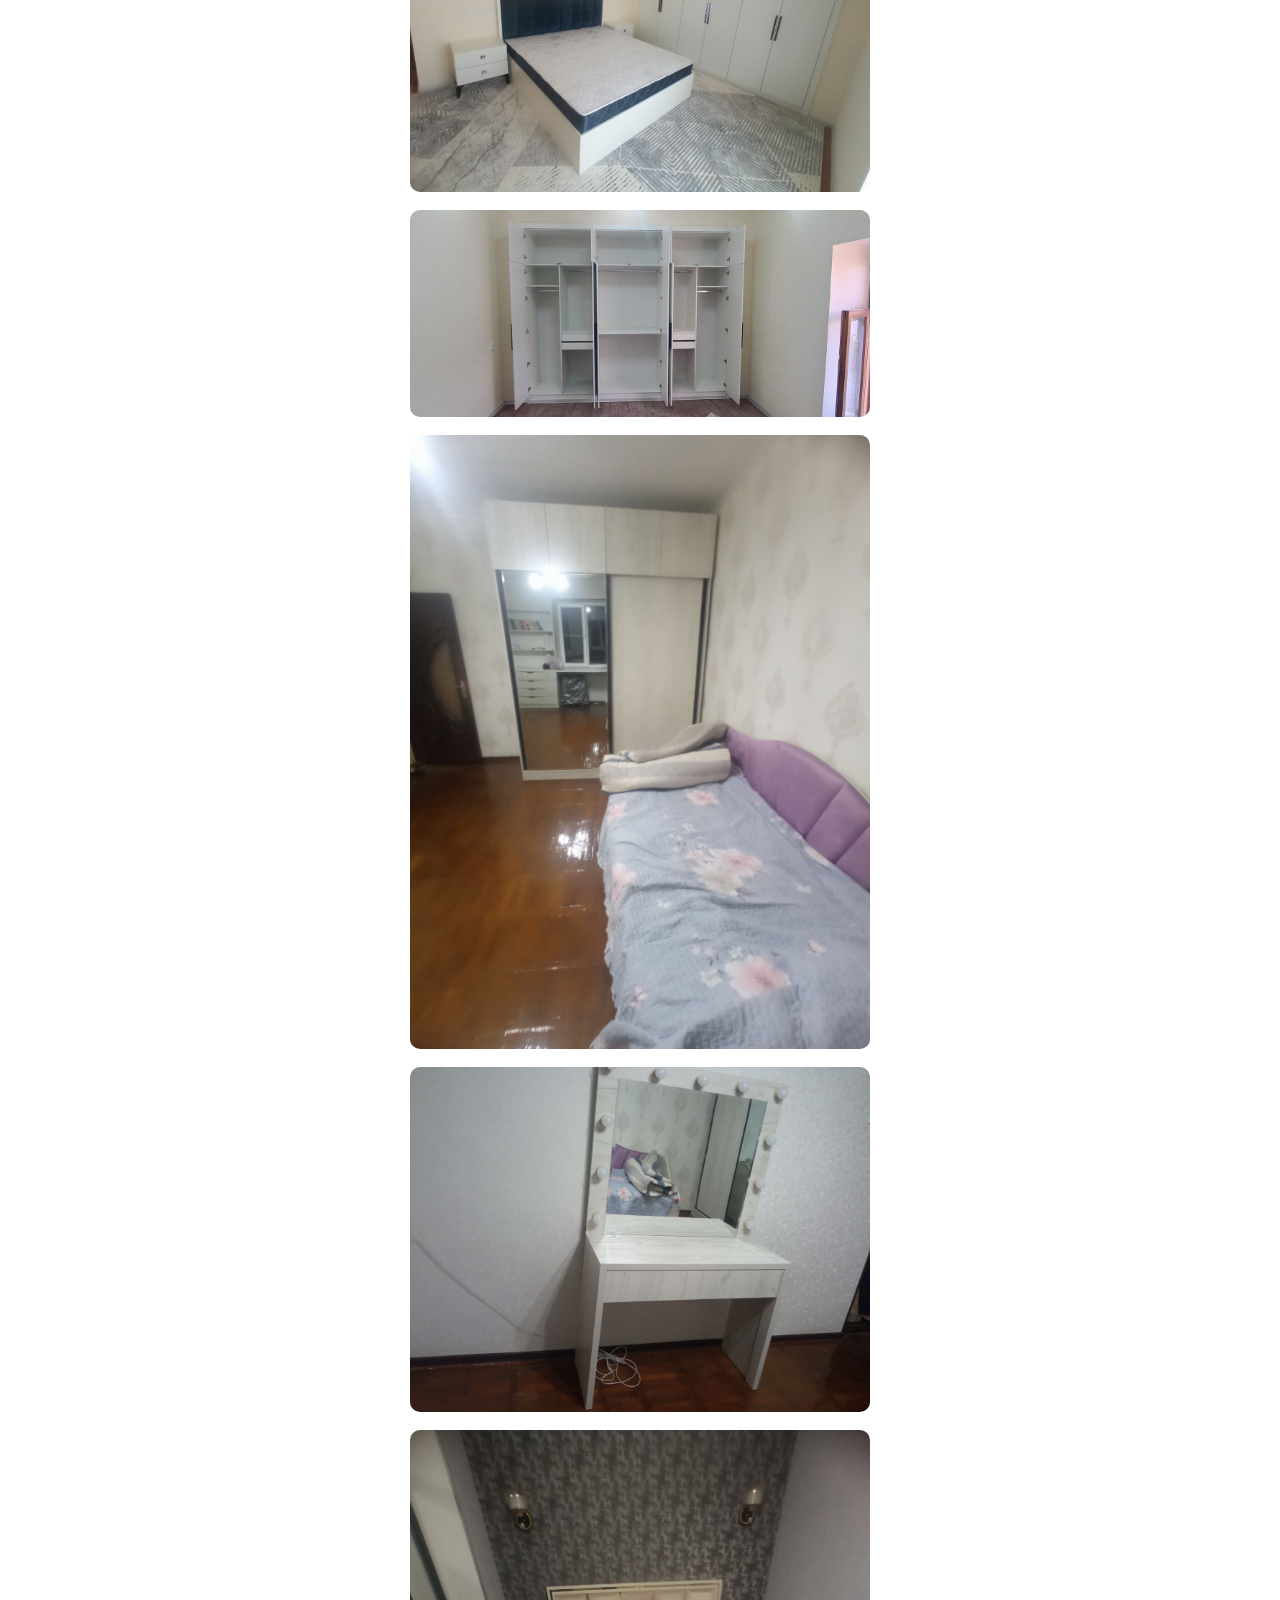
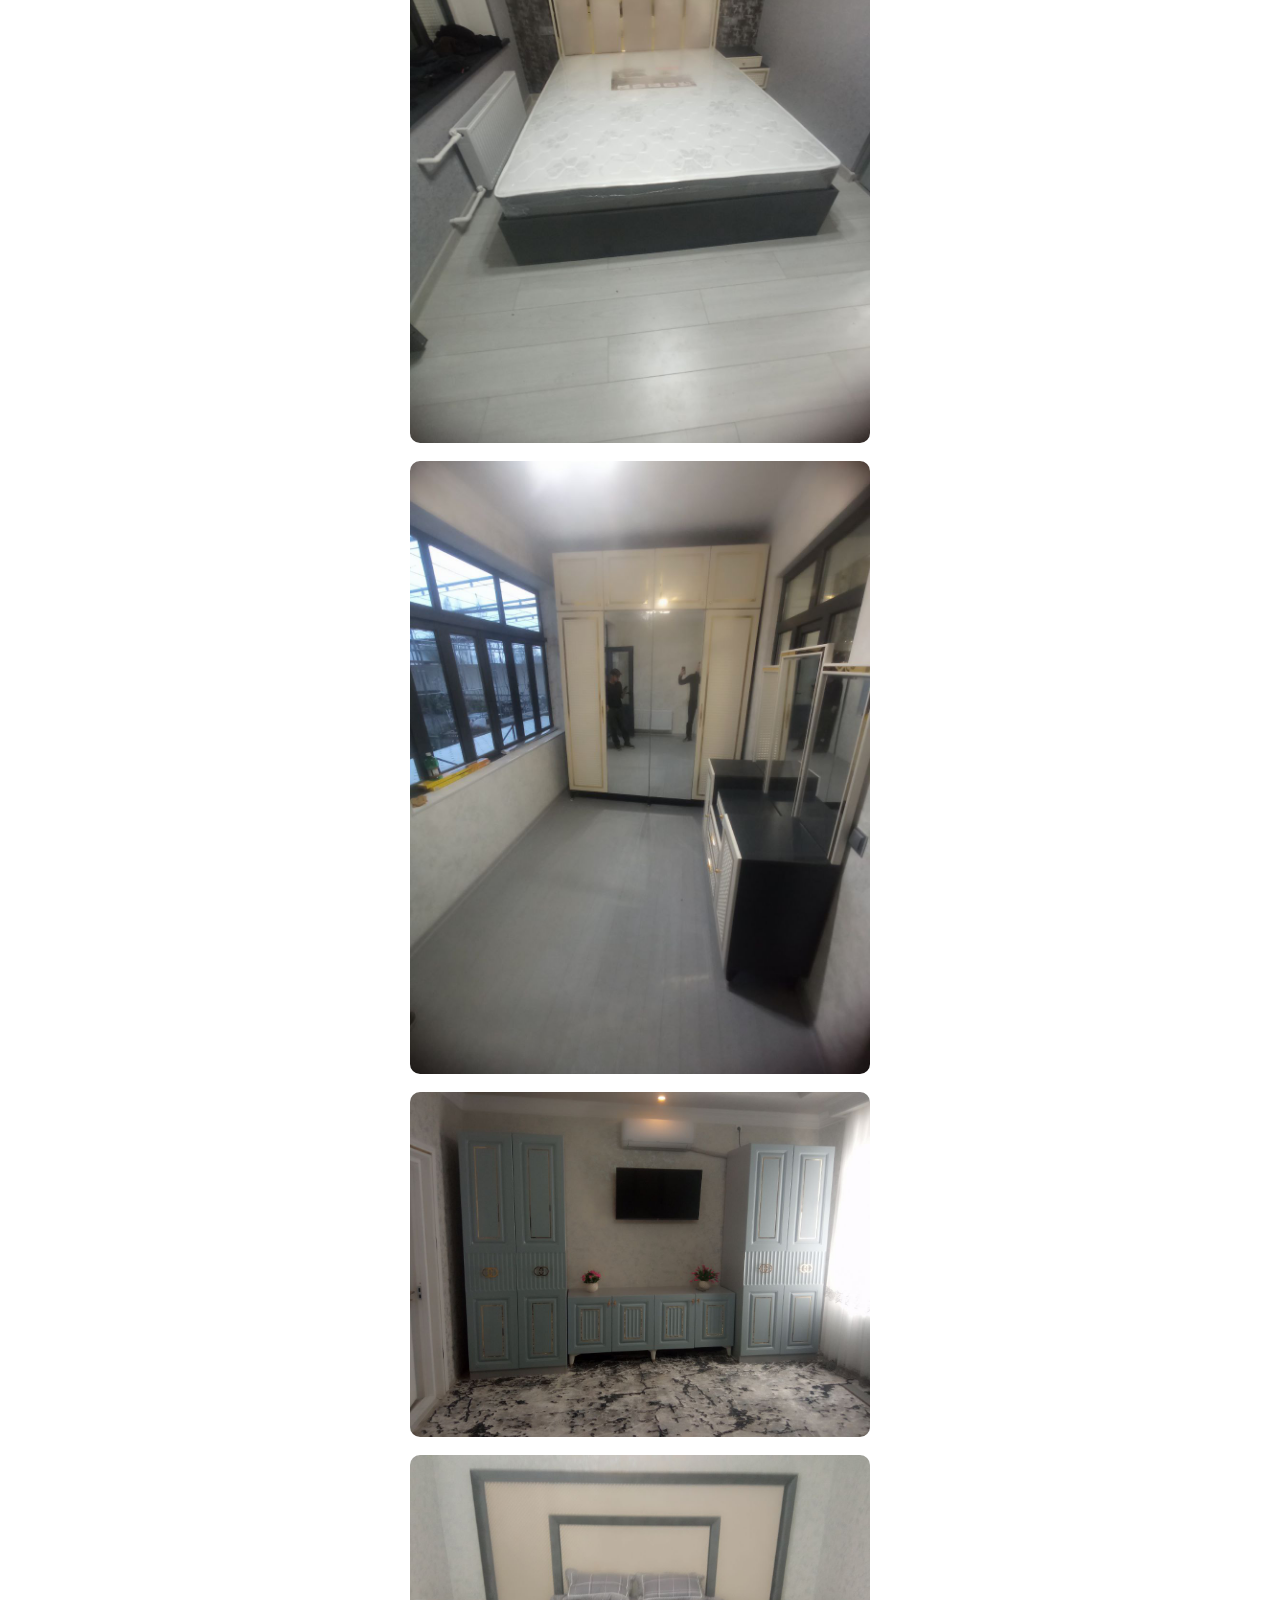
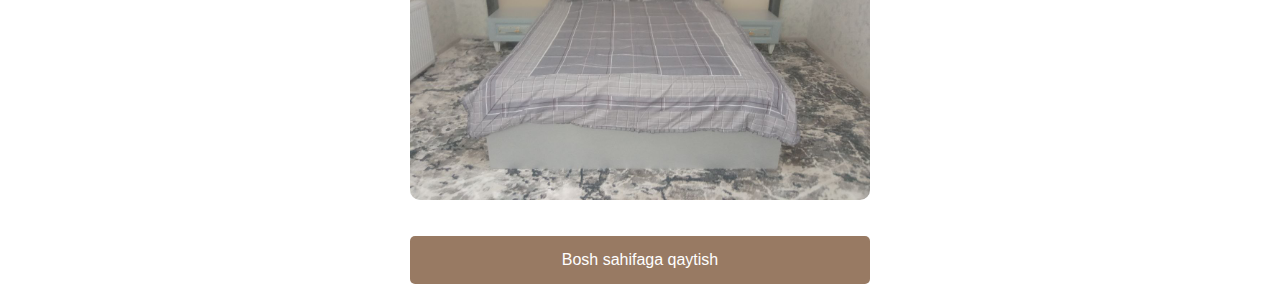
<file: html/garnitur.html>
<!DOCTYPE html>
<html lang="en">
<head>
    <meta charset="UTF-8">
    <meta name="viewport" content="width=device-width, initial-scale=1.0">
    <title>Yotoqxona garniturlari</title>
</head>
<body>
    <div class="container">
        <h1 class="title">Barcha yotoqxona garniturlari</h1>
        <br>
        <a href="../index.html" class="orqaga" target="_blank">Bosh sahifaga qaytish</a>
        <br>
        <img src="../yotoqxona garnituri/photo_1_2025-02-13_16-30-44.jpg" alt="Rasm" onclick="openModal(this)">
        <br>
        <img src="../yotoqxona garnituri/photo_2_2025-02-13_16-30-44.jpg" alt="Rasm" onclick="openModal(this)">
        <br>
        <img src="../yotoqxona garnituri/photo_3_2025-02-13_16-30-44.jpg" alt="Rasm" onclick="openModal(this)">
        <br>
        <img src="../yotoqxona garnituri/photo_4_2025-02-13_16-30-44.jpg" alt="Rasm" onclick="openModal(this)">
        <br>
        <img src="../yotoqxona garnituri/photo_5_2025-02-13_16-30-44.jpg" alt="Rasm" onclick="openModal(this)">
        <br>
        <img src="../yotoqxona garnituri/photo_6_2025-02-13_16-30-44.jpg" alt="Rasm" onclick="openModal(this)">
        <br>
        <img src="../yotoqxona garnituri/photo_7_2025-02-13_16-30-44.jpg" alt="Rasm" onclick="openModal(this)">
        <br>
        <img src="../yotoqxona garnituri/photo_8_2025-02-13_16-30-44.jpg" alt="Rasm" onclick="openModal(this)">
        <br>
        <img src="../yotoqxona garnituri/photo_9_2025-02-13_16-30-44.jpg" alt="Rasm" onclick="openModal(this)">
        <br>
        <img src="../yotoqxona garnituri/photo_10_2025-02-13_16-30-44.jpg" alt="Rasm" onclick="openModal(this)">
        <br>
        <img src="../yotoqxona garnituri/photo_11_2025-02-13_16-30-44.jpg" alt="Rasm" onclick="openModal(this)">
        <br>
        <img src="../yotoqxona garnituri/photo_12_2025-02-13_16-30-44.jpg" alt="Rasm" onclick="openModal(this)">
        <br>
        <img src="../yotoqxona garnituri/photo_13_2025-02-13_16-30-44.jpg" alt="Rasm" onclick="openModal(this)">
        <br>
        <img src="../yotoqxona garnituri/photo_14_2025-02-13_16-30-44.jpg" alt="Rasm" onclick="openModal(this)">
        <br>
        <img src="../yotoqxona garnituri/photo_15_2025-02-13_16-30-44.jpg" alt="Rasm" onclick="openModal(this)">
        <br>
        <img src="../yotoqxona garnituri/photo_16_2025-02-13_16-30-44.jpg" alt="Rasm" onclick="openModal(this)">
        <br>
        <img src="../yotoqxona garnituri/photo_17_2025-02-13_16-30-44.jpg" alt="Rasm" onclick="openModal(this)">
        <br>
        <img src="../yotoqxona garnituri/photo_18_2025-02-13_16-30-44.jpg" alt="Rasm" onclick="openModal(this)">
        <br>
        <img src="../yotoqxona garnituri/photo_19_2025-02-13_16-30-44.jpg" alt="Rasm" onclick="openModal(this)">
        <br>
        <br>
        <a href="../index.html" class="orqaga" target="_blank">Bosh sahifaga qaytish</a>
        <br>
    </div>

    <div id="modal" onclick="closeModal(event)">
        <span id="close">&times;</span>
        <img id="modal-img">
    </div>

    <style>
        *{
            margin: 0;
            padding: 0;
            box-sizing: border-box;
            font-family: Arial, Helvetica, sans-serif;
        }

        .container {
            margin: 0 auto;
            padding: 0 20px;
            max-width: 500px;
        }

        .title{
            text-align: center;
            margin-top: 10px;
        }

        .orqaga{
            padding: 15px 30px;
            background-color: #987a63;
            display: flex;
            text-decoration: none;
            color: #fff;
            border-radius: 5px;
            text-align: center;
            align-items: center;
            justify-content: center;

        }

        img {
            max-width: 100%;
            border-radius: 10px;
            cursor: pointer;
            transition: 0.3s;
            display: flex;
            justify-content: center;
            align-items: center;
        }

        #modal {
            display: none;
            position: fixed;
            top: 0;
            left: 0;
            width: 100%;
            height: 100%;
            background: rgba(0, 0, 0, 0.9);
            justify-content: center;
            align-items: center;
        }

        #modal img {
            max-width: 90%;
            max-height: 90%;
            transition: transform 0.3s;
        }

        #close {
            position: absolute;
            top: 10px;
            right: 20px;
            font-size: 30px;
            color: white;
            cursor: pointer;
        }
    </style>

<script>
    function openModal(img) {
        let modal = document.getElementById("modal");
        let modalImg = document.getElementById("modal-img");

        modal.style.display = "flex";
        modalImg.src = img.src;

        modalImg.onwheel = function (event) {
            event.preventDefault();
            let scale = event.deltaY > 0 ? 0.9 : 1.1;
            modalImg.style.transform = `scale(${scale})`;
        };
    }

    function closeModal(event) {
        if (event.target.id === "modal" || event.target.id === "close") {
            document.getElementById("modal").style.display = "none";
        }
    }
</script>
</body>
</html>
</file>
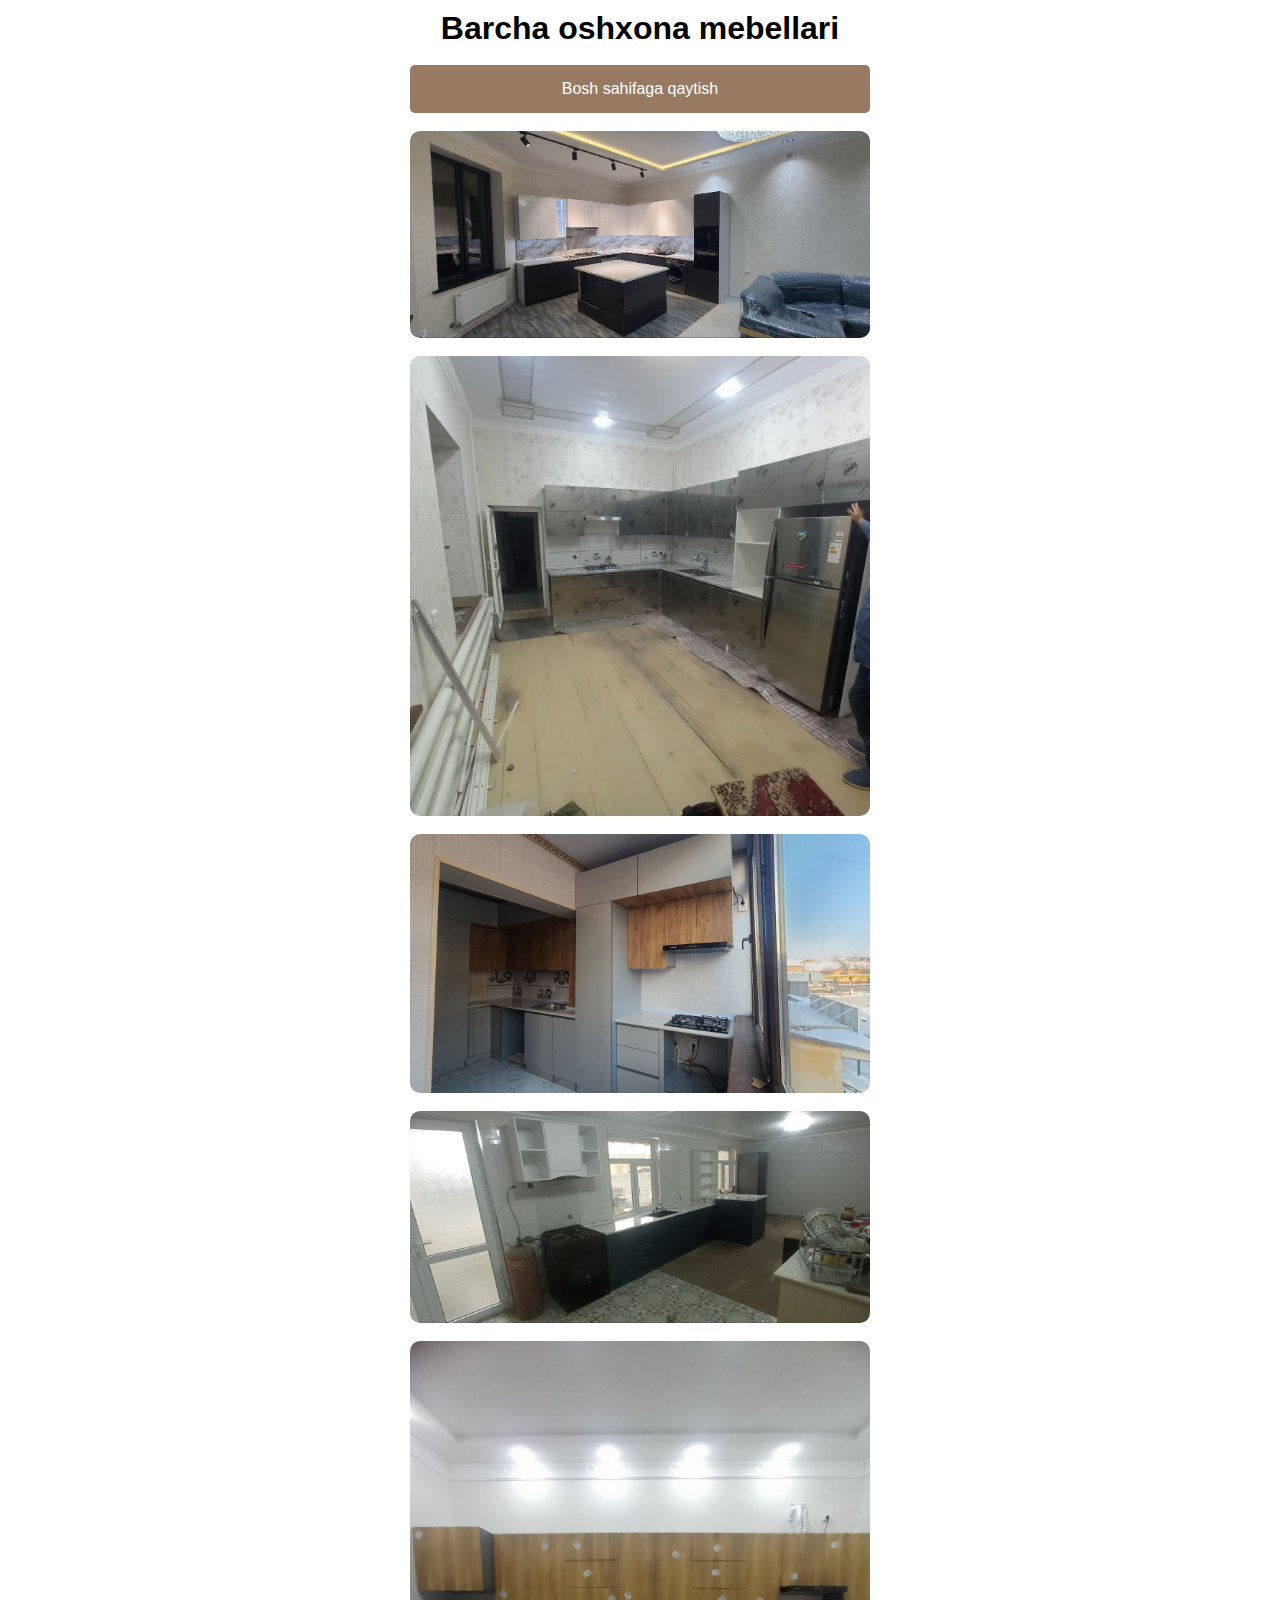
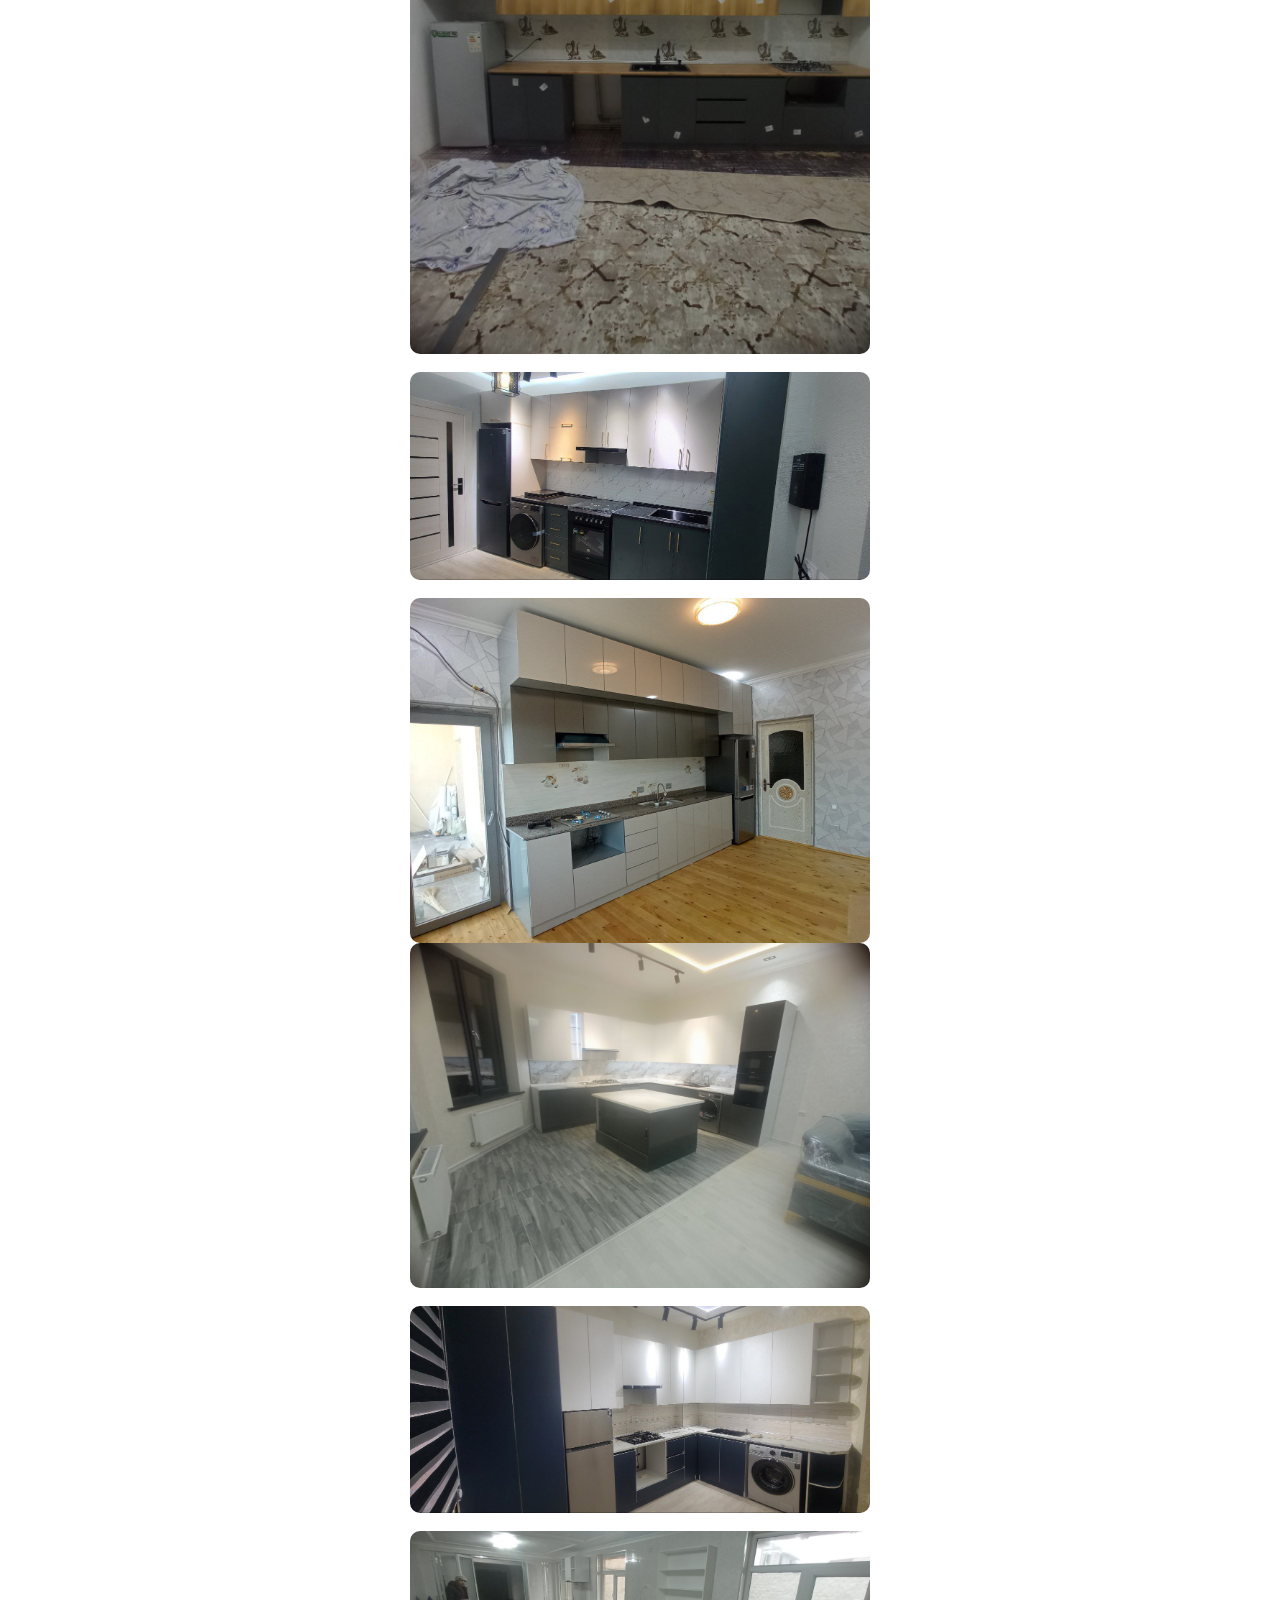
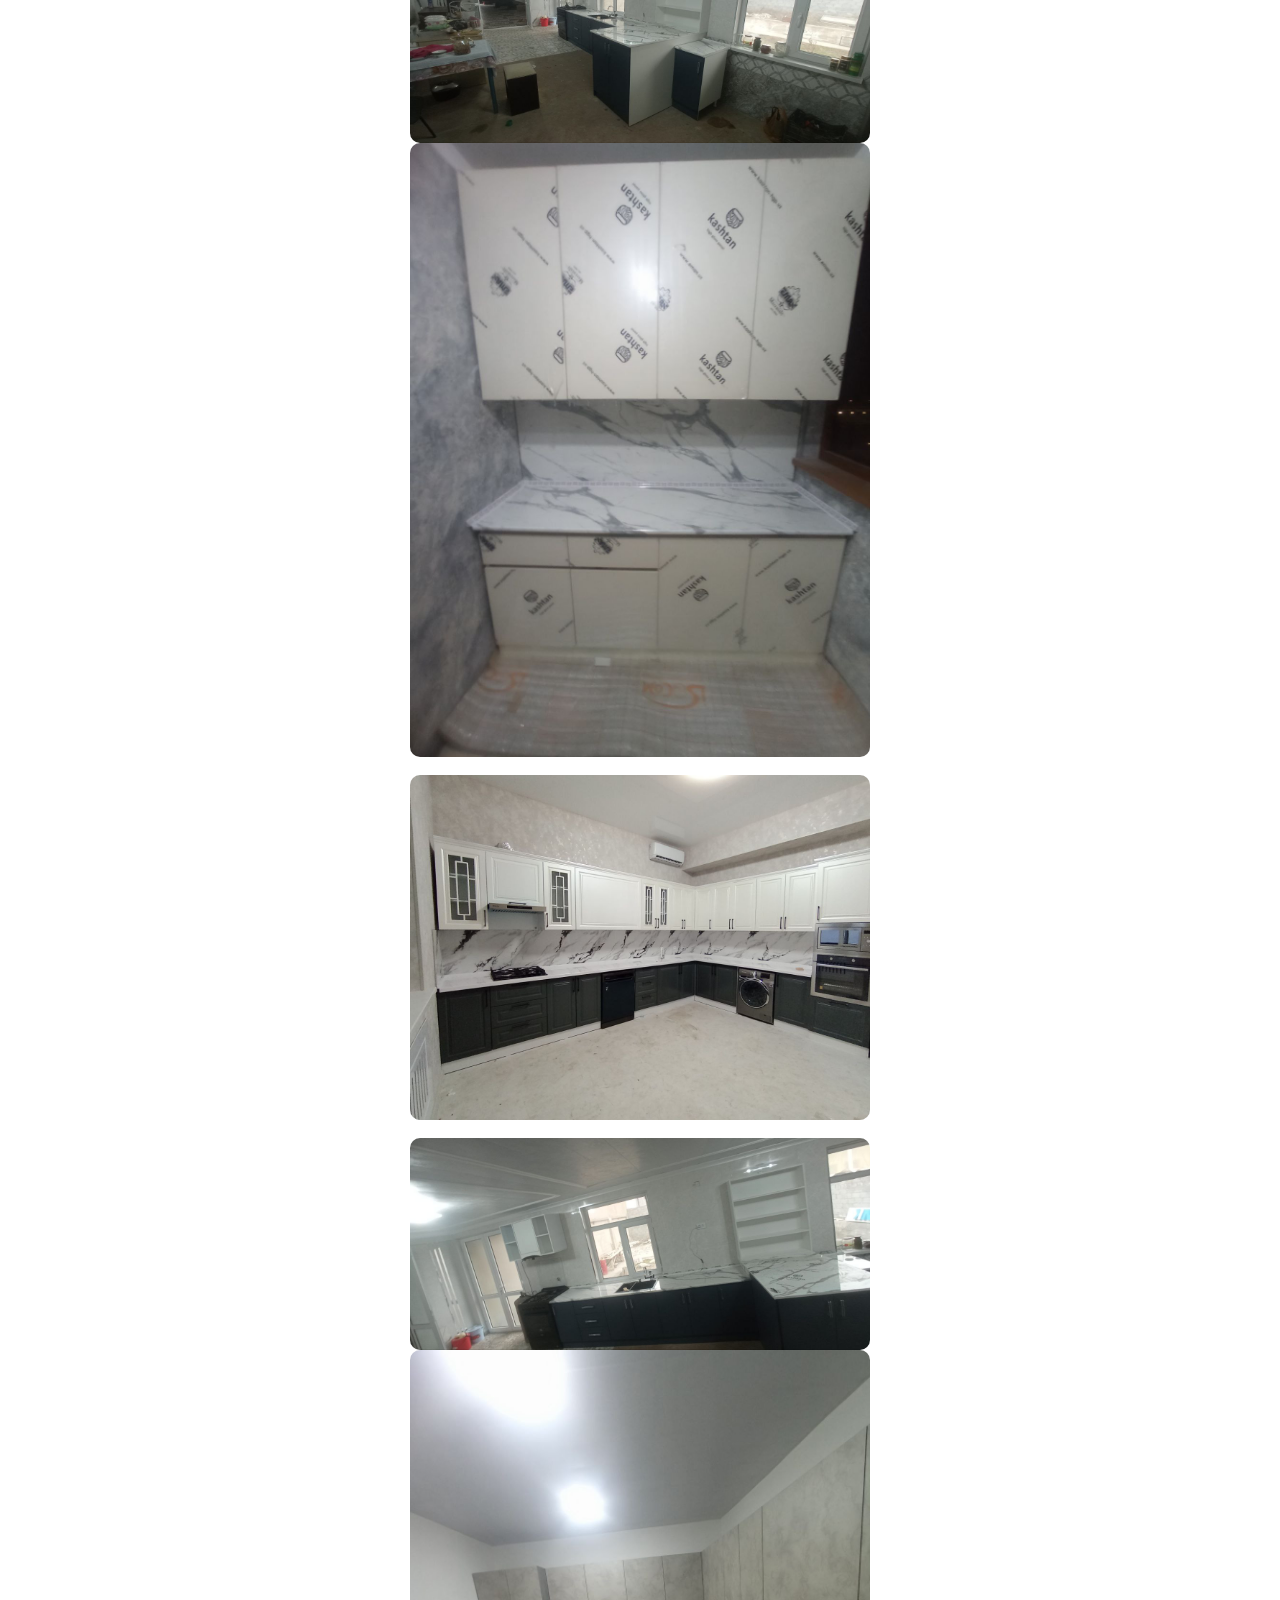
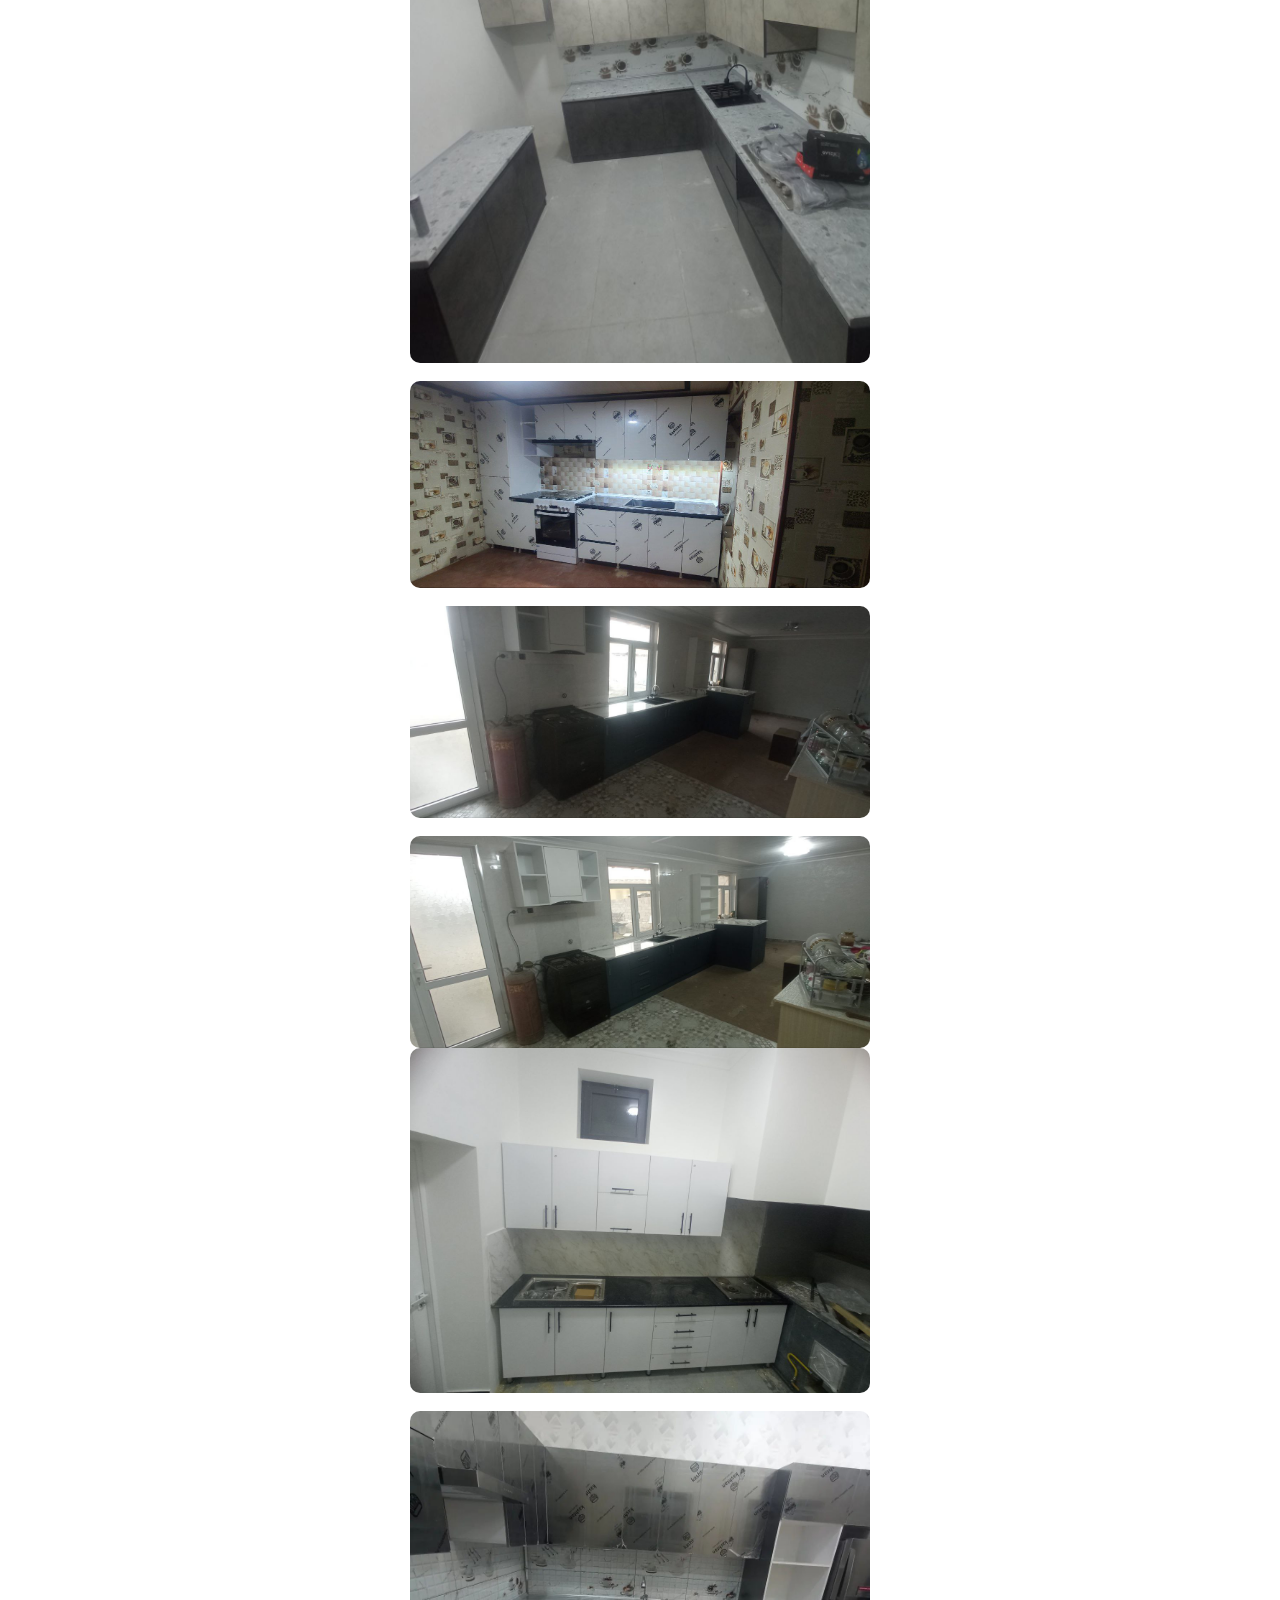
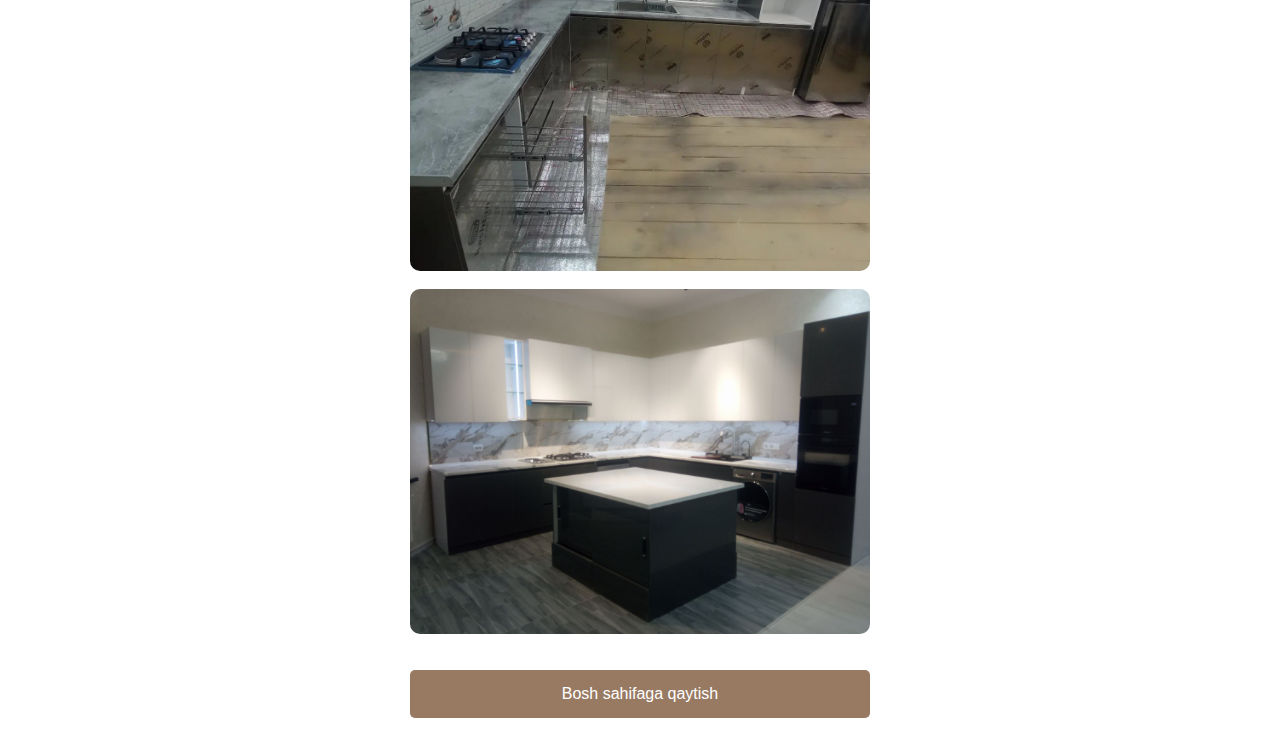
<file: html/oshxona.html>
<!DOCTYPE html>
<html lang="en">
<head>
    <meta charset="UTF-8">
    <meta name="viewport" content="width=device-width, initial-scale=1.0">
    <title>Oshxona mebellari</title>
</head>
<body>
    <div class="container">
        <h1 class="title">Barcha oshxona mebellari</h1>
        <br>
        <a href="../index.html" class="orqaga" target="_blank">Bosh sahifaga qaytish</a>
        <br>
    <img src="../oshxona/photo_2025-02-14_18-41-54.jpg" alt="Rasm" onclick="openModal(this)">
    <br>
    <img src="../oshxona/photo_1_2025-02-13_16-18-29.jpg" alt="Rasm" onclick="openModal(this)">
    <br>
    <img src="../oshxona/photo_1_2025-02-13_16-20-25.jpg" alt="Rasm" onclick="openModal(this)">
    <br>
    <img src="../oshxona/photo_1_2025-02-13_16-24-48.jpg" alt="Rasm" onclick="openModal(this)">
    <br>
    <img src="../oshxona/photo_2_2025-02-13_16-18-29.jpg" alt="Rasm" onclick="openModal(this)">
    <br>
    <img src="../oshxona/photo_2_2025-02-13_16-20-25.jpg" alt="Rasm" onclick="openModal(this)">
    <br>
    <img src="../oshxona/photo_2_2025-02-13_16-24-48.jpg" alt="Rasm" onclick="openModal(this)">
    <img src="../oshxona/photo_3_2025-02-13_16-18-29.jpg" alt="Rasm" onclick="openModal(this)">
    <br>
    <img src="../oshxona/photo_3_2025-02-13_16-20-25.jpg" alt="Rasm" onclick="openModal(this)">
    <br>
    <img src="../oshxona/photo_3_2025-02-13_16-24-48.jpg" alt="Rasm" onclick="openModal(this)">
    <img src="../oshxona/photo_4_2025-02-13_16-18-29.jpg" alt="Rasm" onclick="openModal(this)">
    <br>
    <img src="../oshxona/photo_4_2025-02-13_16-20-25.jpg" alt="Rasm" onclick="openModal(this)">
    <br>
    <img src="../oshxona/photo_4_2025-02-13_16-24-48.jpg" alt="Rasm" onclick="openModal(this)">
    <img src="../oshxona/photo_5_2025-02-13_16-18-29.jpg" alt="Rasm" onclick="openModal(this)">
    <br>
    <img src="../oshxona/photo_5_2025-02-13_16-20-25.jpg" alt="Rasm" onclick="openModal(this)">
    <br>
    <img src="../oshxona/photo_5_2025-02-13_16-24-48.jpg" alt="Rasm" onclick="openModal(this)">
    <br>
    <img src="../oshxona/photo_6_2025-02-13_16-24-48.jpg" alt="Rasm" onclick="openModal(this)">
    <img src="../oshxona/photo_6_2025-02-13_16-18-29.jpg" alt="Rasm" onclick="openModal(this)">
    <br>
    <img src="../oshxona/photo_7_2025-02-13_16-18-29.jpg" alt="Rasm" onclick="openModal(this)">
    <br>
    <img src="../oshxona/photo_8_2025-02-13_16-18-29.jpg" alt="Rasm" onclick="openModal(this)">
    <br>
    <br>
        <a href="../index.html" class="orqaga" target="_blank">Bosh sahifaga qaytish</a>
        <br>
    </div>
    <div id="modal" onclick="closeModal(event)">
        <span id="close">&times;</span>
        <img id="modal-img">
    </div>

    <style>
        *{
            margin: 0;
            padding: 0;
            box-sizing: border-box;
            font-family: Arial, Helvetica, sans-serif;
        }

        .container {
            margin: 0 auto;
            padding: 0 20px;
            max-width: 500px;
        }

        .title{
            text-align: center;
            margin-top: 10px;
        }

        .orqaga{
            padding: 15px 30px;
            background-color: #987a63;
            display: flex;
            text-decoration: none;
            color: #fff;
            border-radius: 5px;
            text-align: center;
            align-items: center;
            justify-content: center;

        }

        img {
            max-width: 100%;
            border-radius: 10px;
            cursor: pointer;
            transition: 0.3s;
            display: flex;
            justify-content: center;
            align-items: center;
        }

        #modal {
            display: none;
            position: fixed;
            top: 0;
            left: 0;
            width: 100%;
            height: 100%;
            background: rgba(0, 0, 0, 0.9);
            justify-content: center;
            align-items: center;
        }

        #modal img {
            max-width: 90%;
            max-height: 90%;
            transition: transform 0.3s;
        }

        #close {
            position: absolute;
            top: 10px;
            right: 20px;
            font-size: 30px;
            color: white;
            cursor: pointer;
        }
    </style>

<script>
    function openModal(img) {
        let modal = document.getElementById("modal");
        let modalImg = document.getElementById("modal-img");

        modal.style.display = "flex";
        modalImg.src = img.src;

        modalImg.onwheel = function (event) {
            event.preventDefault();
            let scale = event.deltaY > 0 ? 0.9 : 1.1;
            modalImg.style.transform = `scale(${scale})`;
        };
    }

    function closeModal(event) {
        if (event.target.id === "modal" || event.target.id === "close") {
            document.getElementById("modal").style.display = "none";
        }
    }
</script>
</body>
</html>
</file>
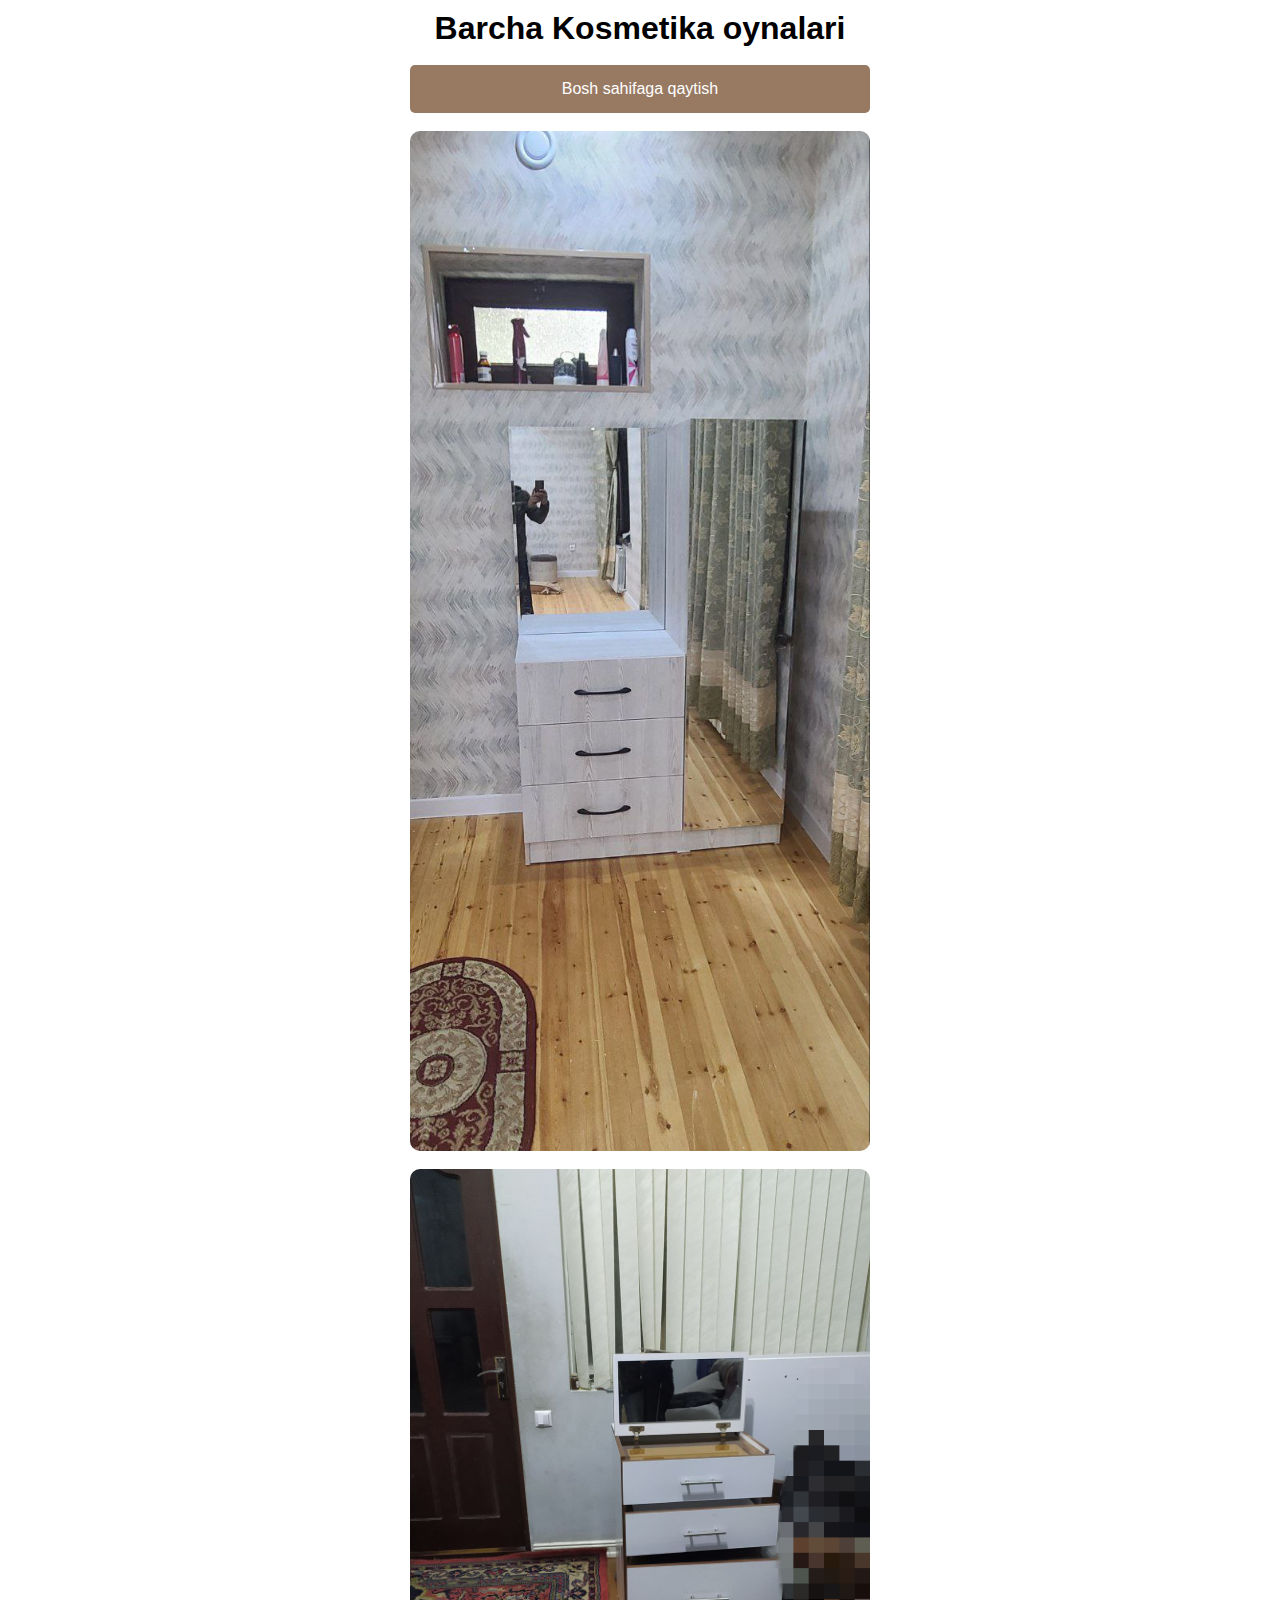
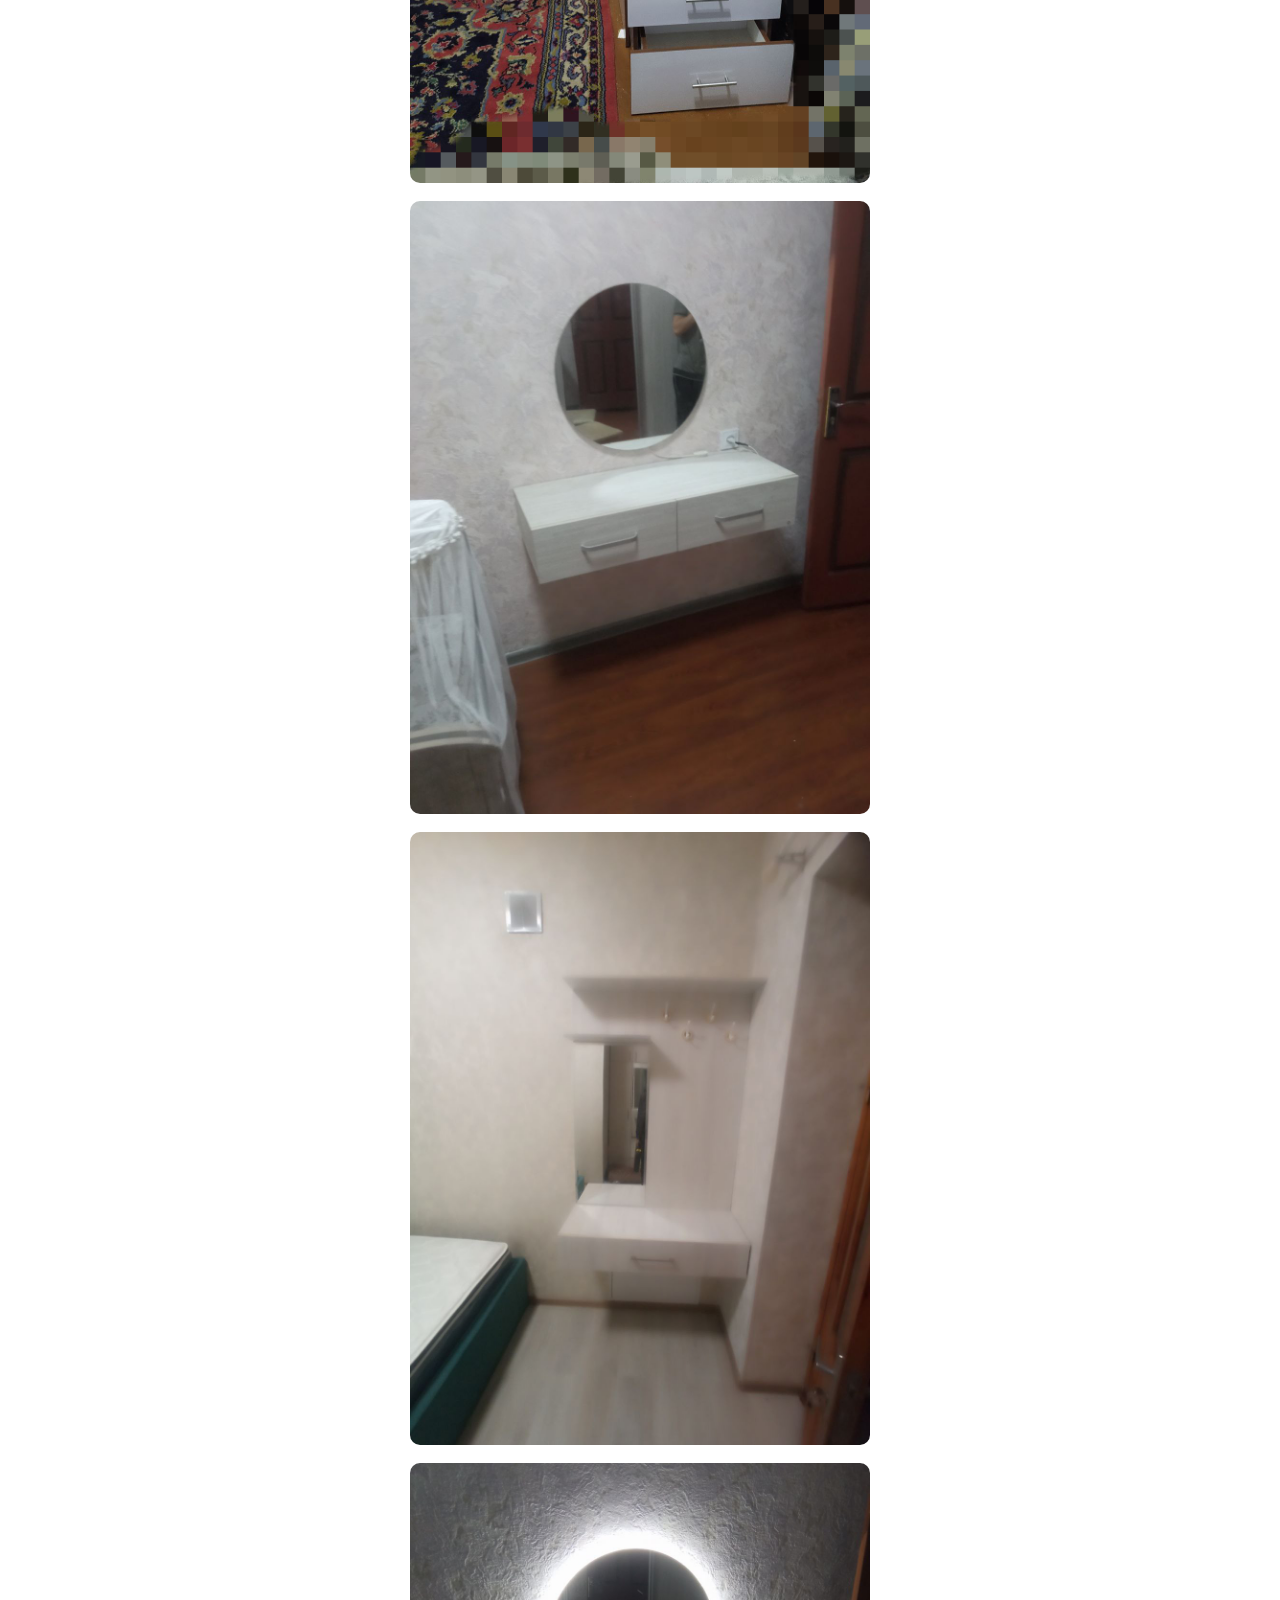
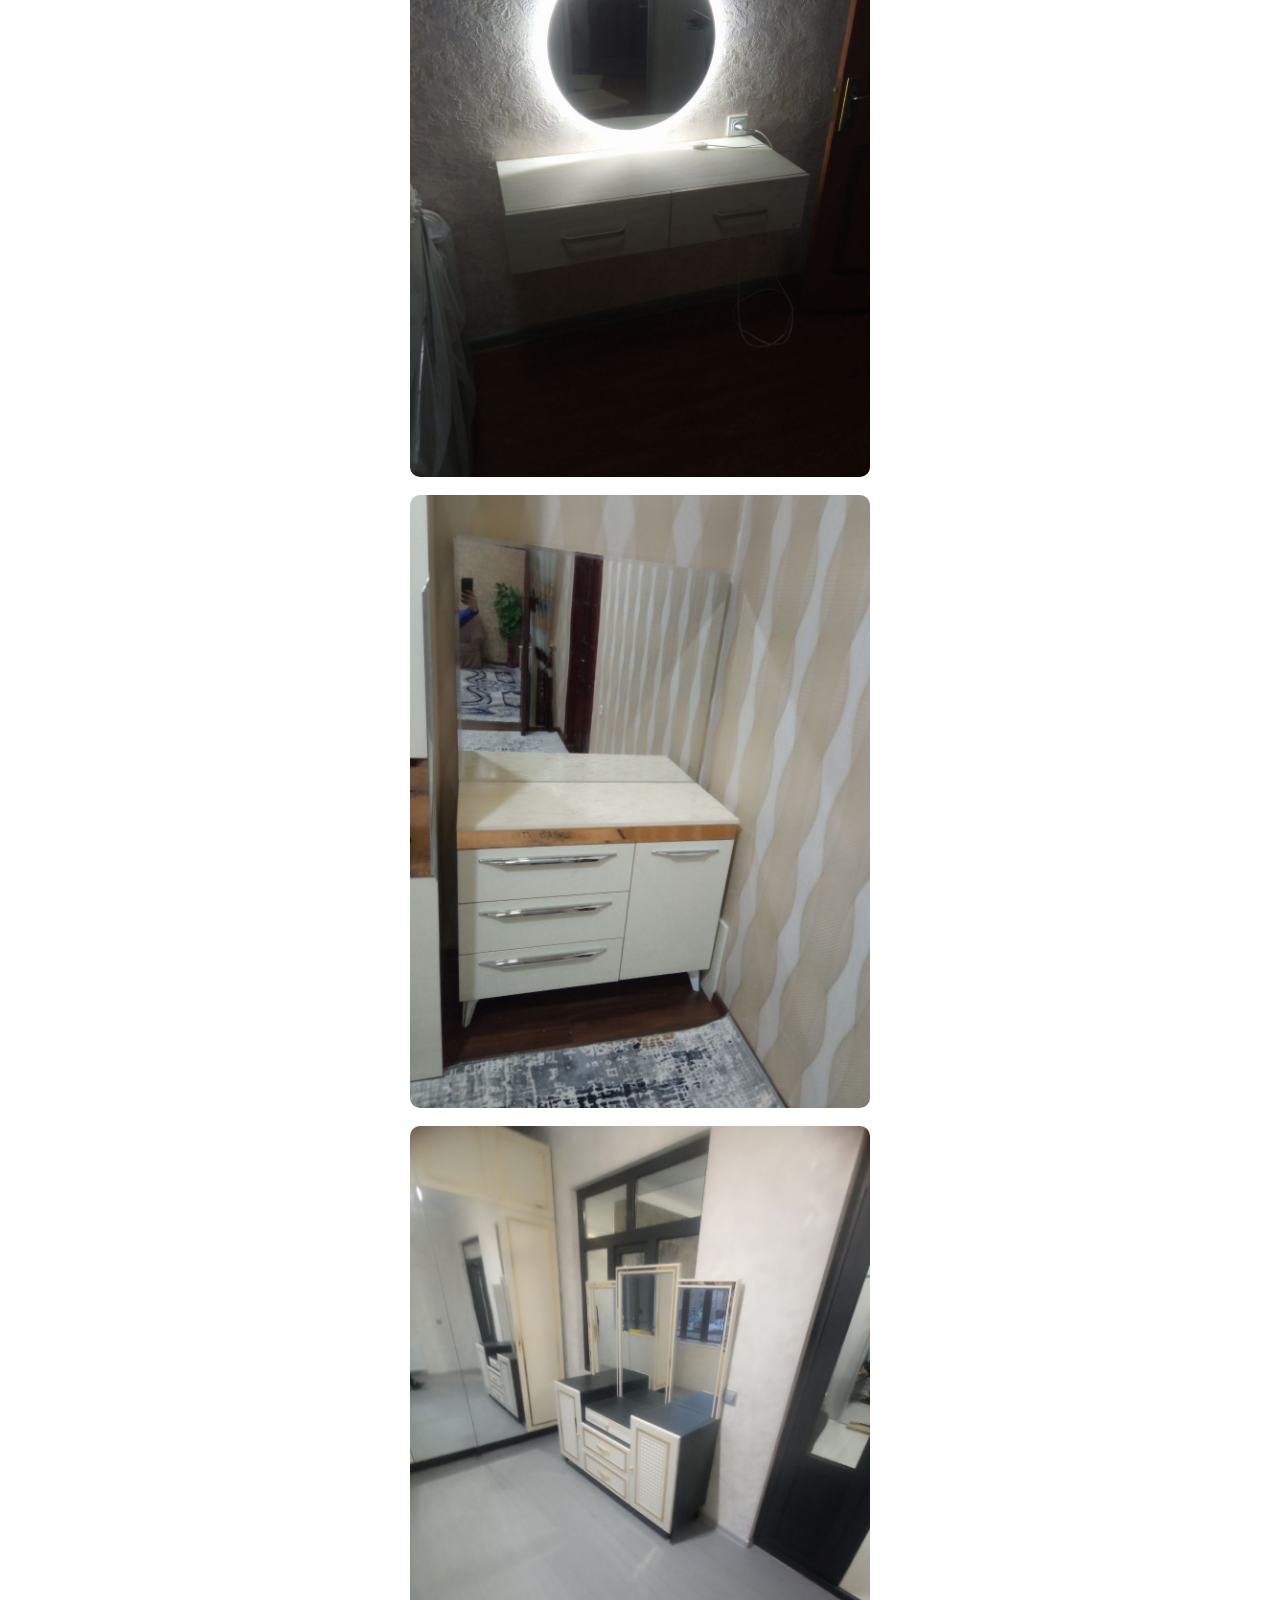
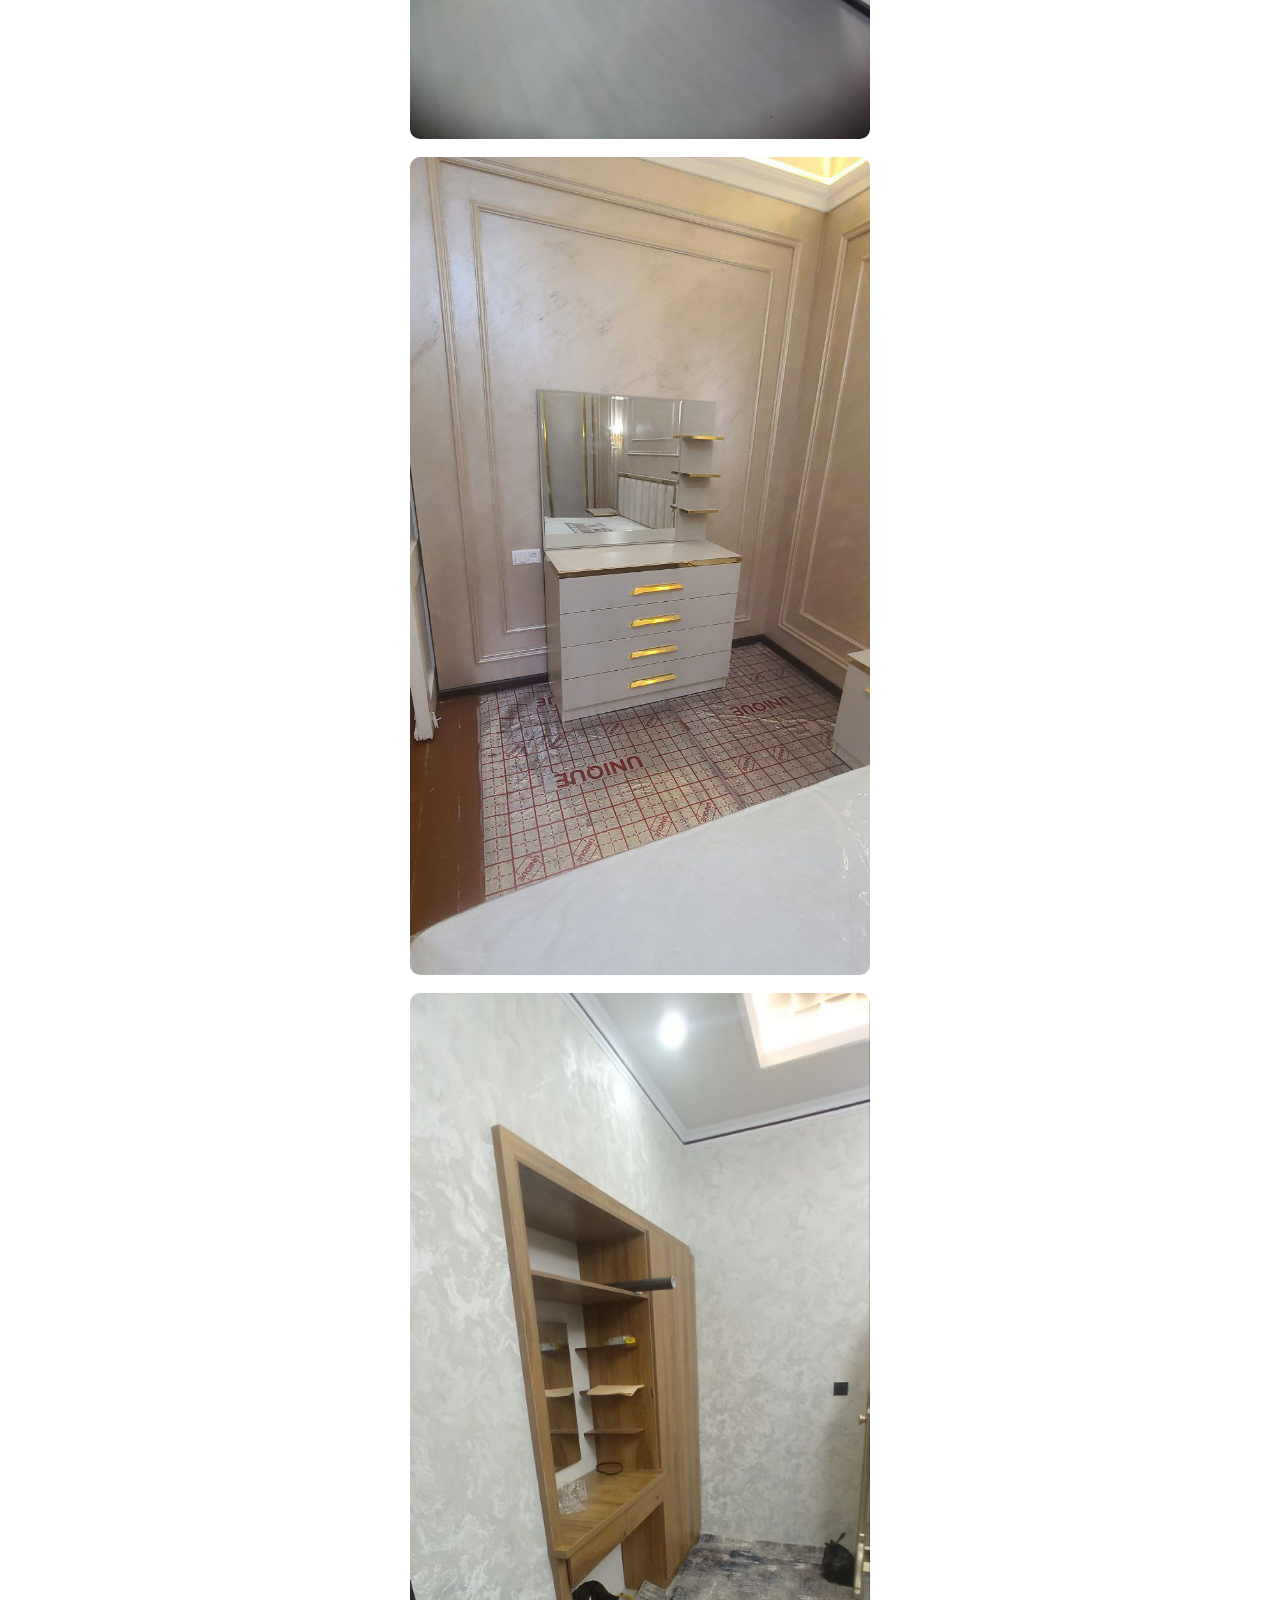
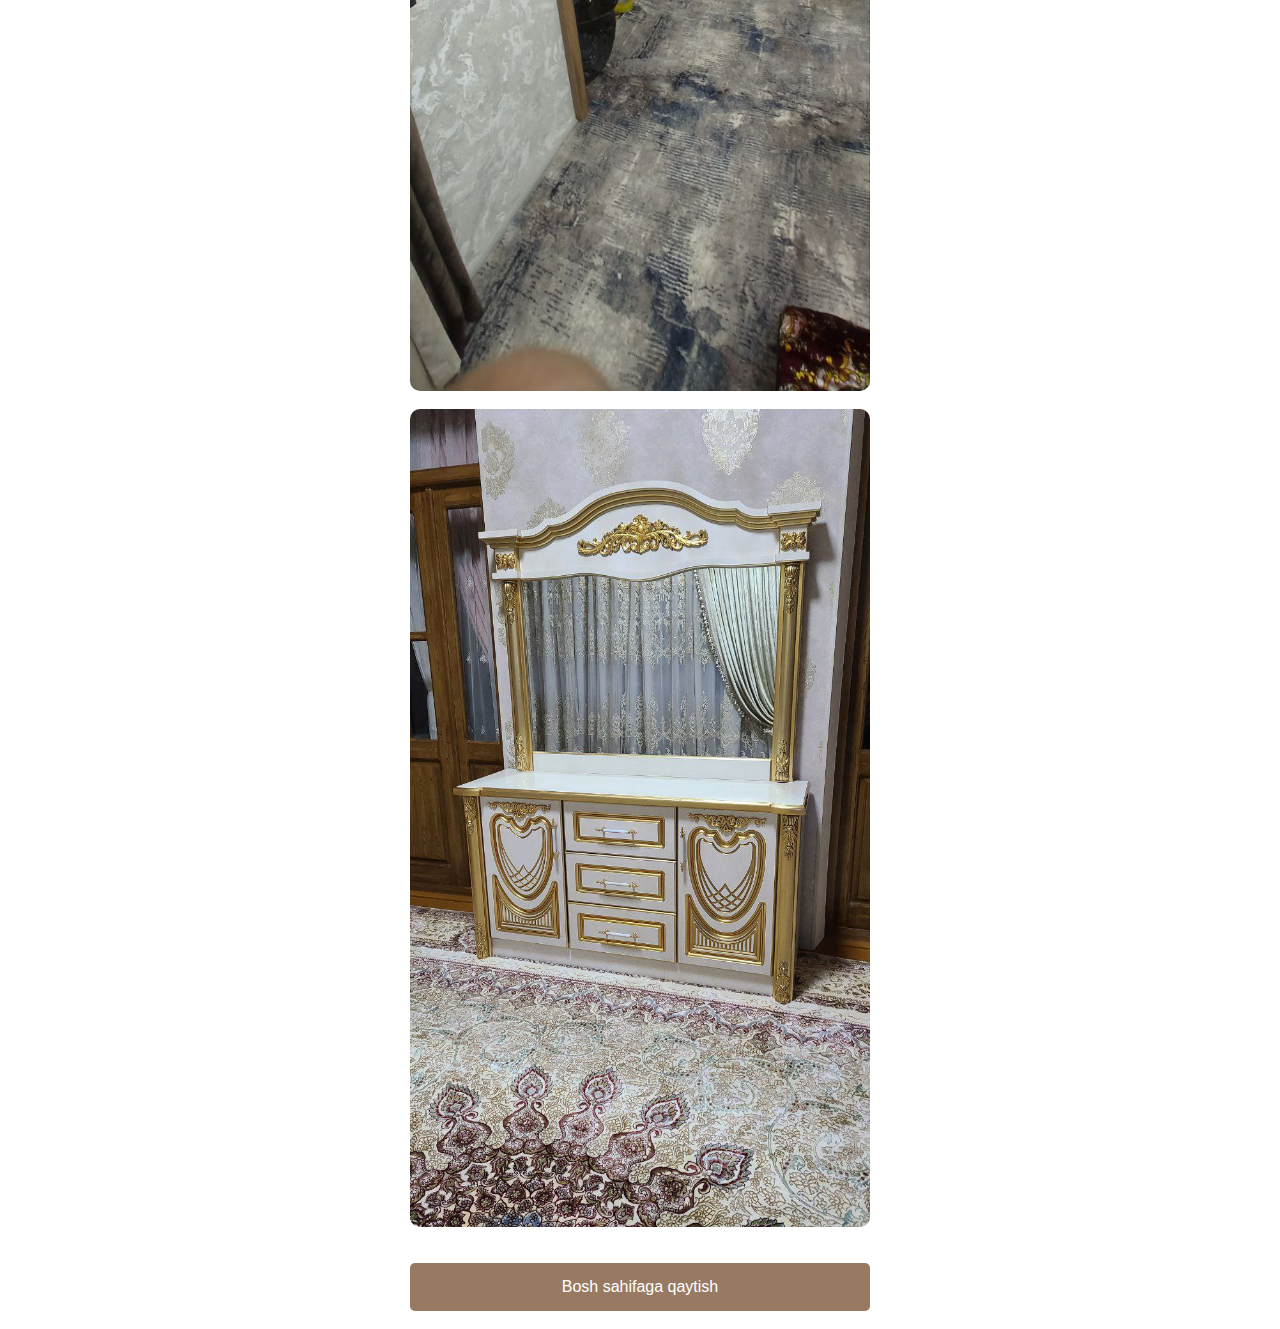
<file: html/oynalar.html>
<!DOCTYPE html>
<html lang="en">
<head>
    <meta charset="UTF-8">
    <meta name="viewport" content="width=device-width, initial-scale=1.0">
    <title>Kosmetik oynalar</title>
</head>
<body>
    <div class="container">
        <h1 class="title">Barcha Kosmetika oynalari</h1>
        <br>
        <a href="../index.html" class="orqaga" target="_blank">Bosh sahifaga qaytish</a>
        <br>
        <img src="../kosmetik oyna/photo_1_2025-02-13_16-29-45.jpg" alt="Rasm" onclick="openModal(this)">
        <br>
        <img src="../kosmetik oyna/photo_2_2025-02-13_16-29-45.jpg" alt="Rasm" onclick="openModal(this)">
        <br>
        <img src="../kosmetik oyna/photo_3_2025-02-13_16-29-45.jpg" alt="Rasm" onclick="openModal(this)">
        <br>
        <img src="../kosmetik oyna/photo_4_2025-02-13_16-29-45.jpg" alt="Rasm" onclick="openModal(this)">
        <br>
        <img src="../kosmetik oyna/photo_5_2025-02-13_16-29-45.jpg" alt="Rasm" onclick="openModal(this)">
        <br>
        <img src="../kosmetik oyna/photo_6_2025-02-13_16-29-45.jpg" alt="Rasm" onclick="openModal(this)">
        <br>
        <img src="../kosmetik oyna/photo_7_2025-02-13_16-29-45.jpg" alt="Rasm" onclick="openModal(this)">
        <br>
        <img src="../kosmetik oyna/photo_8_2025-02-13_16-29-45.jpg" alt="Rasm" onclick="openModal(this)">
        <br>
        <img src="../kosmetik oyna/photo_9_2025-02-13_16-29-45.jpg" alt="Rasm" onclick="openModal(this)">
        <br>
        <img src="../kosmetik oyna/photo_10_2025-02-13_16-29-45.jpg" alt="Rasm" onclick="openModal(this)">
        <br>
        <br>
        <a href="../index.html" class="orqaga" target="_blank">Bosh sahifaga qaytish</a>
        <br>
    </div>

    <div id="modal" onclick="closeModal(event)">
        <span id="close">&times;</span>
        <img id="modal-img">
    </div>

    <style>
        *{
            margin: 0;
            padding: 0;
            box-sizing: border-box;
            font-family: Arial, Helvetica, sans-serif;
        }

        .container {
            margin: 0 auto;
            padding: 0 20px;
            max-width: 500px;
        }

        .title{
            text-align: center;
            margin-top: 10px;
        }

        .orqaga{
            padding: 15px 30px;
            background-color: #987a63;
            display: flex;
            text-decoration: none;
            color: #fff;
            border-radius: 5px;
            text-align: center;
            align-items: center;
            justify-content: center;

        }

        img {
            max-width: 100%;
            border-radius: 10px;
            cursor: pointer;
            transition: 0.3s;
            display: flex;
            justify-content: center;
            align-items: center;
        }

        #modal {
            display: none;
            position: fixed;
            top: 0;
            left: 0;
            width: 100%;
            height: 100%;
            background: rgba(0, 0, 0, 0.9);
            justify-content: center;
            align-items: center;
        }

        #modal img {
            max-width: 90%;
            max-height: 90%;
            transition: transform 0.3s;
        }

        #close {
            position: absolute;
            top: 10px;
            right: 20px;
            font-size: 30px;
            color: white;
            cursor: pointer;
        }
    </style>

<script>
    function openModal(img) {
        let modal = document.getElementById("modal");
        let modalImg = document.getElementById("modal-img");

        modal.style.display = "flex";
        modalImg.src = img.src;

        modalImg.onwheel = function (event) {
            event.preventDefault();
            let scale = event.deltaY > 0 ? 0.9 : 1.1;
            modalImg.style.transform = `scale(${scale})`;
        };
    }

    function closeModal(event) {
        if (event.target.id === "modal" || event.target.id === "close") {
            document.getElementById("modal").style.display = "none";
        }
    }
</script>
</body>
</html>
</file>
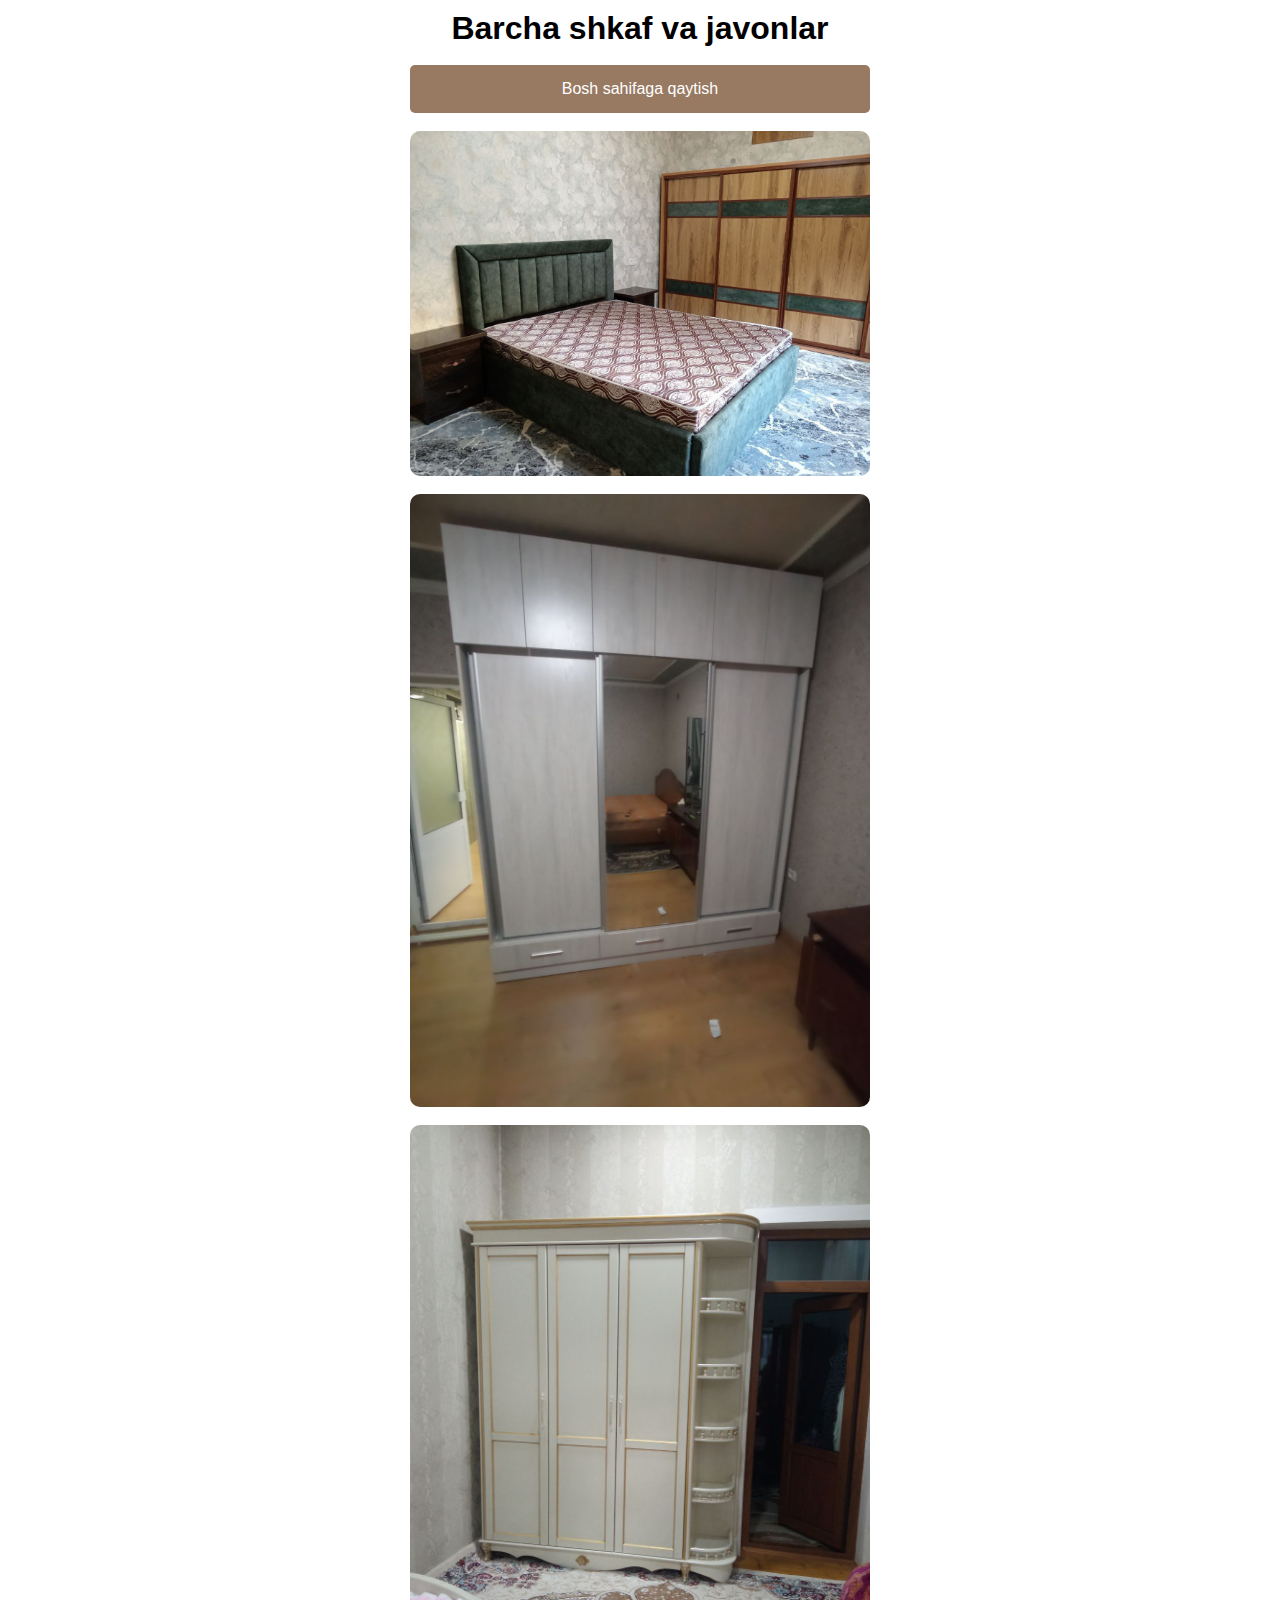
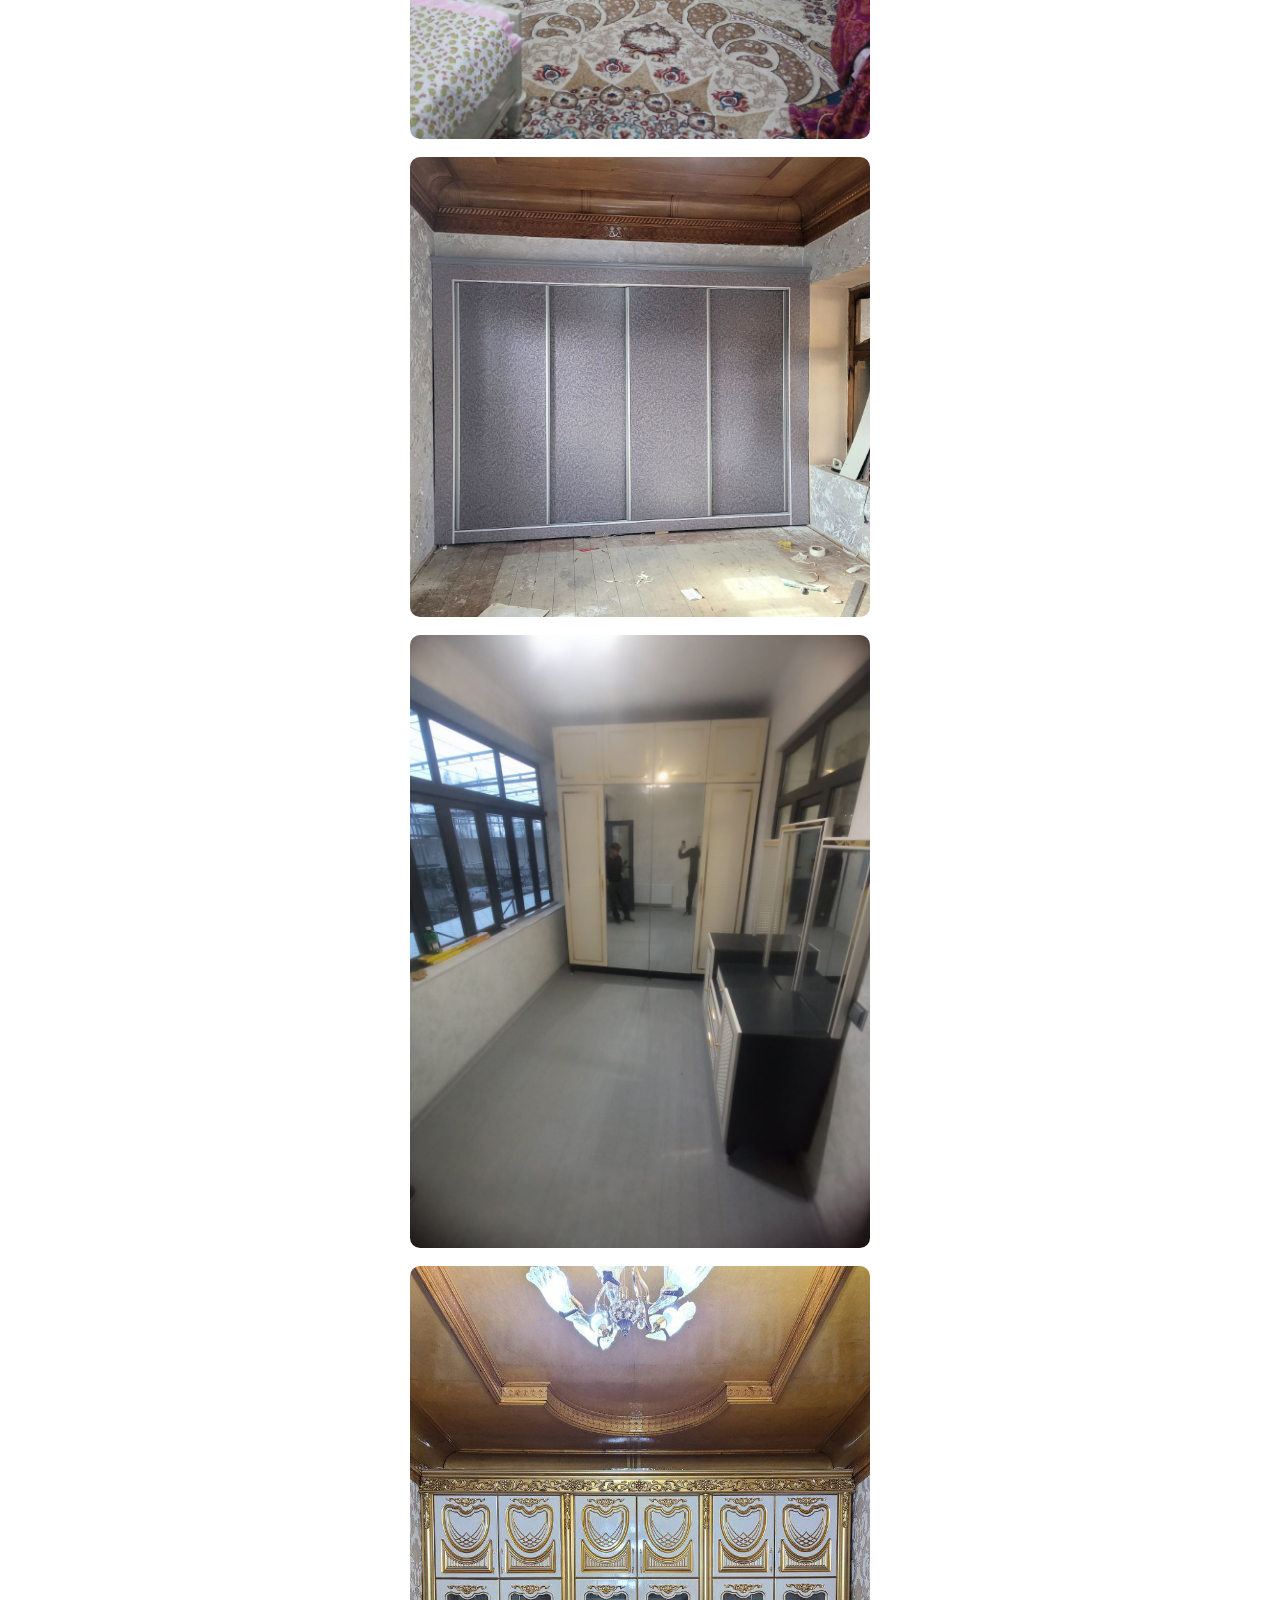
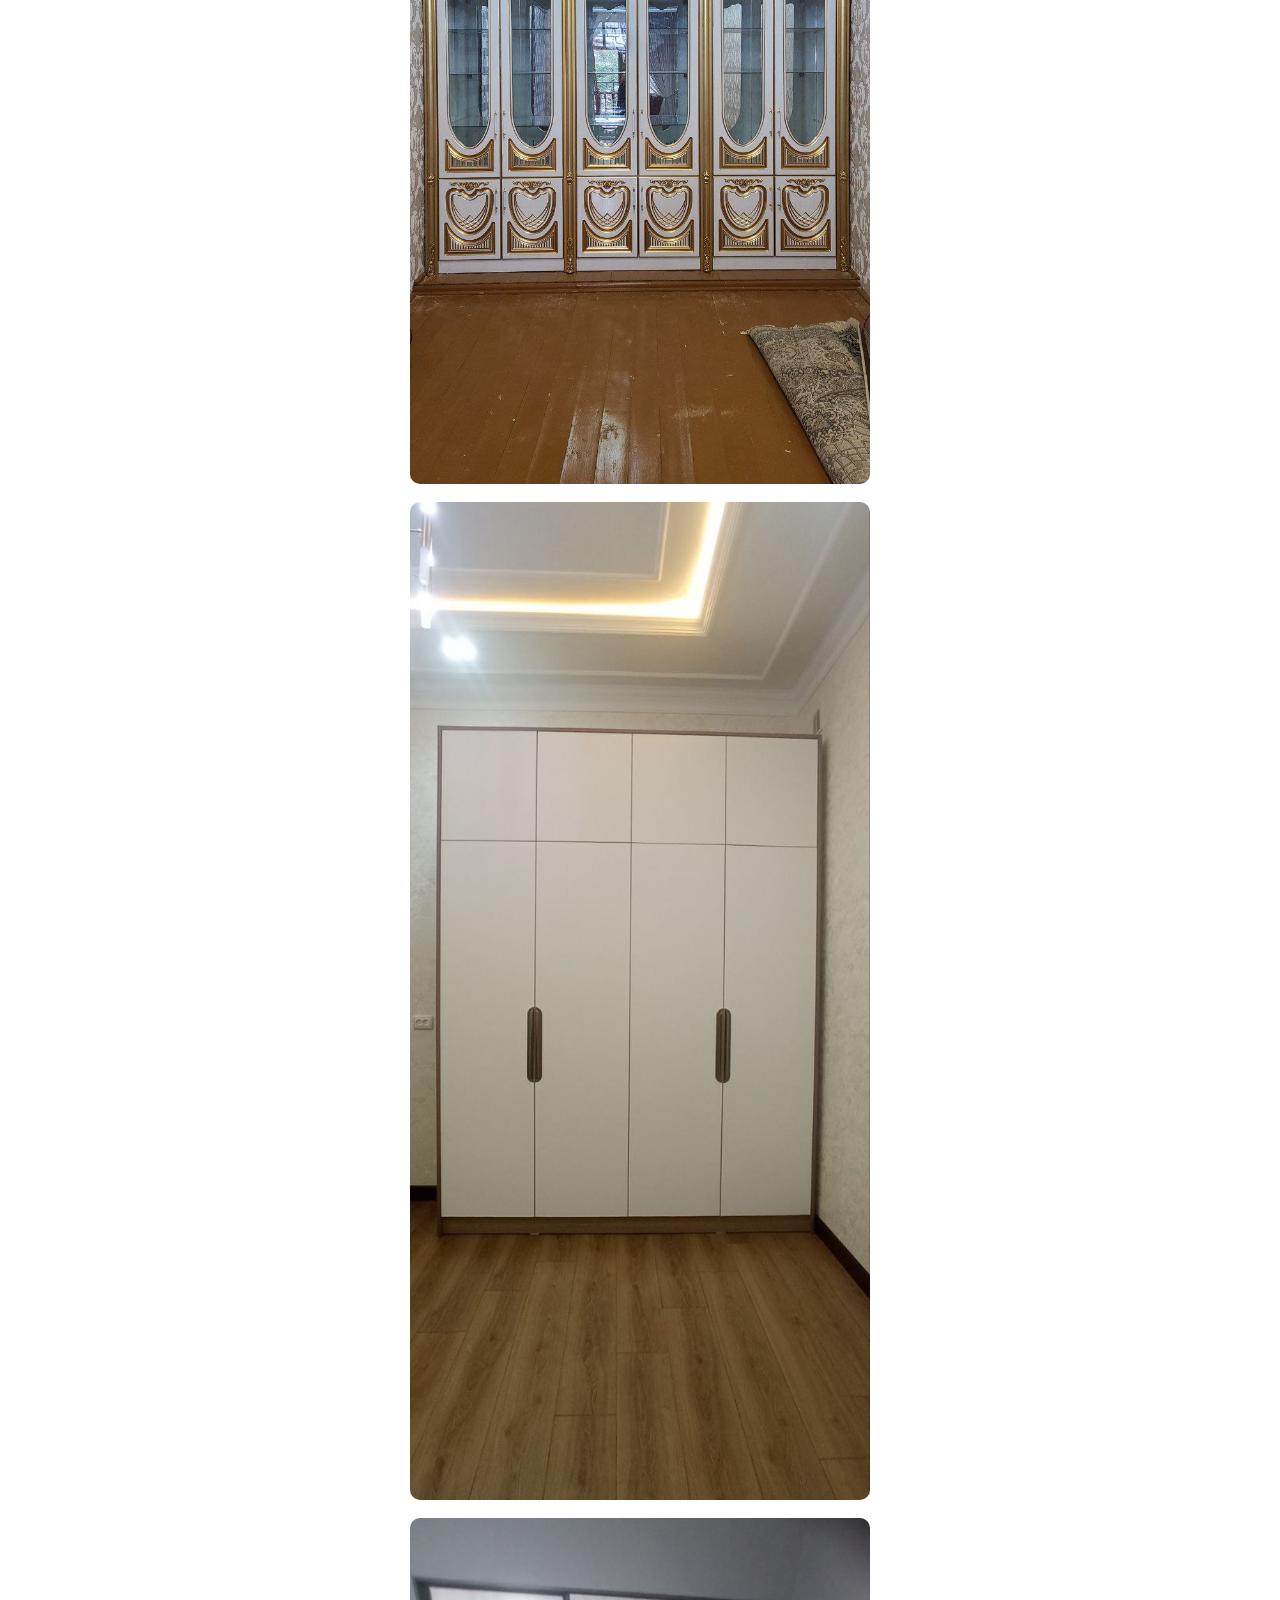
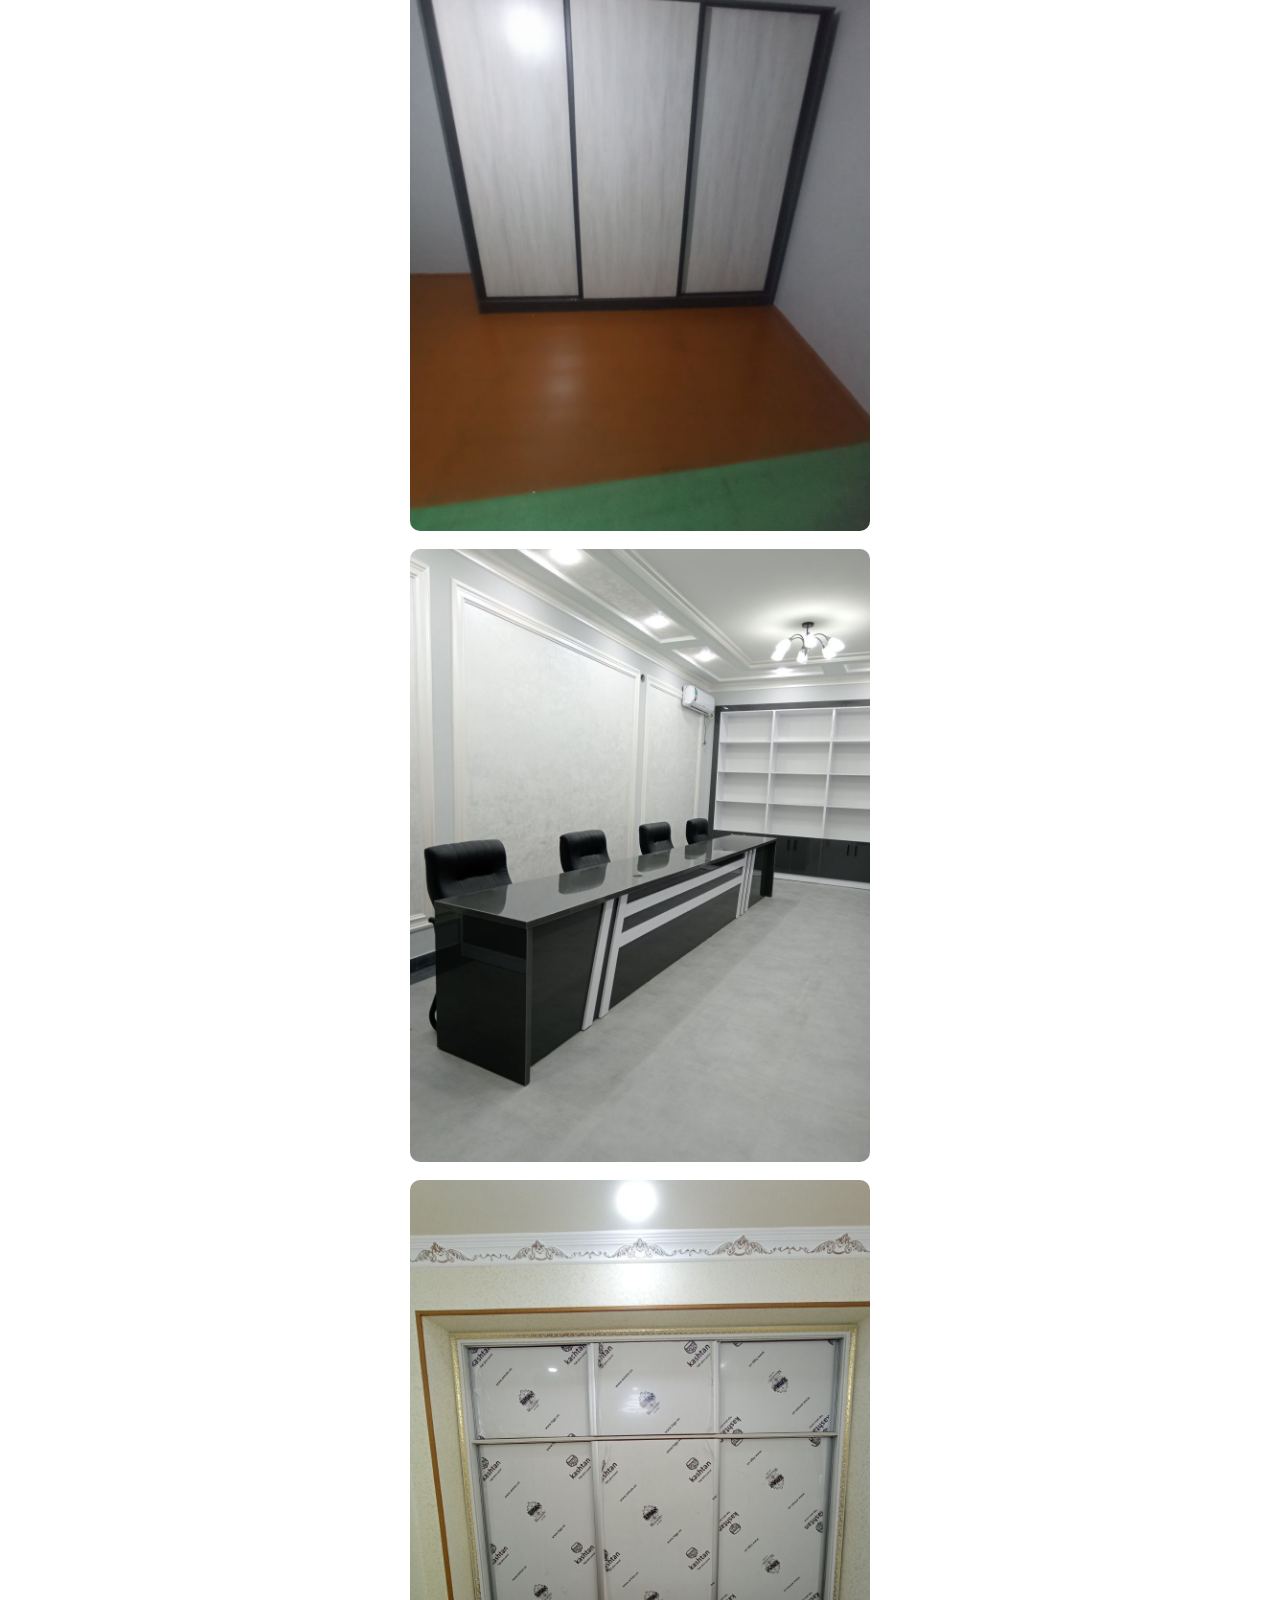
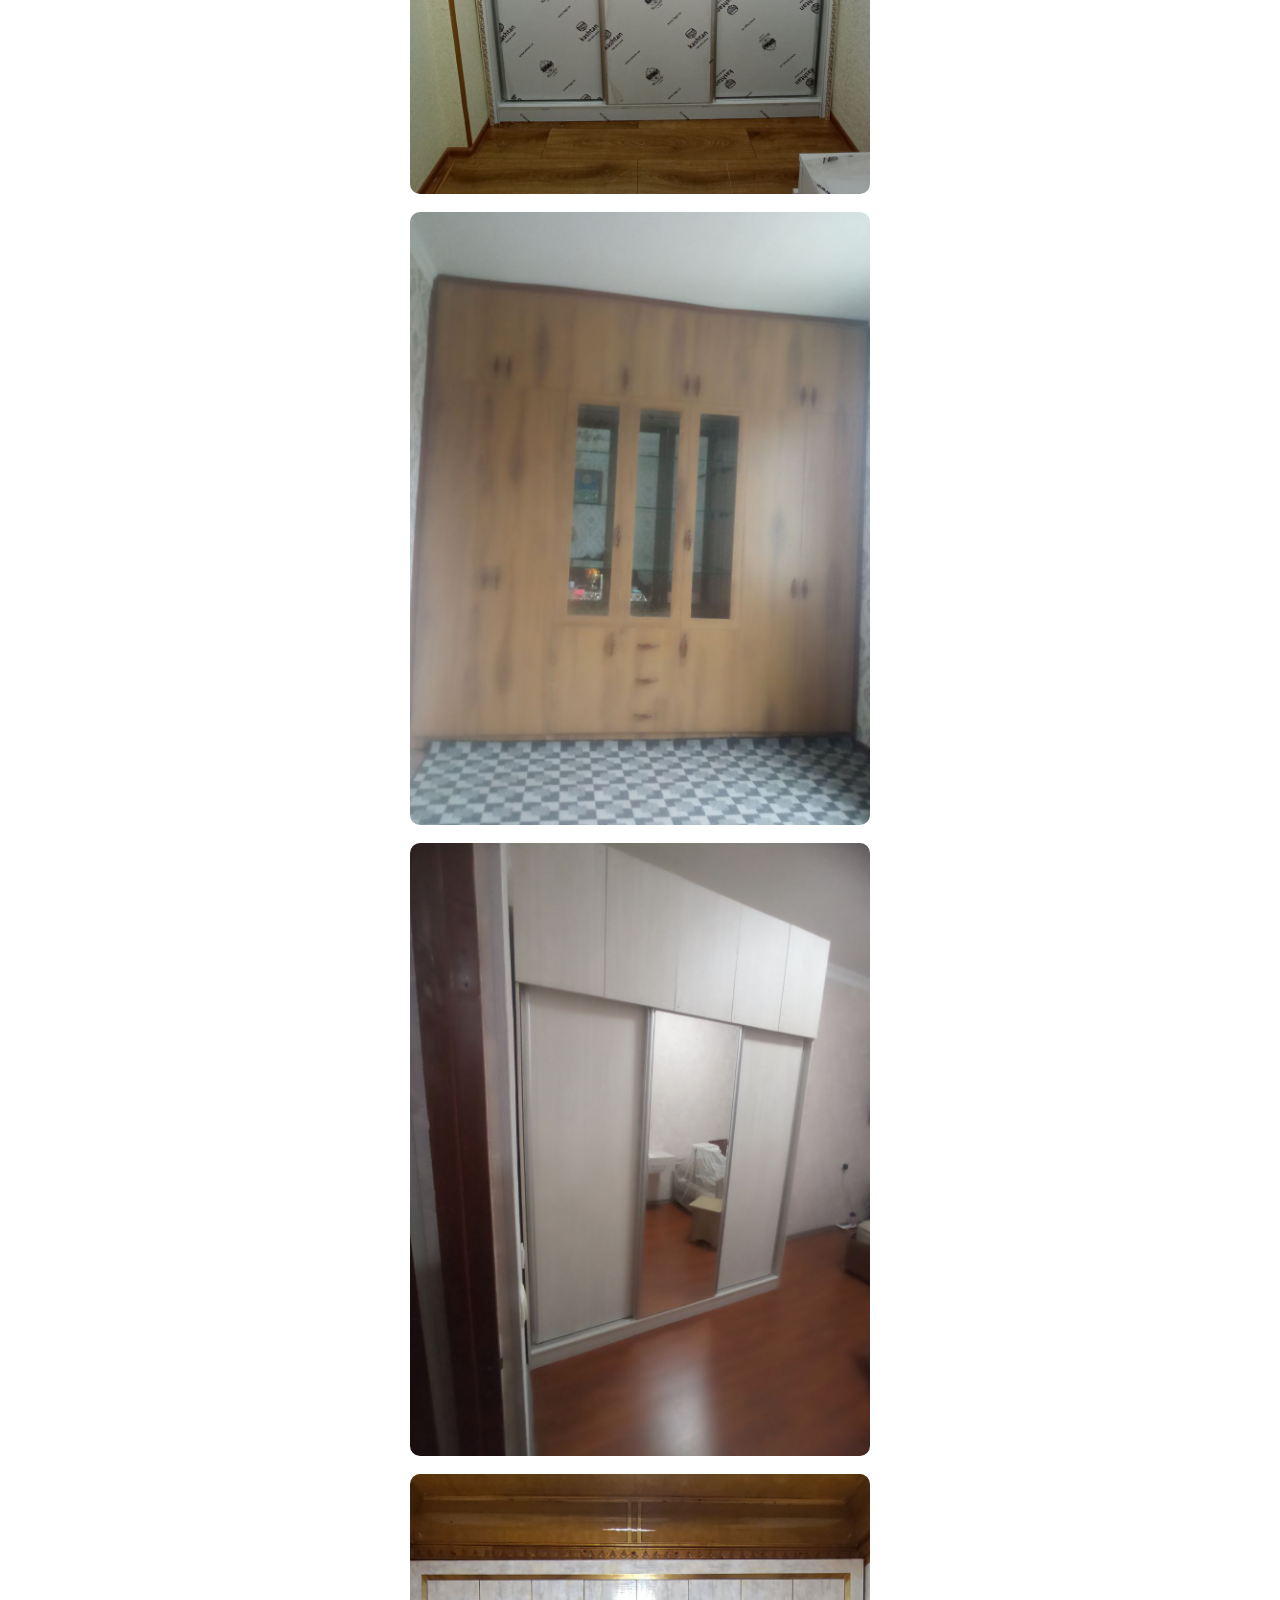
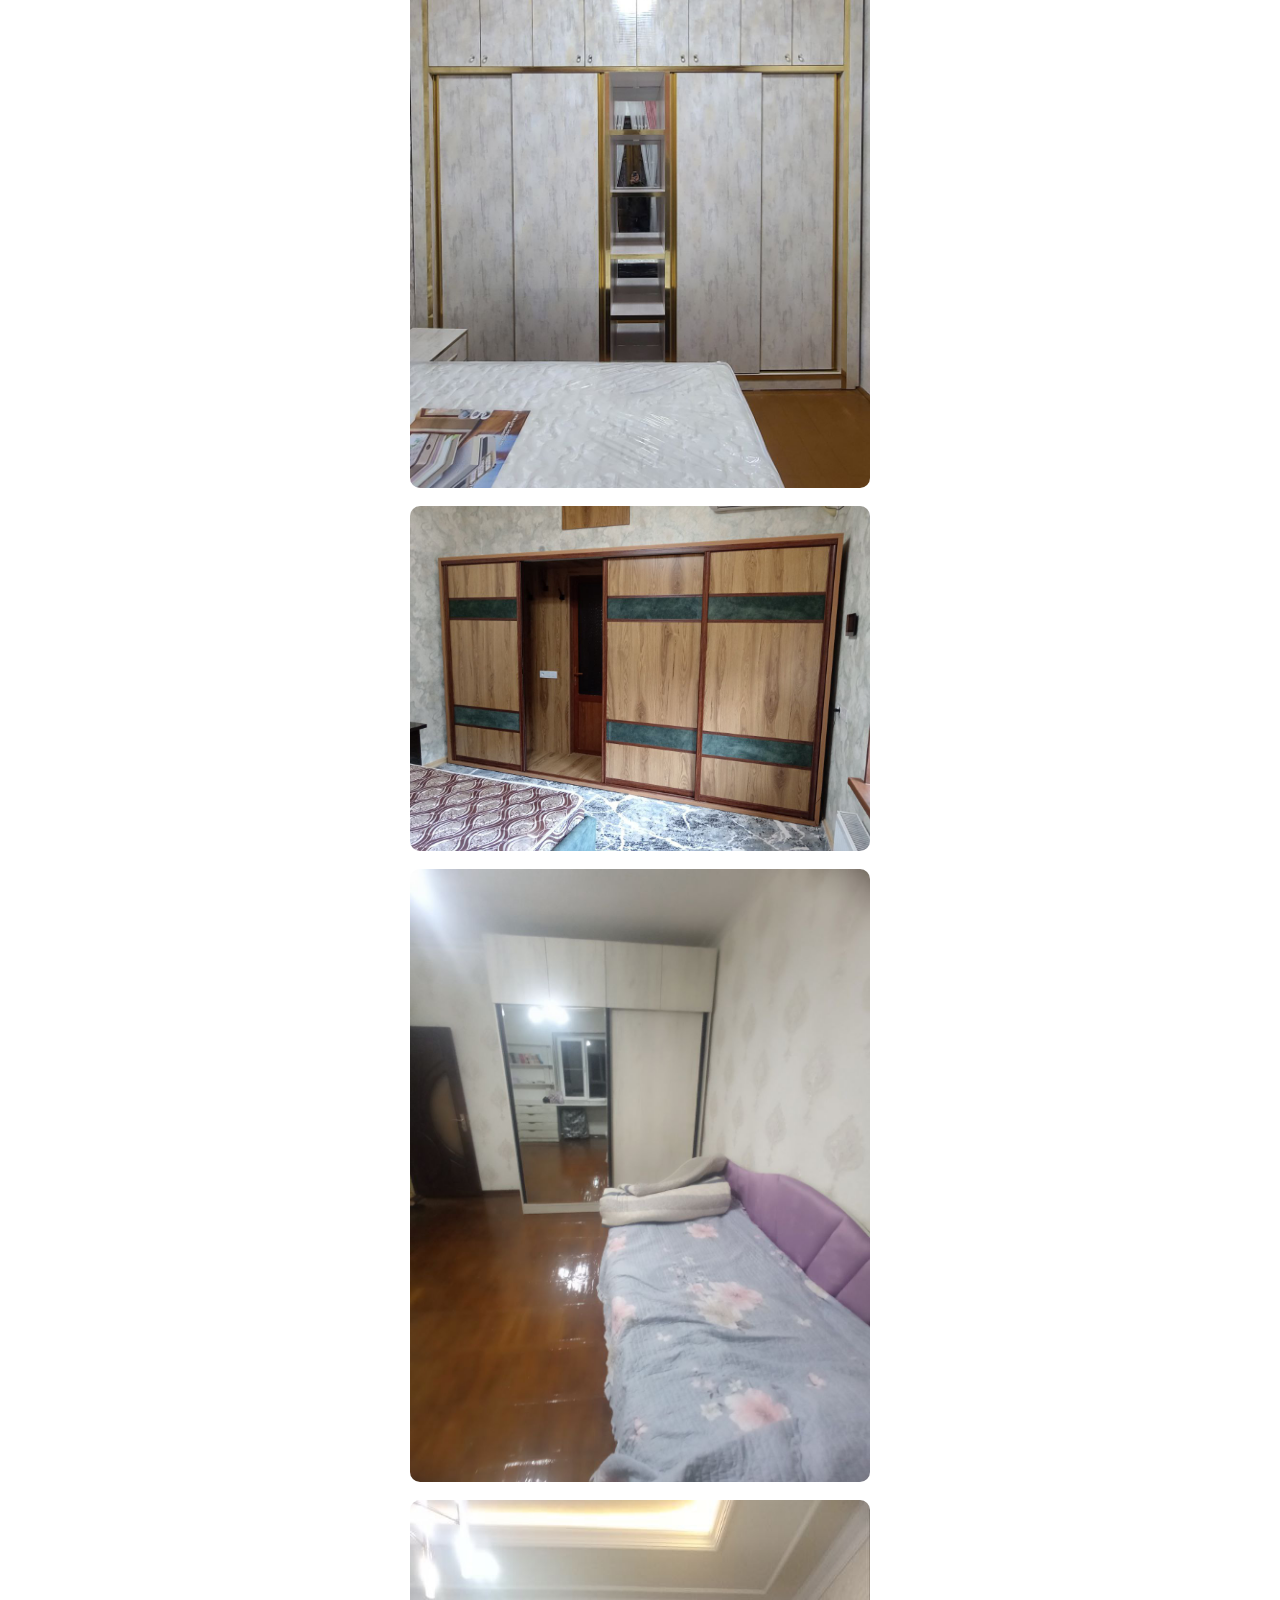
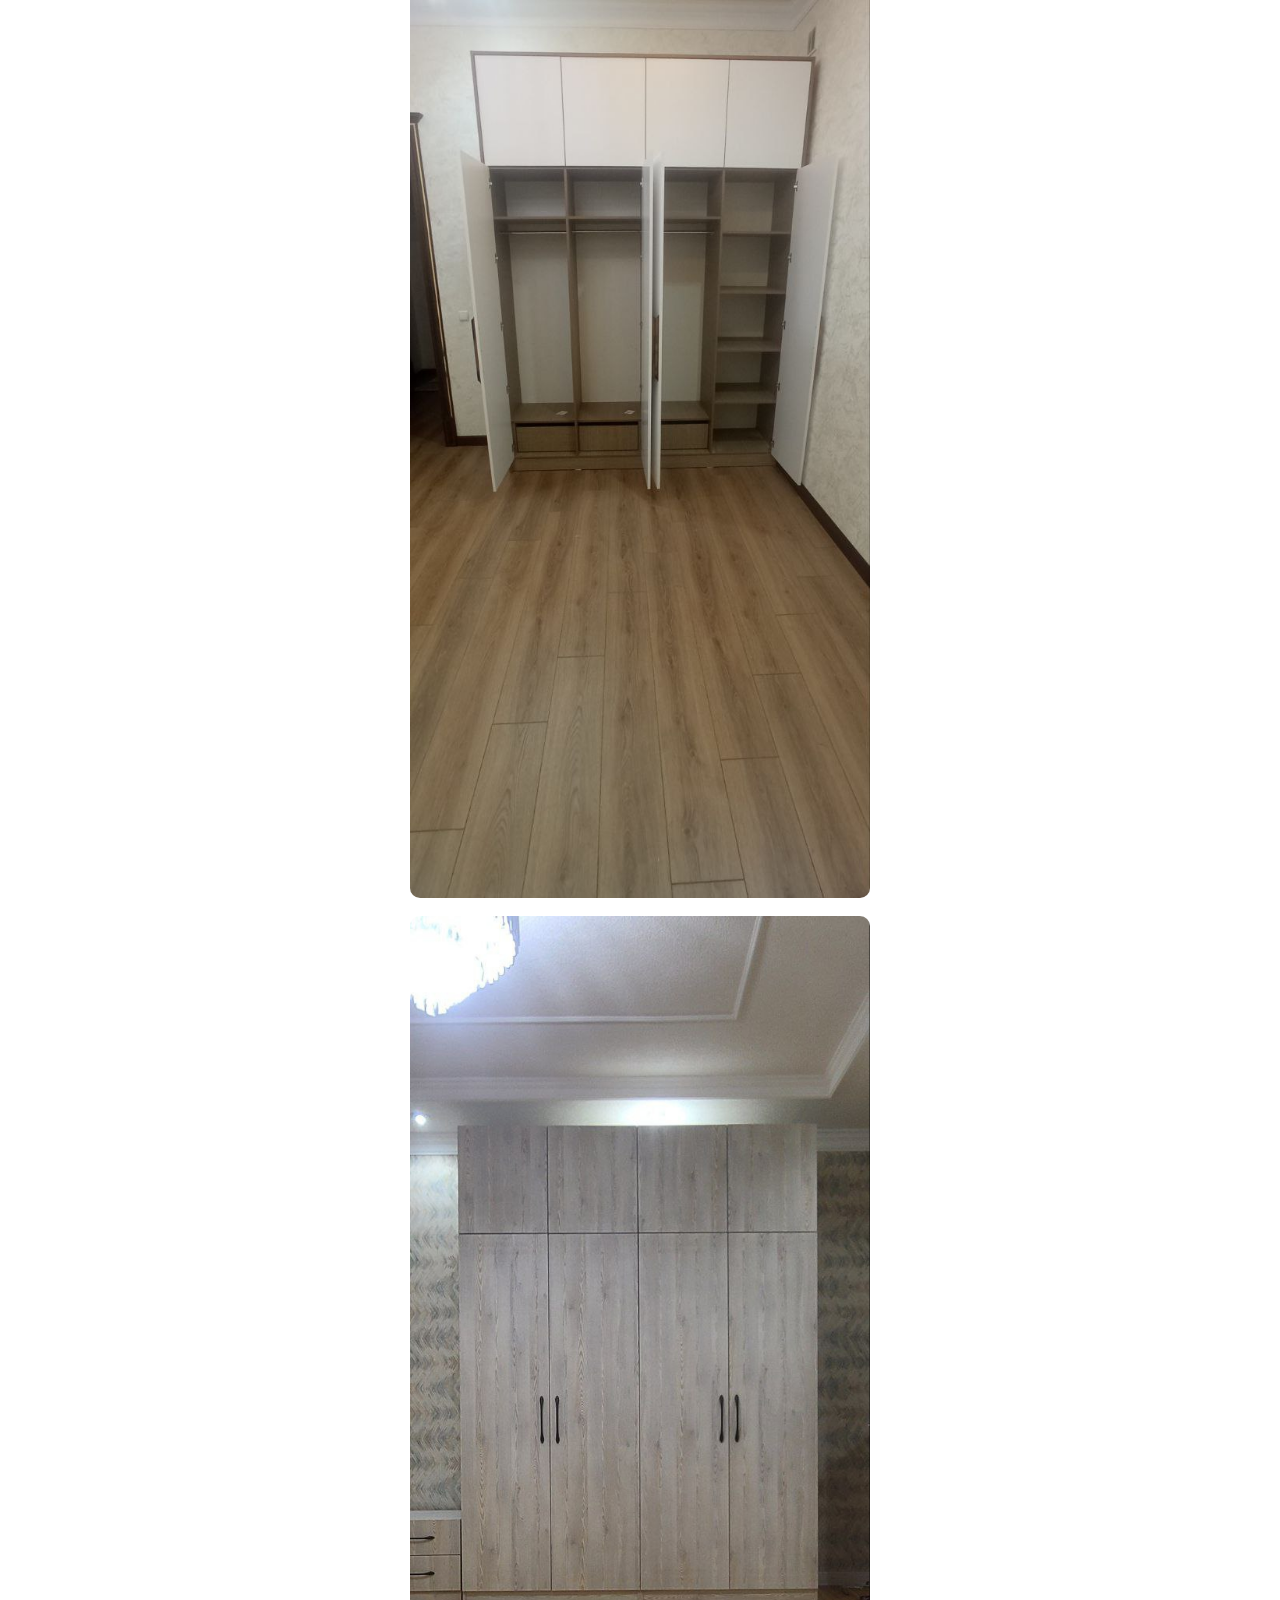
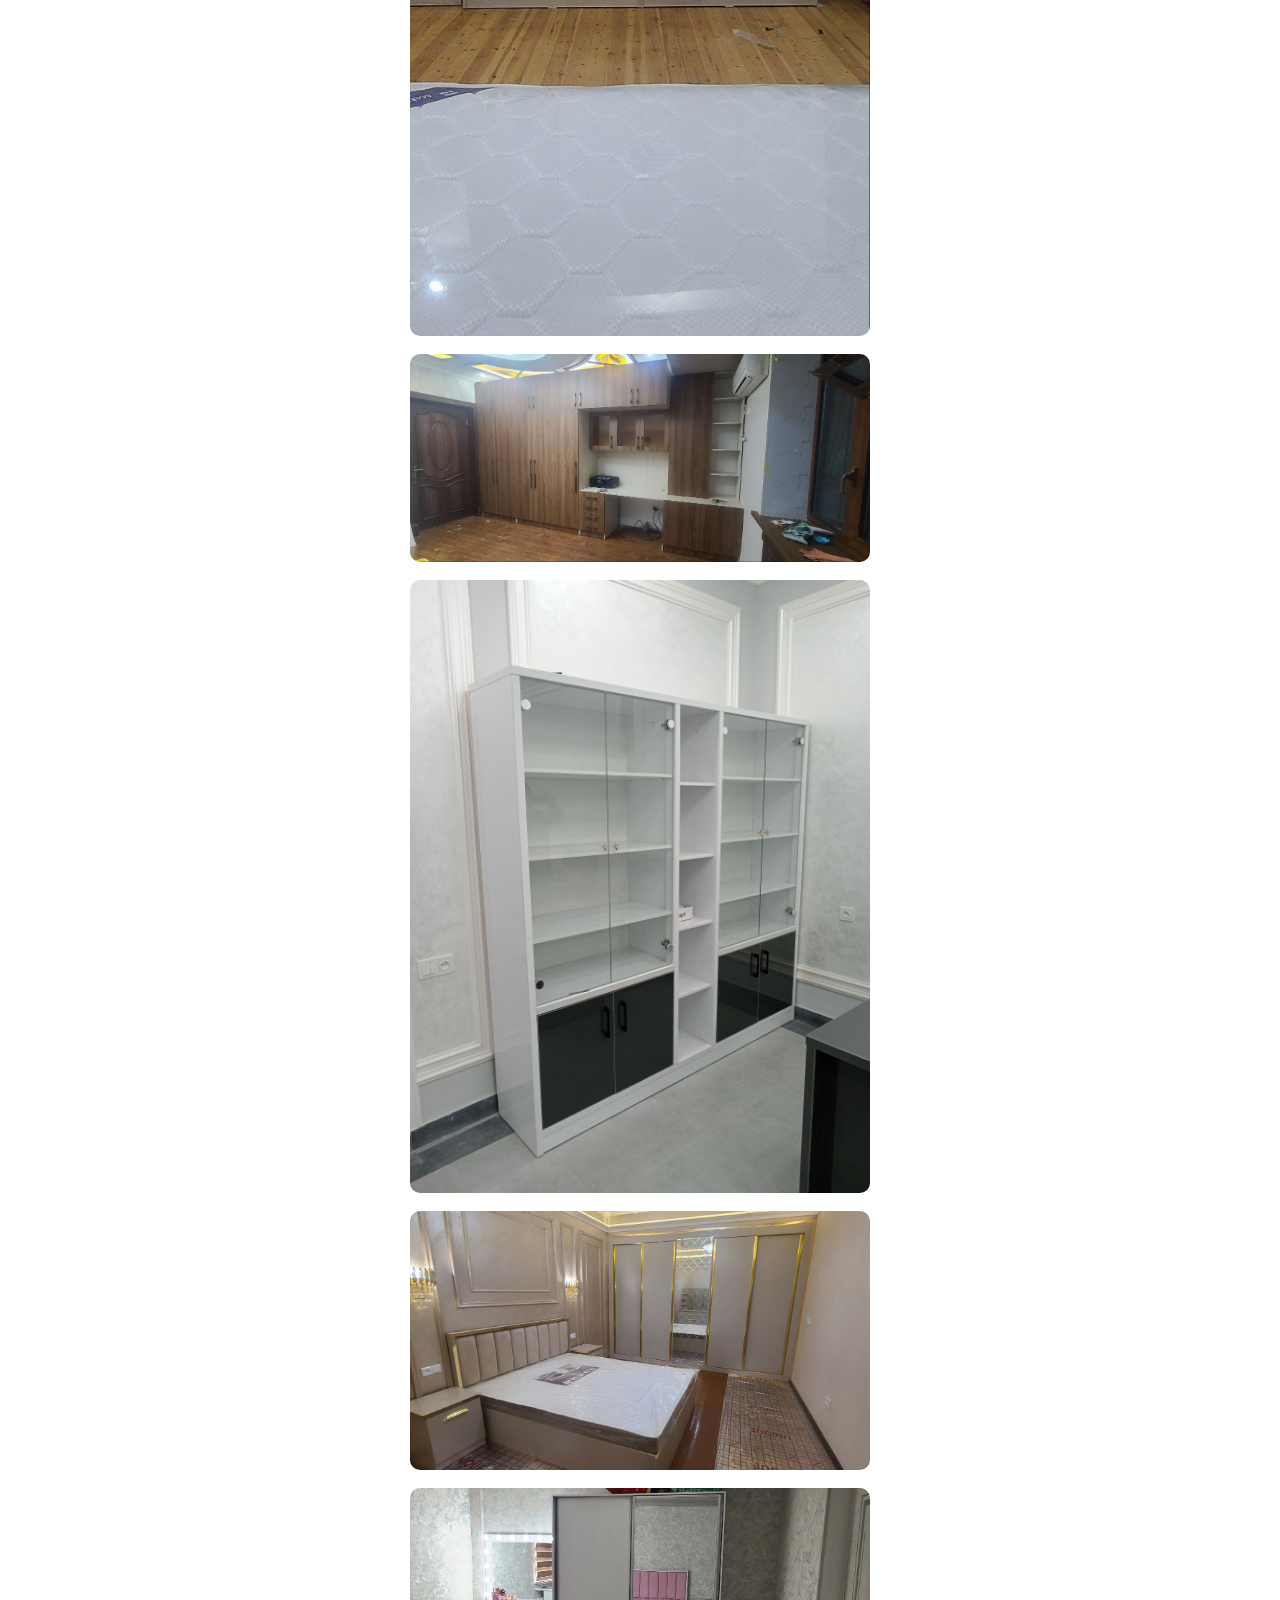
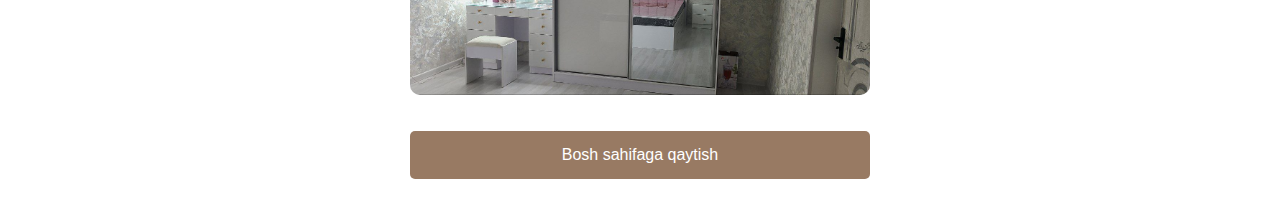
<file: html/shkaf.html>
<!DOCTYPE html>
<html lang="en">
<head>
    <meta charset="UTF-8">
    <meta name="viewport" content="width=device-width, initial-scale=1.0">
    <title>Shkaf va Javonlar</title>
</head>
<body>
    <div class="container">
        <h1 class="title">Barcha shkaf va javonlar</h1>
        <br>
        <a href="../index.html" class="orqaga" target="_blank">Bosh sahifaga qaytish</a>
        <br>
        <img src="../shkaf/photo_1_2025-02-13_16-19-16.jpg" alt="Rasm" onclick="openModal(this)">
        <br>
        <img src="../shkaf/photo_1_2025-02-13_16-22-05.jpg" alt="Rasm" onclick="openModal(this)">
        <br>
        <img src="../shkaf/photo_1_2025-02-13_16-23-44.jpg" alt="Rasm" onclick="openModal(this)">
        <br>
        <img src="../shkaf/photo_2_2025-02-13_16-19-16.jpg" alt="Rasm" onclick="openModal(this)">
        <br>
        <img src="../shkaf/photo_2_2025-02-13_16-22-05.jpg" alt="Rasm" onclick="openModal(this)">
        <br>
        <img src="../shkaf/photo_2_2025-02-13_16-23-44.jpg" alt="Rasm" onclick="openModal(this)">
        <br>
        <img src="../shkaf/photo_3_2025-02-13_16-19-16.jpg" alt="Rasm" onclick="openModal(this)">
        <br>
        <img src="../shkaf/photo_3_2025-02-13_16-22-05.jpg" alt="Rasm" onclick="openModal(this)">
        <br>
        <img src="../shkaf/photo_3_2025-02-13_16-23-44.jpg" alt="Rasm" onclick="openModal(this)">
        <br>
        <img src="../shkaf/photo_4_2025-02-13_16-19-16.jpg" alt="Rasm" onclick="openModal(this)">
        <br>
        <img src="../shkaf/photo_4_2025-02-13_16-22-05.jpg" alt="Rasm" onclick="openModal(this)">
        <br>
        <img src="../shkaf/photo_4_2025-02-13_16-23-44.jpg" alt="Rasm" onclick="openModal(this)">
        <br>
        <img src="../shkaf/photo_5_2025-02-13_16-23-44.jpg" alt="Rasm" onclick="openModal(this)">
        <br>
        <img src="../shkaf/photo_5_2025-02-13_16-19-16.jpg" alt="Rasm" onclick="openModal(this)">
        <br>
        <img src="../shkaf/photo_6_2025-02-13_16-23-44.jpg" alt="Rasm" onclick="openModal(this)">
        <br>
        <img src="../shkaf/photo_6_2025-02-13_16-19-16.jpg" alt="Rasm" onclick="openModal(this)">
        <br>
        <img src="../shkaf/photo_7_2025-02-13_16-23-44.jpg" alt="Rasm" onclick="openModal(this)">
        <br>
        <img src="../shkaf/photo_7_2025-02-13_16-19-16.jpg" alt="Rasm" onclick="openModal(this)">
        <br>
        <img src="../shkaf/photo_8_2025-02-13_16-23-44.jpg" alt="Rasm" onclick="openModal(this)">
        <br>
        <img src="../shkaf/photo_8_2025-02-13_16-19-16.jpg" alt="Rasm" onclick="openModal(this)">
        <br>
        <img src="../shkaf/photo_9_2025-02-13_16-23-44.jpg" alt="Rasm" onclick="openModal(this)">
        <br>
        <br>
        <a href="../index.html" class="orqaga" target="_blank">Bosh sahifaga qaytish</a>
        <br>
    </div>

    <div id="modal" onclick="closeModal(event)">
        <span id="close">&times;</span>
        <img id="modal-img">
    </div>

    <style>
        *{
            margin: 0;
            padding: 0;
            box-sizing: border-box;
            font-family: Arial, Helvetica, sans-serif;
        }

        .container {
            margin: 0 auto;
            padding: 0 20px;
            max-width: 500px;
        }

        .title{
            text-align: center;
            margin-top: 10px;
        }

        .orqaga{
            padding: 15px 30px;
            background-color: #987a63;
            display: flex;
            text-decoration: none;
            color: #fff;
            border-radius: 5px;
            text-align: center;
            align-items: center;
            justify-content: center;

        }

        img {
            max-width: 100%;
            border-radius: 10px;
            cursor: pointer;
            transition: 0.3s;
            display: flex;
            justify-content: center;
            align-items: center;
        }

        #modal {
            display: none;
            position: fixed;
            top: 0;
            left: 0;
            width: 100%;
            height: 100%;
            background: rgba(0, 0, 0, 0.9);
            justify-content: center;
            align-items: center;
        }

        #modal img {
            max-width: 90%;
            max-height: 90%;
            transition: transform 0.3s;
        }

        #close {
            position: absolute;
            top: 10px;
            right: 20px;
            font-size: 30px;
            color: white;
            cursor: pointer;
        }
    </style>

<script>
    function openModal(img) {
        let modal = document.getElementById("modal");
        let modalImg = document.getElementById("modal-img");

        modal.style.display = "flex";
        modalImg.src = img.src;

        modalImg.onwheel = function (event) {
            event.preventDefault();
            let scale = event.deltaY > 0 ? 0.9 : 1.1;
            modalImg.style.transform = `scale(${scale})`;
        };
    }

    function closeModal(event) {
        if (event.target.id === "modal" || event.target.id === "close") {
            document.getElementById("modal").style.display = "none";
        }
    }
</script>
</body>
</html>
</file>
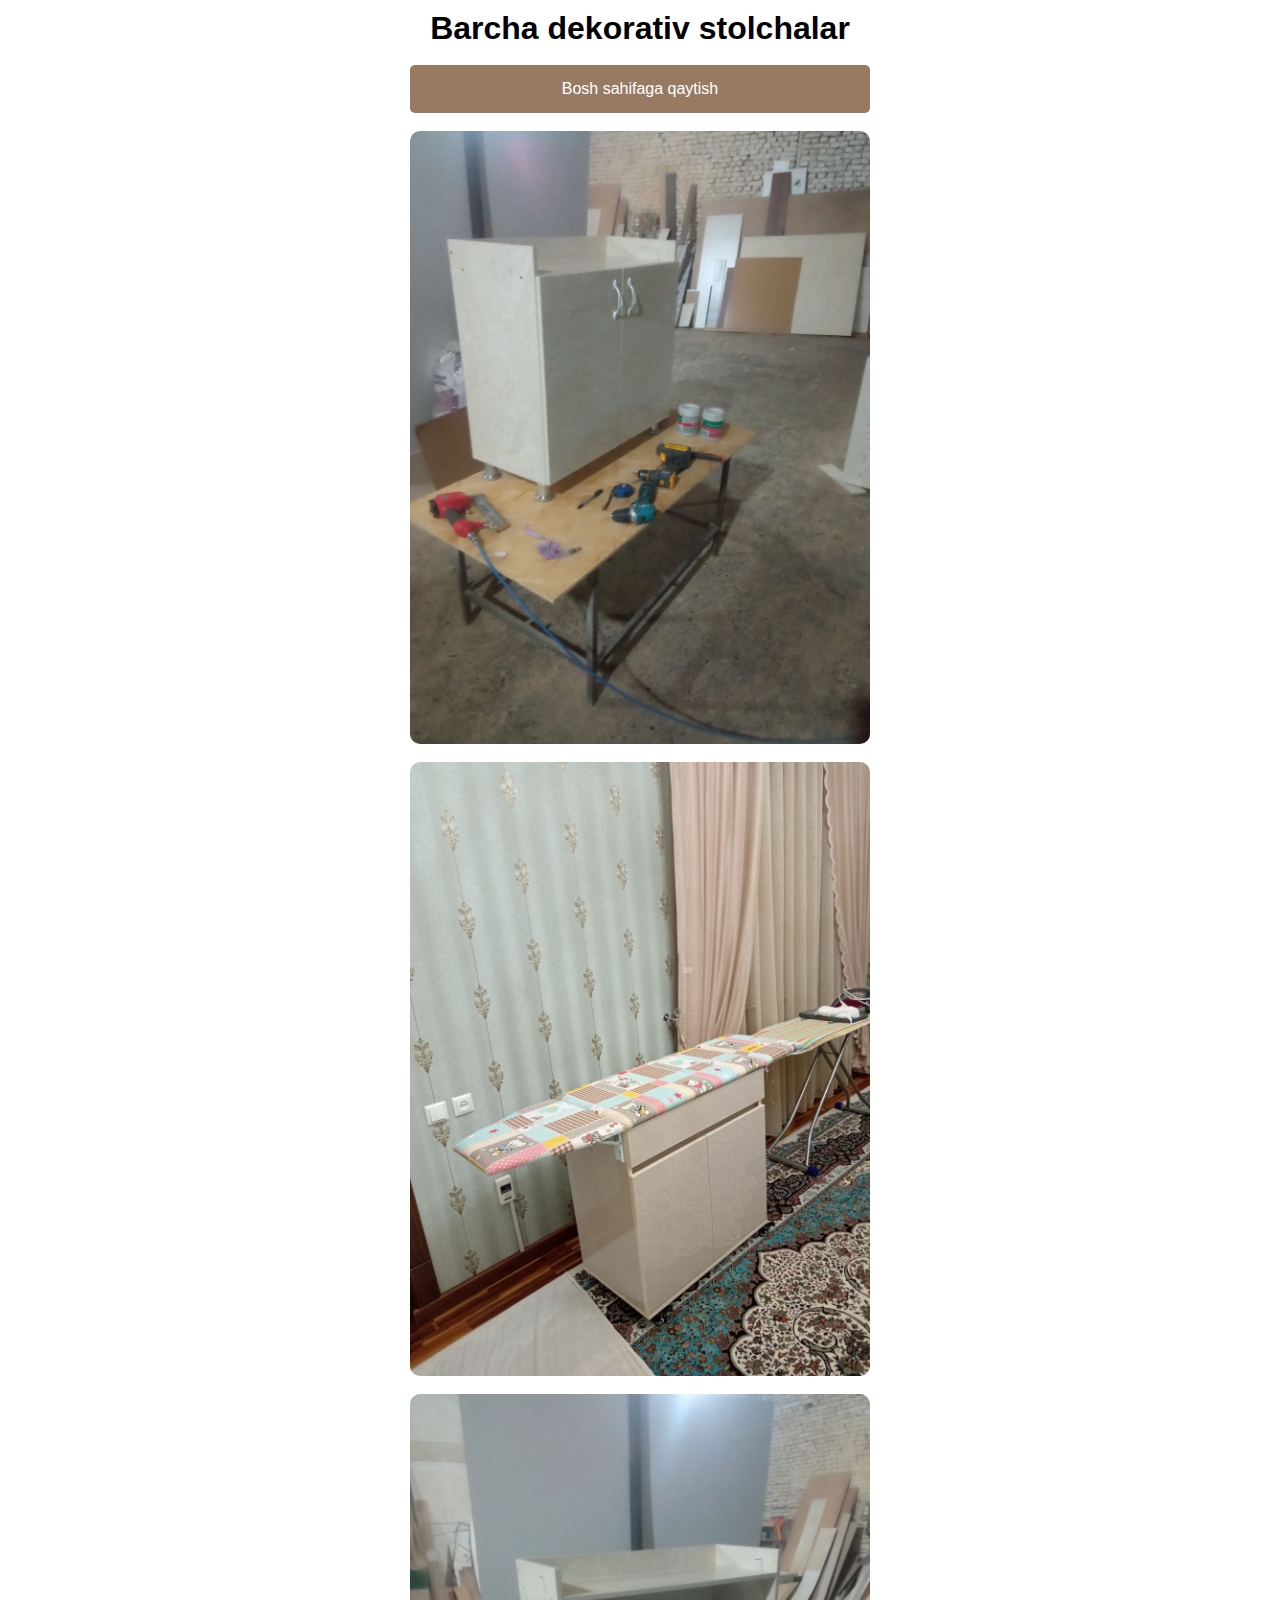
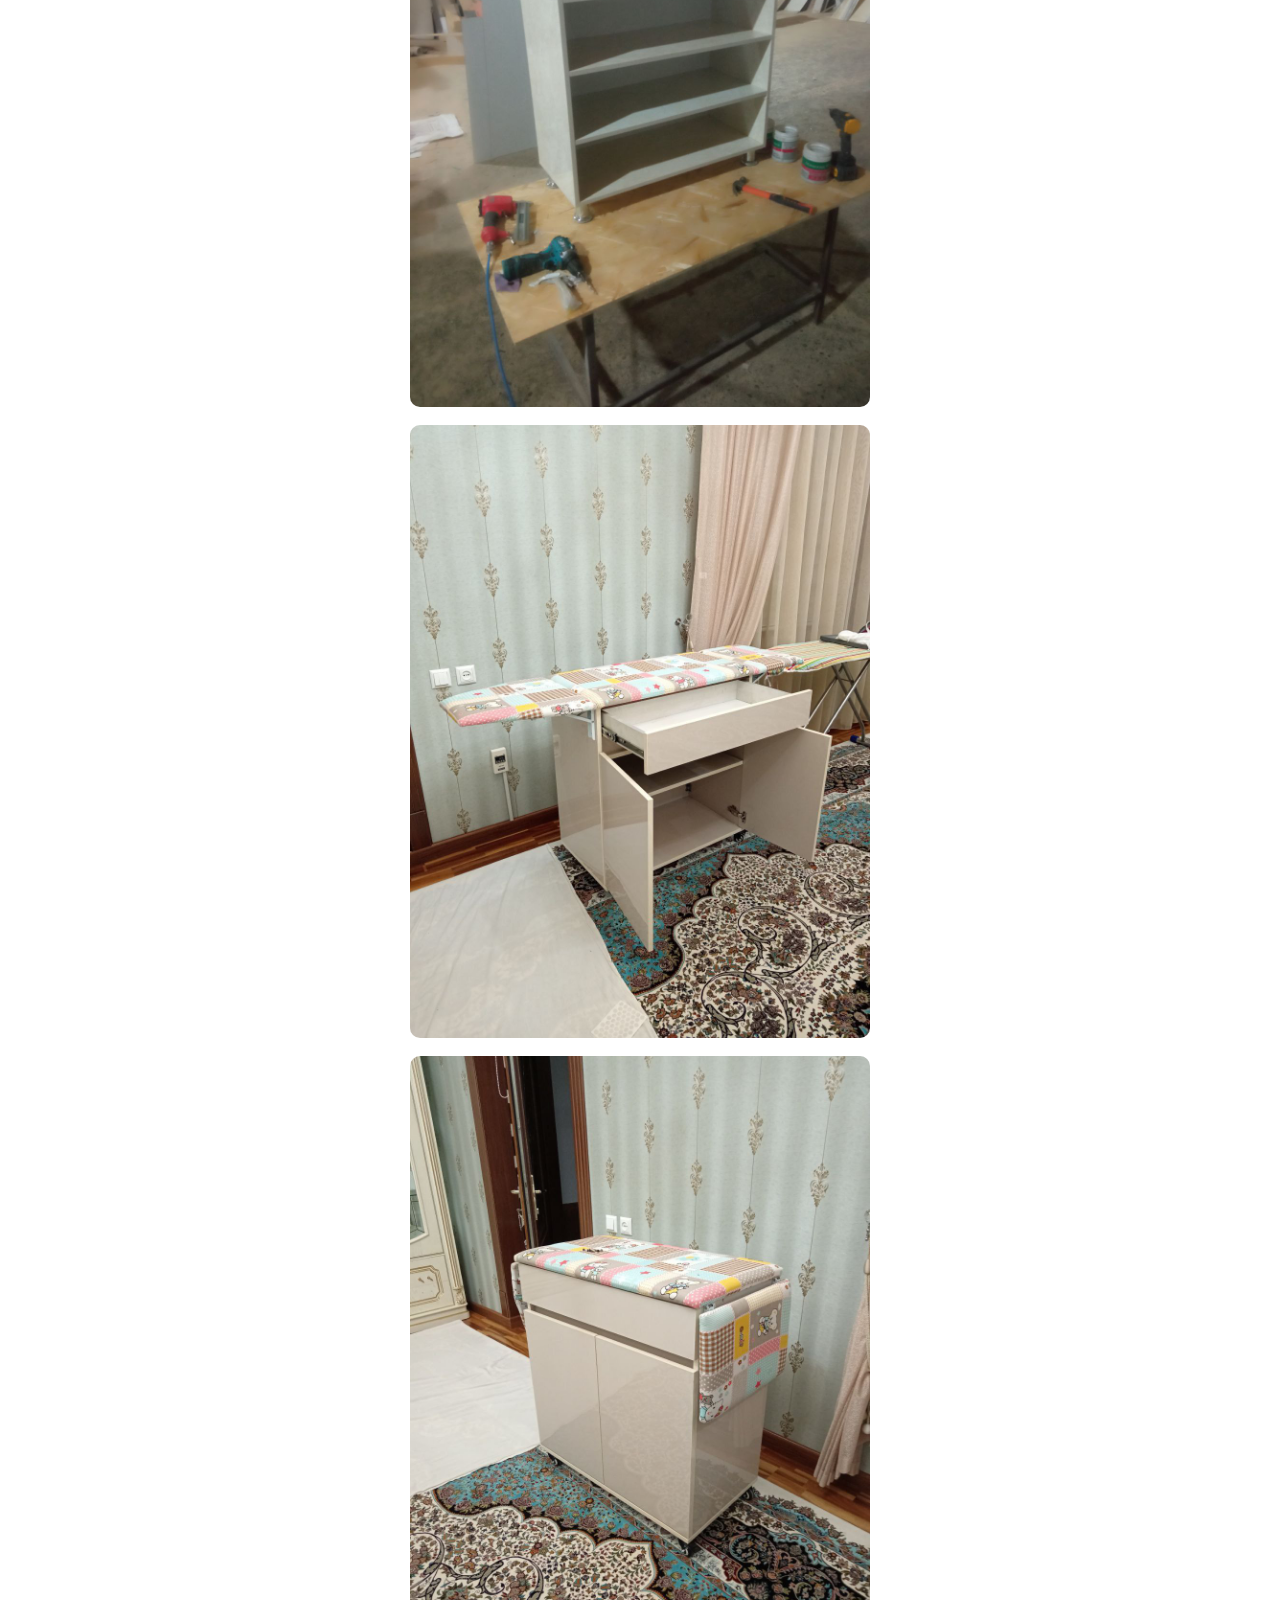
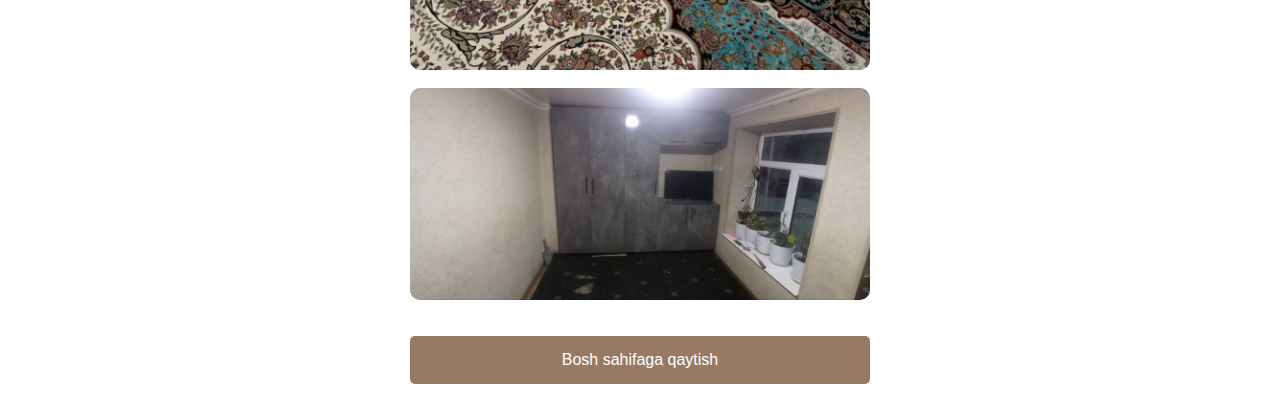
<file: html/stollar.html>
<!DOCTYPE html>
<html lang="en">
<head>
    <meta charset="UTF-8">
    <meta name="viewport" content="width=device-width, initial-scale=1.0">
    <title>Dekorativ stolchalar</title>
</head>
<body>
    <div class="container">
        <h1 class="title">Barcha dekorativ stolchalar</h1>
        <br>
        <a href="../index.html" class="orqaga" target="_blank">Bosh sahifaga qaytish</a>
        <br>
        <img src="../dekorativ stolchalar/photo_1_2025-02-13_16-27-53.jpg" alt="Rasm" onclick="openModal(this)">
        <br>
        <img src="../dekorativ stolchalar/photo_2_2025-02-13_16-27-53.jpg" alt="Rasm" onclick="openModal(this)">
        <br>
        <img src="../dekorativ stolchalar/photo_3_2025-02-13_16-27-53.jpg" alt="Rasm" onclick="openModal(this)">
        <br>
        <img src="../dekorativ stolchalar/photo_4_2025-02-13_16-27-53.jpg" alt="Rasm" onclick="openModal(this)">
        <br>
        <img src="../dekorativ stolchalar/photo_5_2025-02-13_16-27-53.jpg" alt="Rasm" onclick="openModal(this)">
        <br>
        <img src="../dekorativ stolchalar/photo_6_2025-02-13_16-27-53.jpg" alt="Rasm" onclick="openModal(this)">
        <br>
        <br>
        <a href="../index.html" class="orqaga" target="_blank">Bosh sahifaga qaytish</a>
        <br>
    </div>

    <div id="modal" onclick="closeModal(event)">
        <span id="close">&times;</span>
        <img id="modal-img">
    </div>

    <style>
        *{
            margin: 0;
            padding: 0;
            box-sizing: border-box;
            font-family: Arial, Helvetica, sans-serif;
        }

        .container {
            margin: 0 auto;
            padding: 0 20px;
            max-width: 500px;
        }

        .title{
            text-align: center;
            margin-top: 10px;
        }

        .orqaga{
            padding: 15px 30px;
            background-color: #987a63;
            display: flex;
            text-decoration: none;
            color: #fff;
            border-radius: 5px;
            text-align: center;
            align-items: center;
            justify-content: center;

        }

        img {
            max-width: 100%;
            border-radius: 10px;
            cursor: pointer;
            transition: 0.3s;
            display: flex;
            justify-content: center;
            align-items: center;
        }

        #modal {
            display: none;
            position: fixed;
            top: 0;
            left: 0;
            width: 100%;
            height: 100%;
            background: rgba(0, 0, 0, 0.9);
            justify-content: center;
            align-items: center;
        }

        #modal img {
            max-width: 90%;
            max-height: 90%;
            transition: transform 0.3s;
        }

        #close {
            position: absolute;
            top: 10px;
            right: 20px;
            font-size: 30px;
            color: white;
            cursor: pointer;
        }
    </style>

<script>
    function openModal(img) {
        let modal = document.getElementById("modal");
        let modalImg = document.getElementById("modal-img");

        modal.style.display = "flex";
        modalImg.src = img.src;

        modalImg.onwheel = function (event) {
            event.preventDefault();
            let scale = event.deltaY > 0 ? 0.9 : 1.1;
            modalImg.style.transform = `scale(${scale})`;
        };
    }

    function closeModal(event) {
        if (event.target.id === "modal" || event.target.id === "close") {
            document.getElementById("modal").style.display = "none";
        }
    }
</script>
</body>
</html>
</file>
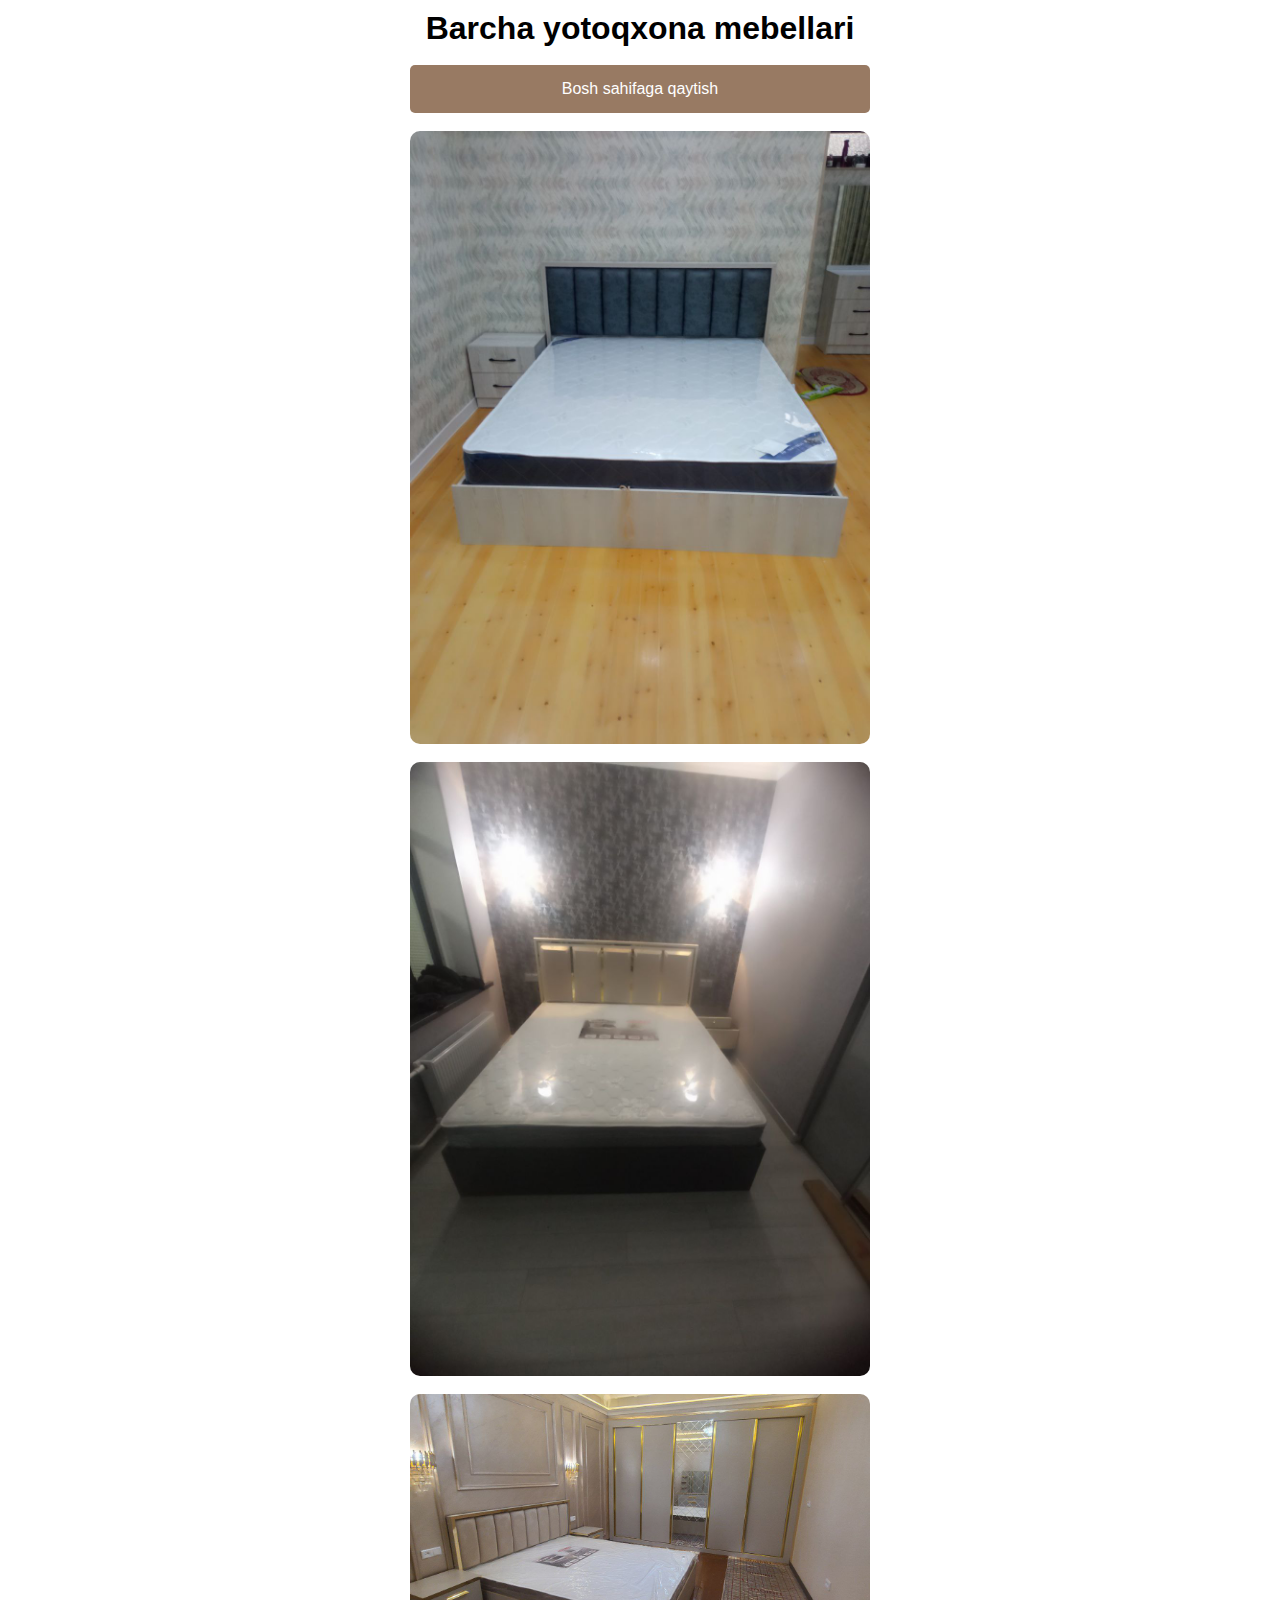
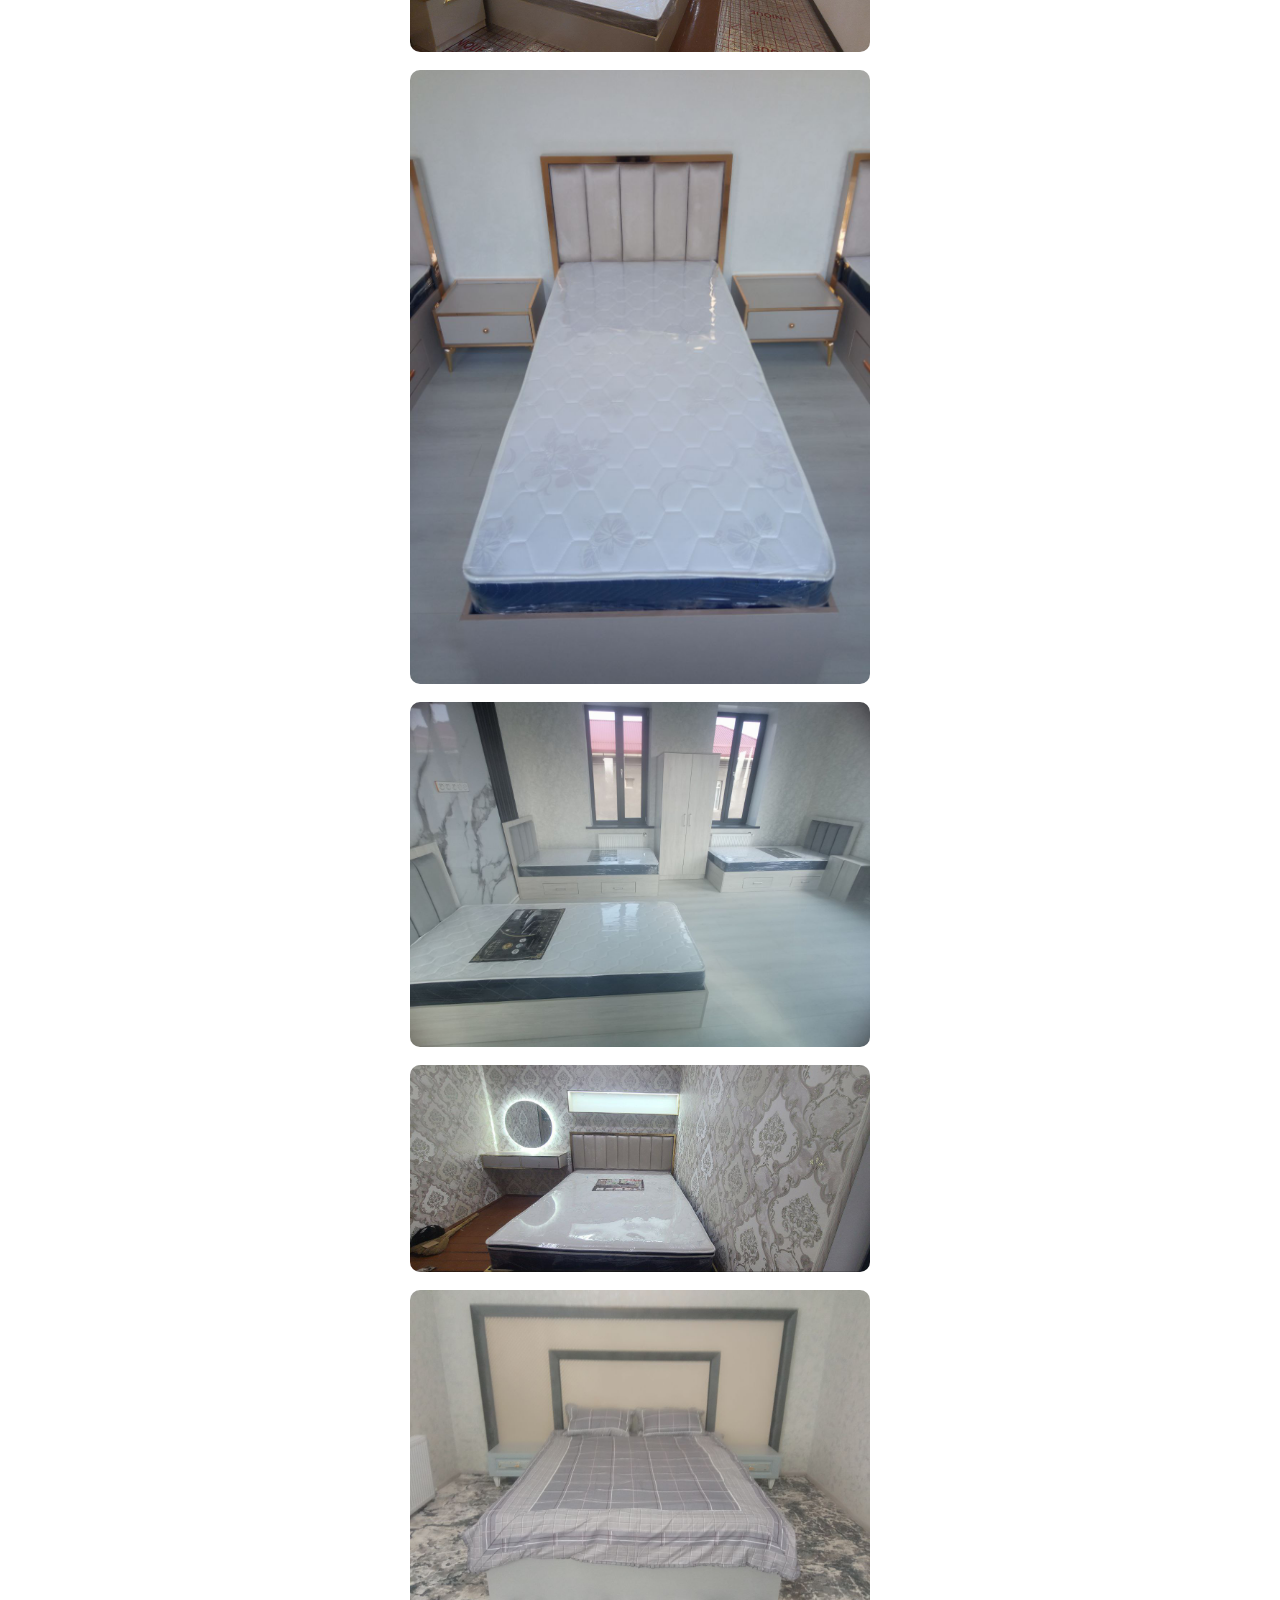
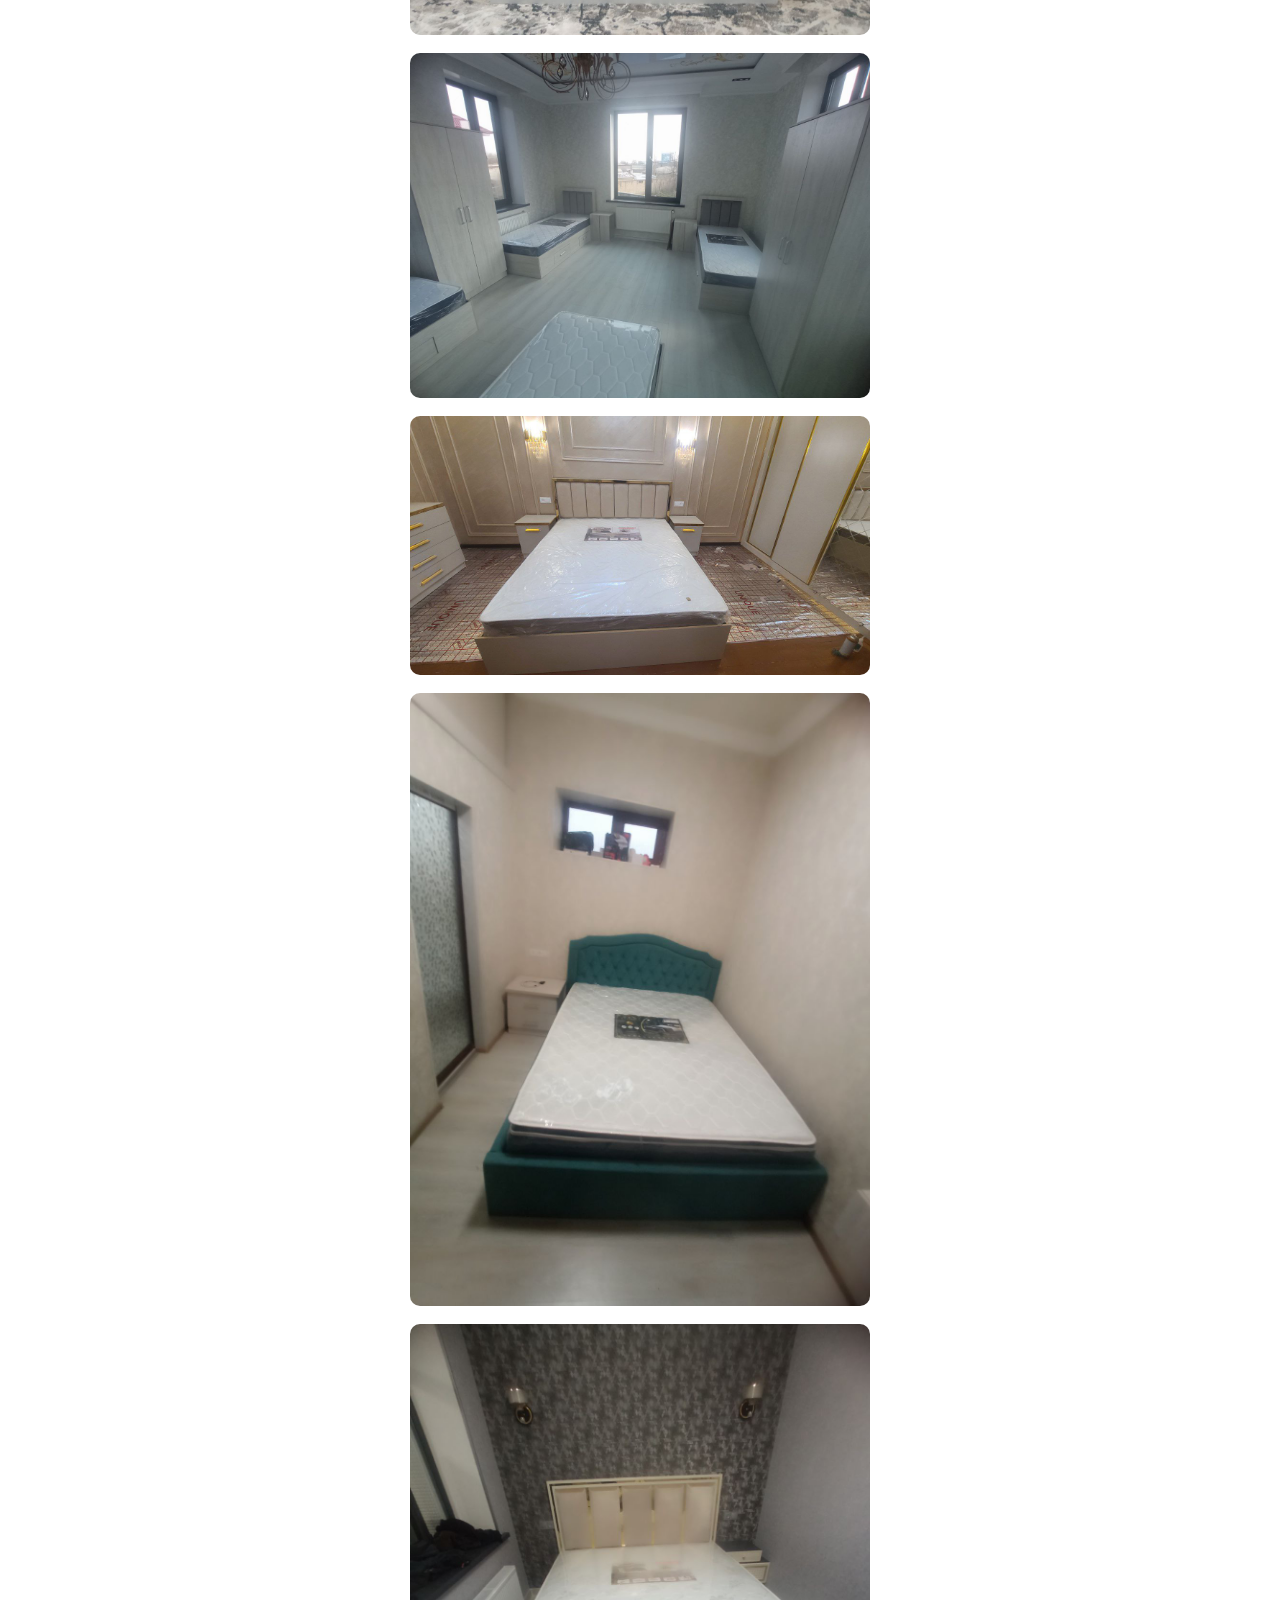
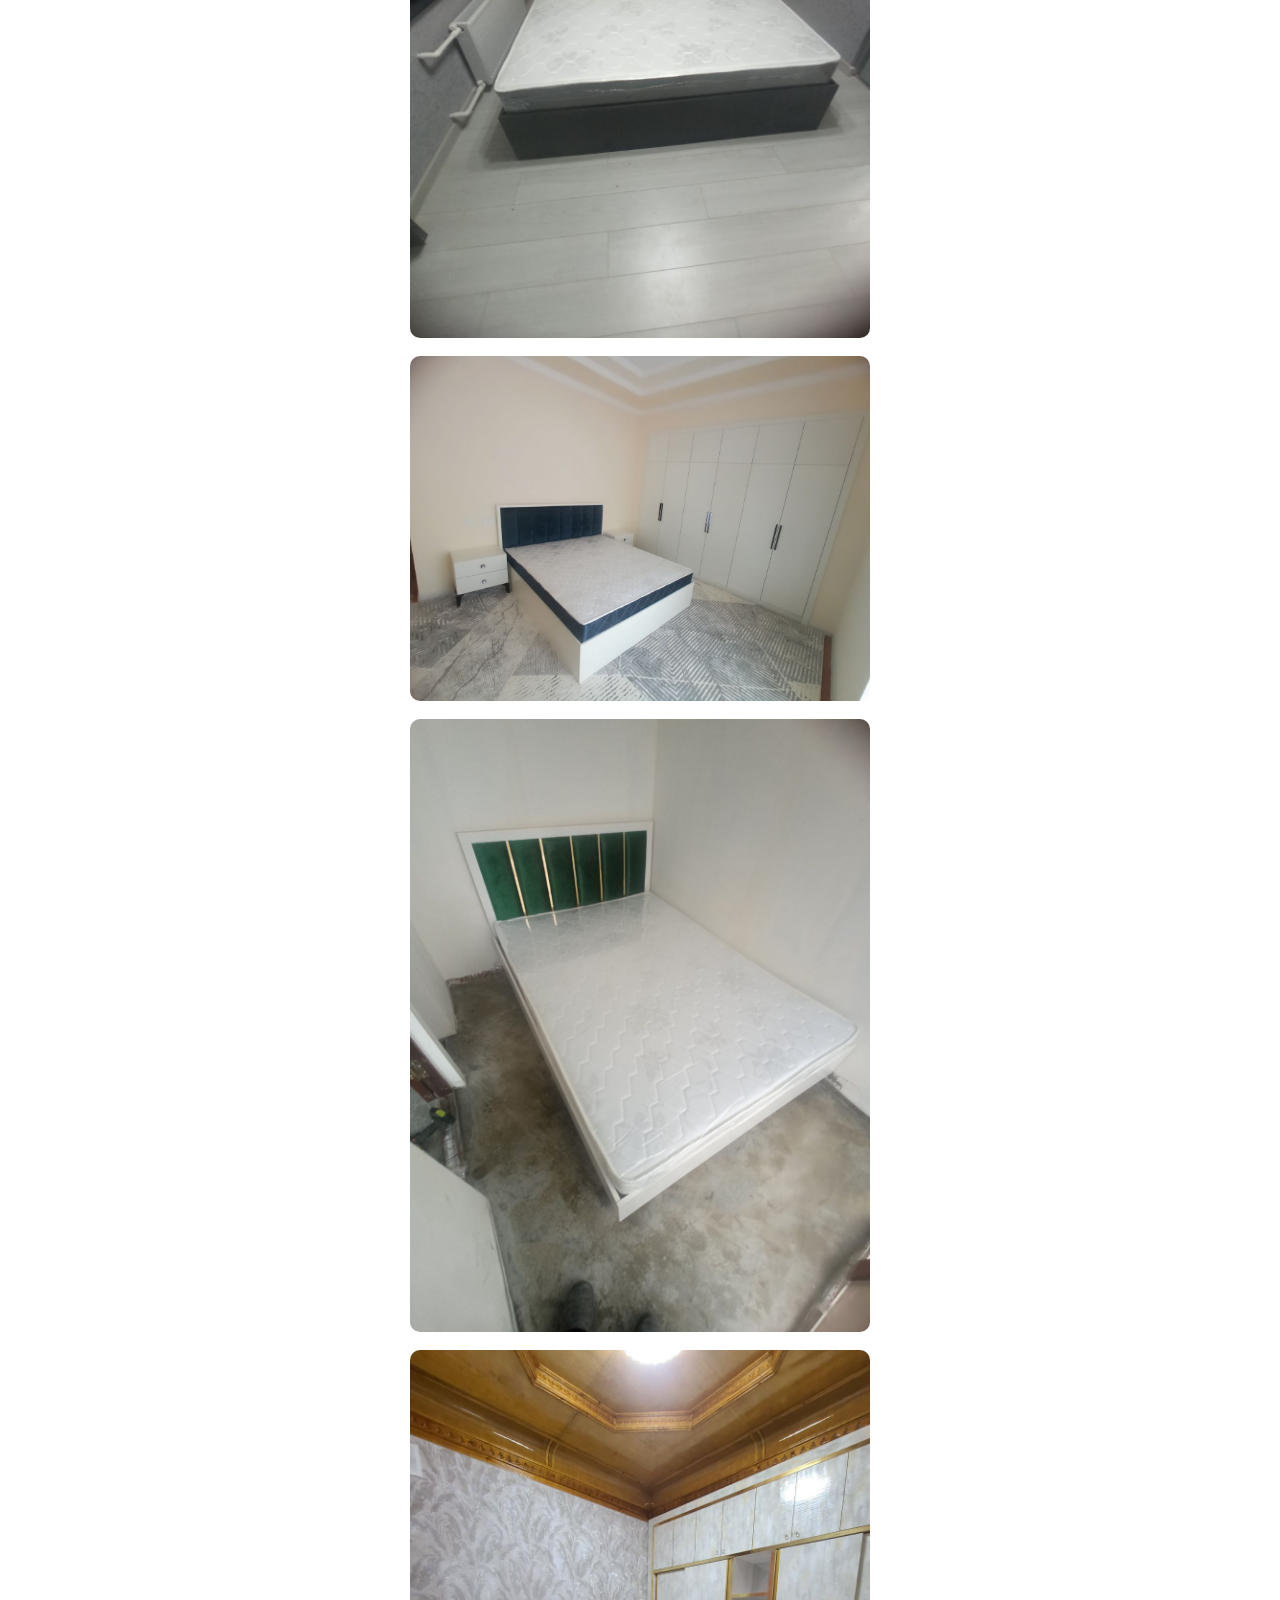
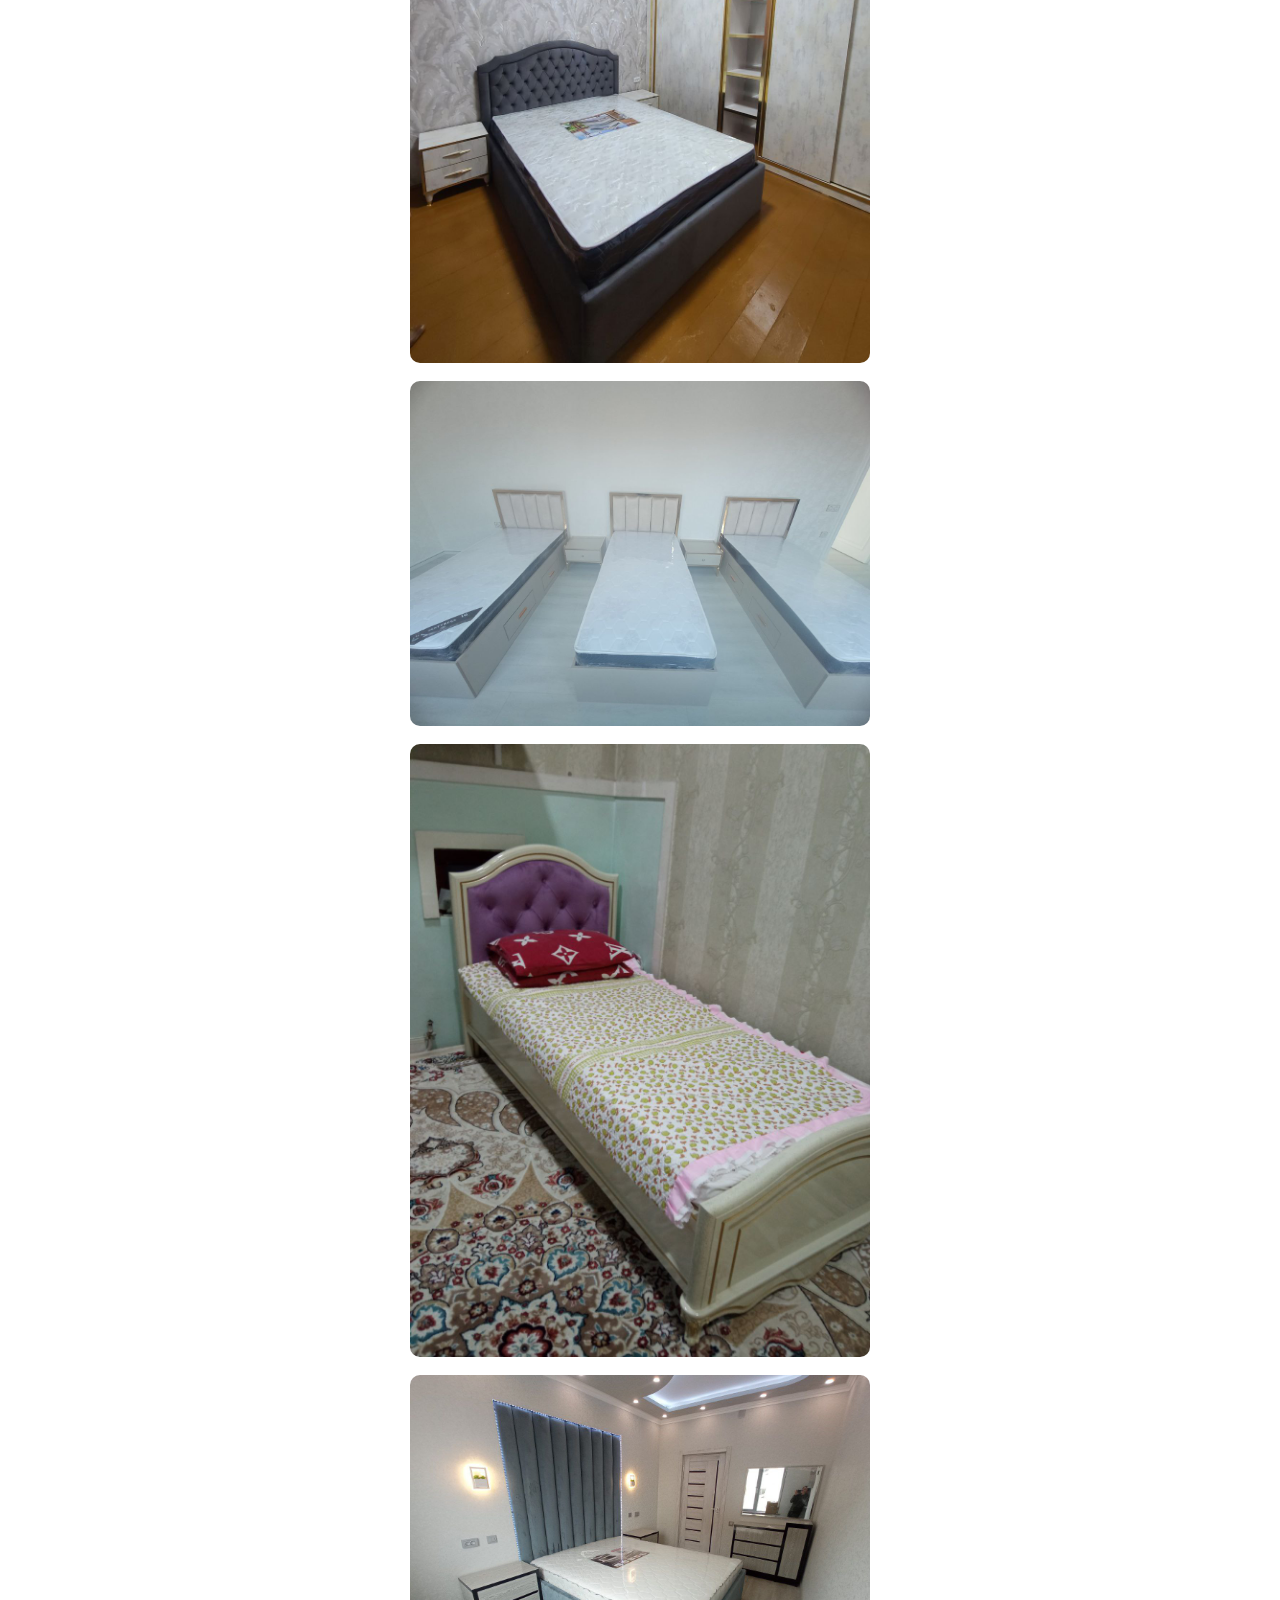
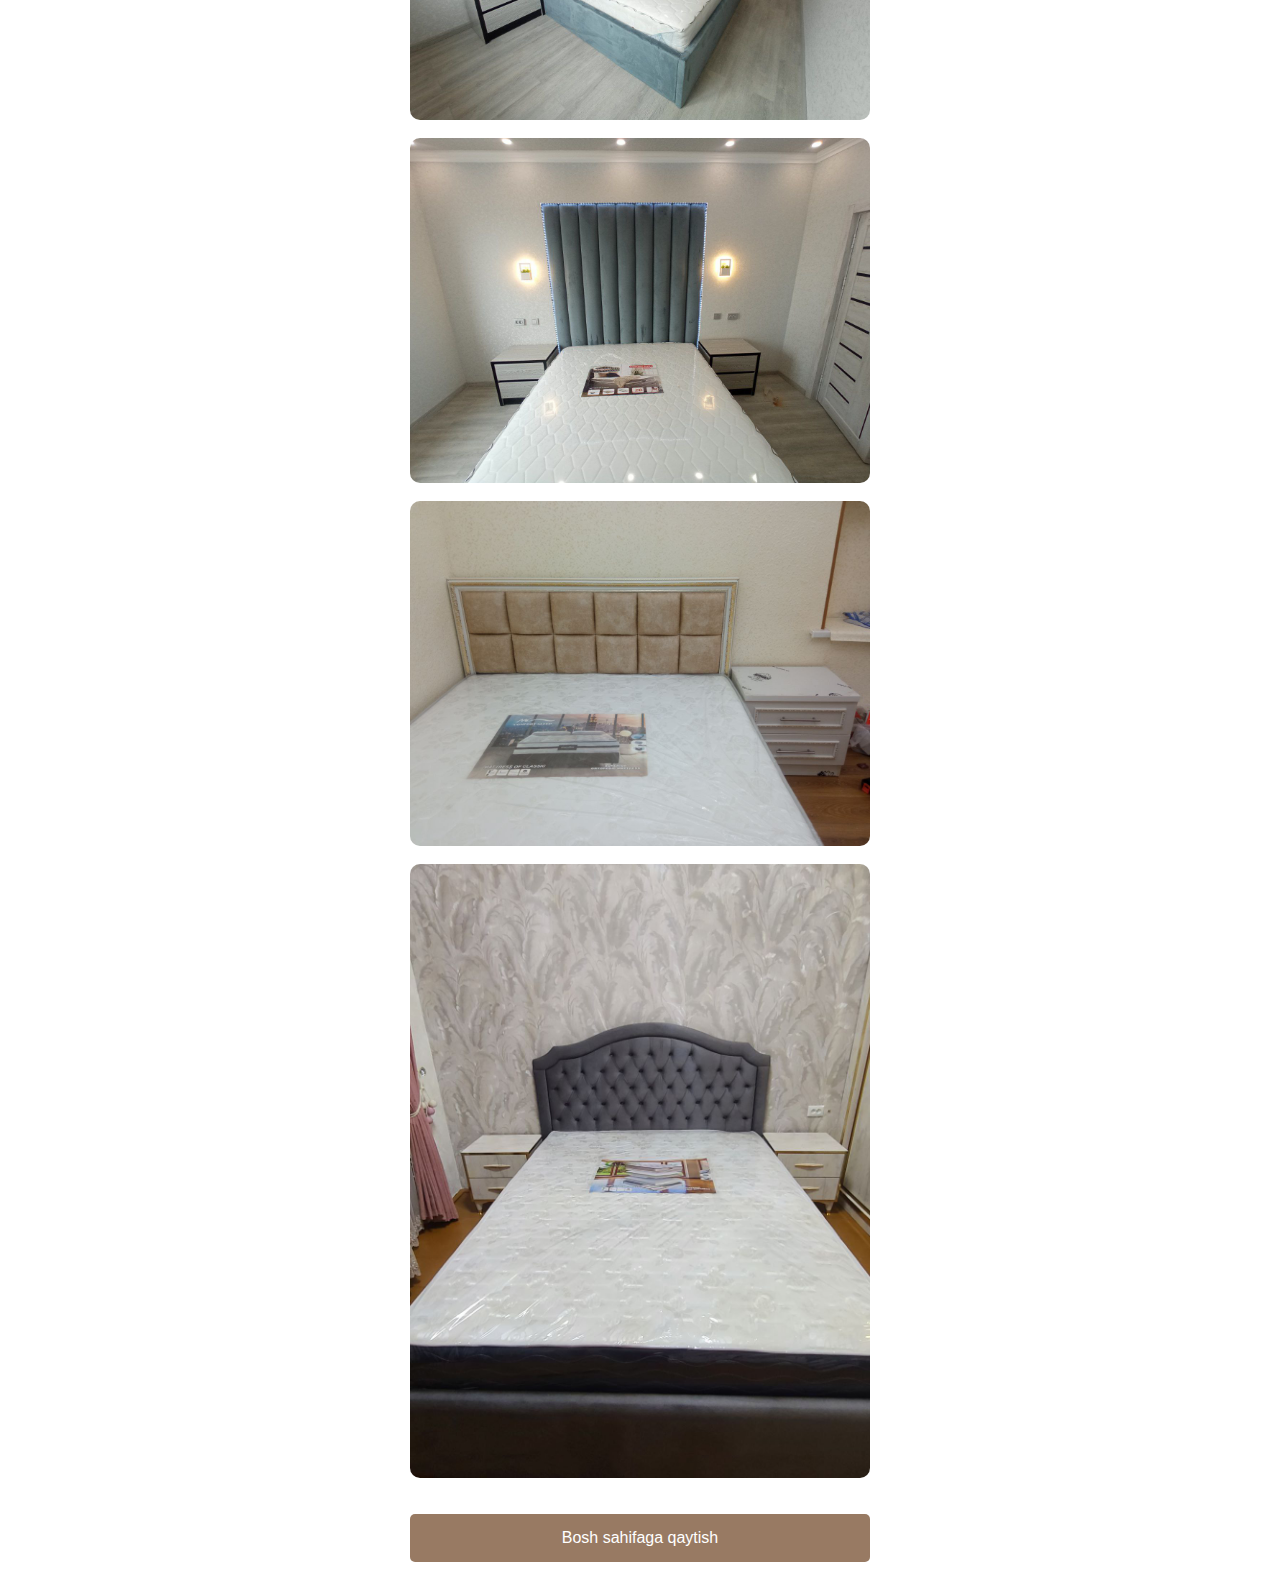
<file: html/yotoqxona.html>
<!DOCTYPE html>
<html lang="en">
<head>
    <meta charset="UTF-8">
    <meta name="viewport" content="width=device-width, initial-scale=1.0">
    <title>Yotoqxona mebellari</title>
</head>
<body>
    <div class="container">
        <h1 class="title">Barcha yotoqxona mebellari</h1>
        <br>
        <a href="../index.html" class="orqaga" target="_blank">Bosh sahifaga qaytish</a>
        <br>
        <img src="../yotoqxona/photo_1_2025-02-13_16-17-49.jpg" alt="Rasm" onclick="openModal(this)">
        <br>
        <img src="../yotoqxona/photo_1_2025-02-13_16-20-54.jpg" alt="Rasm" onclick="openModal(this)">
        <br>
        <img src="../yotoqxona/photo_1_2025-02-13_16-21-36.jpg" alt="Rasm" onclick="openModal(this)">
        <br>
        <img src="../yotoqxona/photo_2_2025-02-13_16-17-49.jpg" alt="Rasm" onclick="openModal(this)">
        <br>
        <img src="../yotoqxona/photo_2_2025-02-13_16-20-54.jpg" alt="Rasm" onclick="openModal(this)">
        <br>
        <img src="../yotoqxona/photo_2_2025-02-13_16-21-36.jpg" alt="Rasm" onclick="openModal(this)">
        <br>
        <img src="../yotoqxona/photo_3_2025-02-13_16-17-49.jpg" alt="Rasm" onclick="openModal(this)">
        <br>
        <img src="../yotoqxona/photo_3_2025-02-13_16-20-54.jpg" alt="Rasm" onclick="openModal(this)">
        <br>
        <img src="../yotoqxona/photo_3_2025-02-13_16-21-36.jpg" alt="Rasm" onclick="openModal(this)">
        <br>
        <img src="../yotoqxona/photo_4_2025-02-13_16-17-49.jpg" alt="Rasm" onclick="openModal(this)">
        <br>
        <img src="../yotoqxona/photo_4_2025-02-13_16-20-54.jpg" alt="Rasm" onclick="openModal(this)">
        <br>
        <img src="../yotoqxona/photo_4_2025-02-13_16-21-36.jpg" alt="Rasm" onclick="openModal(this)">
        <br>
        <img src="../yotoqxona/photo_5_2025-02-13_16-17-49.jpg" alt="Rasm" onclick="openModal(this)">
        <br>
        <img src="../yotoqxona/photo_5_2025-02-13_16-21-36.jpg" alt="Rasm" onclick="openModal(this)">
        <br>
        <img src="../yotoqxona/photo_6_2025-02-13_16-17-49.jpg" alt="Rasm" onclick="openModal(this)">
        <br>
        <img src="../yotoqxona/photo_6_2025-02-13_16-21-36.jpg" alt="Rasm" onclick="openModal(this)">
        <br>
        <img src="../yotoqxona/photo_7_2025-02-13_16-21-36.jpg" alt="Rasm" onclick="openModal(this)">
        <br>
        <img src="../yotoqxona/photo_8_2025-02-13_16-21-36.jpg" alt="Rasm" onclick="openModal(this)">
        <br>
        <img src="../yotoqxona/photo_9_2025-02-13_16-21-36.jpg" alt="Rasm" onclick="openModal(this)">
        <br>
        <img src="../yotoqxona/photo_10_2025-02-13_16-21-36.jpg" alt="Rasm" onclick="openModal(this)">
        <br>
        <br>
        <a href="../index.html" class="orqaga" target="_blank">Bosh sahifaga qaytish</a>
        <br>
    </div>

    <div id="modal" onclick="closeModal(event)">
        <span id="close">&times;</span>
        <img id="modal-img">
    </div>

    <style>
        *{
            margin: 0;
            padding: 0;
            box-sizing: border-box;
            font-family: Arial, Helvetica, sans-serif;
        }

        .container {
            margin: 0 auto;
            padding: 0 20px;
            max-width: 500px;
        }

        .title{
            text-align: center;
            margin-top: 10px;
        }

        .orqaga{
            padding: 15px 30px;
            background-color: #987a63;
            display: flex;
            text-decoration: none;
            color: #fff;
            border-radius: 5px;
            text-align: center;
            align-items: center;
            justify-content: center;

        }

        img {
            max-width: 100%;
            border-radius: 10px;
            cursor: pointer;
            transition: 0.3s;
            display: flex;
            justify-content: center;
            align-items: center;
        }

        #modal {
            display: none;
            position: fixed;
            top: 0;
            left: 0;
            width: 100%;
            height: 100%;
            background: rgba(0, 0, 0, 0.9);
            justify-content: center;
            align-items: center;
        }

        #modal img {
            max-width: 90%;
            max-height: 90%;
            transition: transform 0.3s;
        }

        #close {
            position: absolute;
            top: 10px;
            right: 20px;
            font-size: 30px;
            color: white;
            cursor: pointer;
        }
    </style>

<script>
    function openModal(img) {
        let modal = document.getElementById("modal");
        let modalImg = document.getElementById("modal-img");

        modal.style.display = "flex";
        modalImg.src = img.src;

        modalImg.onwheel = function (event) {
            event.preventDefault();
            let scale = event.deltaY > 0 ? 0.9 : 1.1;
            modalImg.style.transform = `scale(${scale})`;
        };
    }

    function closeModal(event) {
        if (event.target.id === "modal" || event.target.id === "close") {
            document.getElementById("modal").style.display = "none";
        }
    }
</script>
</body>
</html>
</file>
<file: css/main.css>
* {
    margin: 0;
    padding: 0;
    box-sizing: border-box;
    
}

html {
    scroll-behavior: smooth;
}

body {
    font-family: Arial, sans-serif;
}

.container {
    margin: 0 auto;
    padding: 0 15px;
    max-width: 500px;
}

.images {
    max-width: 100%;
    border-radius: 10px;
    cursor: pointer;
    transition: 0.3s;
    display: flex;
    justify-content: center;
    align-items: center;
}
#modal {
    display: none;
    position: fixed;
    top: 0;
    left: 0;
    width: 100%;
    height: 100%;
    background: rgba(0, 0, 0, 0.9);
    justify-content: center;
    align-items: center;
}
#modal img {
    max-width: 90%;
    max-height: 90%;
    transition: transform 0.3s;
}
#close {
    position: absolute;
    top: 10px;
    right: 20px;
    font-size: 30px;
    color: #fff;
    cursor: pointer;
}

/* ------------------- */

.mobile__section {
    background: white;
    display: flex;
    align-items: center;
    justify-content: space-between;
    height: 85px;
    width: 100%;
    box-shadow: 0px 0px 20px rgba(0, 0, 0, 0.01);
    z-index: 100;
    margin-top: 10px;
}

.logo__section {
    display: flex;
    gap: 10px;
}

.logo {
    max-width: 80px;
    max-height: 80px;
    border-radius: 19px;
}

.logo__title {
    color: #596c66;
    font-style: italic;
    font-size: 35px;
    display: flex;
    flex-direction: column;
    letter-spacing: 1px;
}

.span {
    color: #987a63;
}

.nav1 {
    display: flex;
    gap: 50px;
    
}

.header-links {
    text-decoration: none;
    color: #000;
    font-size: 22px;
    font-weight: bold;
}

.header-links {
    outline: none;
    text-decoration: none;
    background: none;
    box-shadow: none;
    -webkit-tap-highlight-color: none; 
  }
  
  .header-links:focus,
  .header-links:active {
    outline: none;
    background: none;
    box-shadow: none;
  }
  
  

.header-linkss {
    text-decoration: none;
    font-family: system-ui, -apple-system, BlinkMacSystemFont, 'Segoe UI', Roboto, Oxygen, Ubuntu, Cantarell, 'Open Sans', 'Helvetica Neue', sans-serif;
    font-style: oblique;
    color: #000000;
    font-size: 22px;
    font-weight: bold;
    margin-top: 30px;
}

.mobile_input {
    display: none;
}

.nav1 {
    position: absolute;
    top: 100px;
    background: white;
    left: 0;
    flex-direction: column;
    width: 100%;
    align-items: left;
    height: 0;
    overflow: hidden;
    transition: 0.4s ease;
    align-items: center;
    text-align: center;
}

.header-links:nth-child(1) {
    margin-top: 50px;
}

label {
    width: 45px;
    height: 30px;
    cursor: pointer;
}

.hm-line {
    width: 100%;
    height: 5px;
    background: #987a63;
    position: relative;
    transform: translateY(-50%);
    border-radius: 99px;
    transition: 0.3s ease;
    transform: scale(1);
}

.hm-line:nth-child(1) {
    top: 0;
}

.hm-line:nth-child(2) {
    top: 50%;
}

.hm-line:nth-child(3) {
    top: 100%;
}

.mobile_input:checked+.mobile__section .nav1 {
    height: 100vh;
}

.mobile_input:checked+.mobile__section label div:nth-child(1) {
    transform: rotate(45deg);
    top: 70%;
}

.mobile_input:checked+.mobile__section label div:nth-child(3) {
    transform: rotate(-45deg);
    top: 40%;
}

.mobile_input:checked+.mobile__section label div:nth-child(2) {
    transform: scale(0);
    opacity: 0;
}

/* ---------------------------- */

main {
    margin-top: 20px;
    transition: 0.3s ease;
}

.slider {
    position: relative;
    width: 100%;
    max-width: 800px;
    overflow: hidden;
    border-radius: 10px;
    box-shadow: 0 4px 6px rgba(0, 0, 0, 0.1);
}

.slides {
    display: flex;
    transition: transform 0.5s ease-in-out;
}

.slide {
    min-width: 100%;
    height: 400px;
}

.slide img {
    width: 100%;
    height: 100%;
    object-fit: cover;
}

.buttons {
    position: absolute;
    top: 50%;
    width: 100%;
    display: flex;
    justify-content: space-between;
    transform: translateY(-50%);
}

.button {
    background-color: rgba(0, 0, 0, 0.1);
    color: #fff;
    border: none;
    padding: 10px 20px;
    cursor: pointer;
    font-size: 18px;
    border-radius: 5px;
    transition: background-color 0.3s;
}

.button:active {
    background-color: rgba(0, 0, 0, 0.7);
}

.mobile_input:checked~main {
    margin-top: 600px;
}

/* ----------------------------- */

.dahliz__container{
    display: flex;
    flex-direction: column;
    gap: 20px;
    margin-top: 100px;
    text-align: center;
    font-size: 25px;
}

/* ------------------------------ */

.oshxona__container{
    display: flex;
    flex-direction: column;
    gap: 20px;
    margin-top: 100px;
    text-align: center; 
    font-size: 25px;
}

/* -------------------- */

.yotoqxona__container{
    display: flex;
    flex-direction: column;
    gap: 20px;
    margin-top: 100px;
    text-align: center; 
    font-size: 25px;
}

/* ----------------------- */

.garnitur__container{
    display: flex;
    flex-direction: column;
    gap: 20px;
    margin-top: 100px;
    text-align: center; 
    font-size: 25px; 
}

/* ----------------------------- */

.stolchalar__container{
    display: flex;
    flex-direction: column;
    gap: 20px;
    margin-top: 100px;
    text-align: center; 
    font-size: 25px; 
    
}

/* ---------------- */

.oynalar__container{
    display: flex;
    flex-direction: column;
    gap: 20px;
    margin-top: 100px;
    text-align: center; 
    font-size: 25px; 
}

/* ------------------------------- */

.shkaflar__container{
    display: flex;
    flex-direction: column;
    gap: 20px;
    margin-top: 100px;
    text-align: center; 
    font-size: 25px; 
}

/* --------------------------------- */

.info__container{
    margin-top: 100px;
}

.joylashuv{
    width: 100%;
    height: 300px;
    margin-top: 15px;
    
}

.info__title{
    text-align: center;
    font-style: italic;
    font-size: 30px;
    
}

.bepul{
    color: green;
}

.tel{
    text-decoration: none;
    color: #000000;
    padding-top: 5px;
    display: inline-block;
}

/* --------------------------- */

footer{
    width: 100%;
    height: 300px;
    background-color: #847162;
    text-align: center;
    justify-content: center;
    align-items: center;
}

.footer-icon{
    display: flex;
    justify-content: center;
    gap: 5px;
    margin-top: 10px;
}

.icon {
    color: white;
    font-size: 24px;
    text-decoration: none;
    transition: transform 0.3s, color 0.3s;
}

.icon:hover {
    transform: scale(1.2);
    transition: 0.3s ease;
}

.telegram {
    color: #0088cc;
}

.footer__title{
    padding-top: 20px;
}

.footer-link{
    text-decoration: none;
    color: #000;
    padding-top: 4px;
}

.footer-link1  {
    padding: 10px 30px;
    background-color: #596c66;
    color: #fff;
    text-decoration: none;
    border-radius: 5px;
    display: inline-block;
}

.links{
    padding: 10px 30px;
    background-color: #596c66;
    color: #fff;
    text-decoration: none;
    border-radius: 5px;
    display: inline-block;
}
</file>
